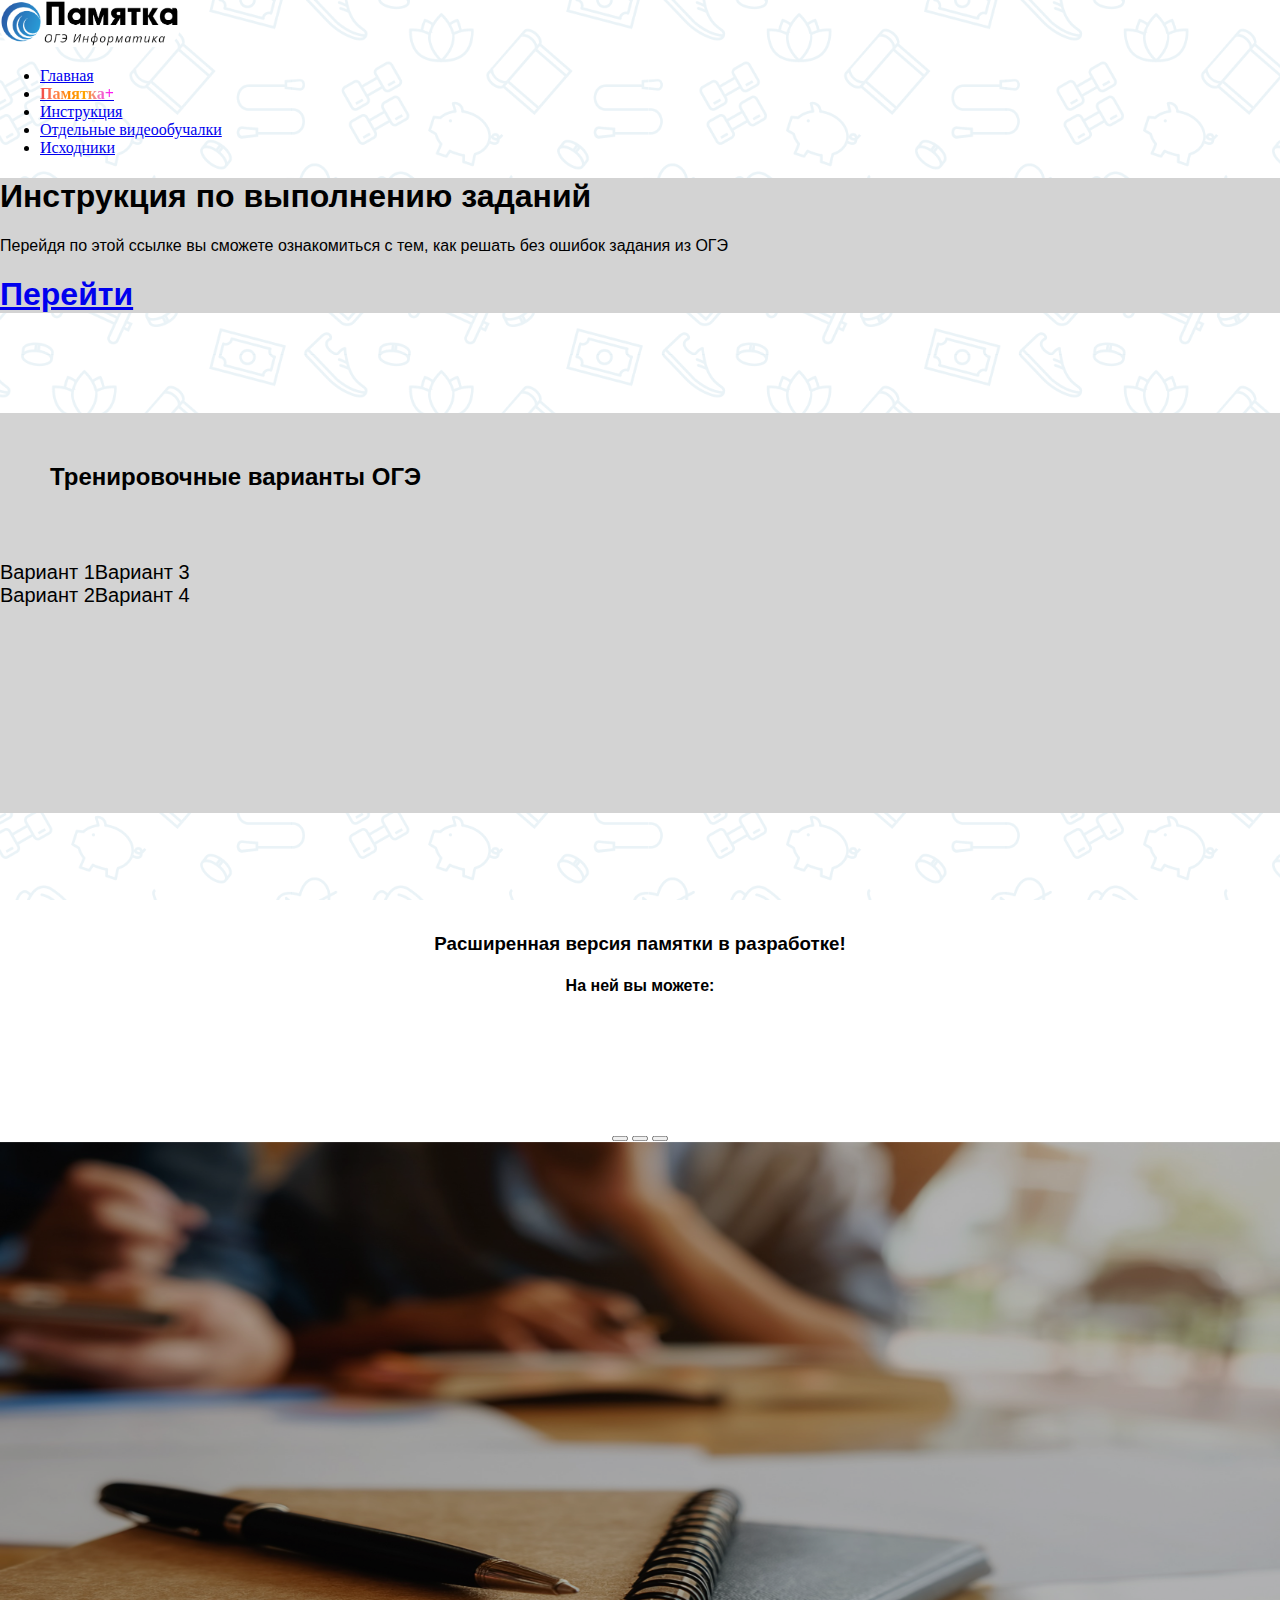
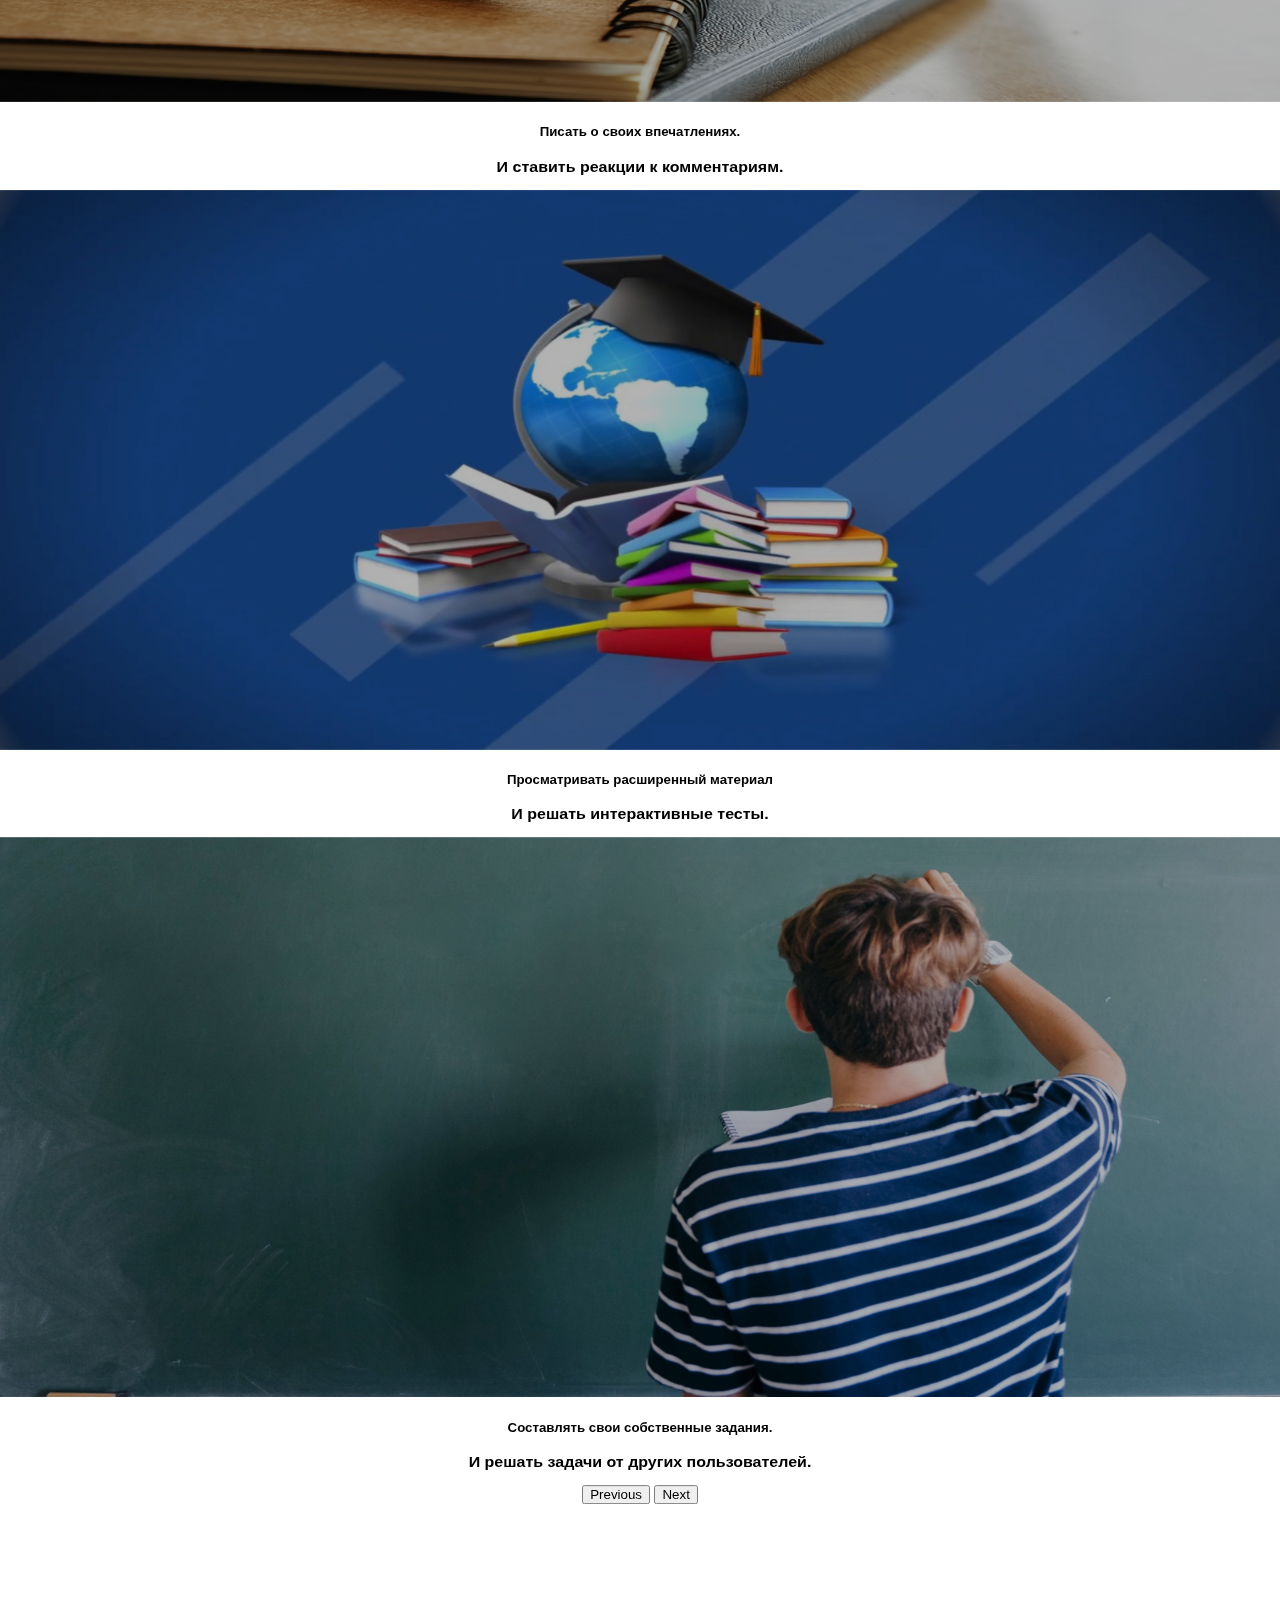
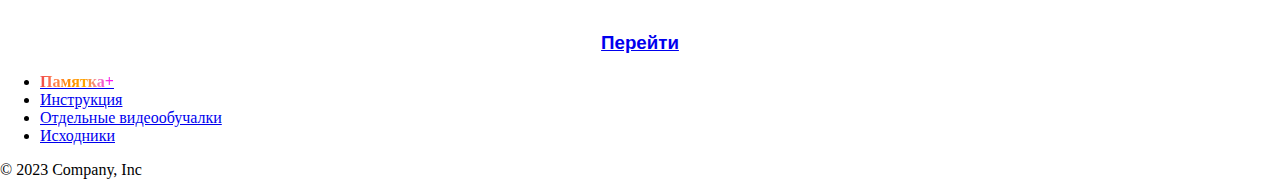
<file: main page/index.html>
<!DOCTYPE html>
<html lang="ru">

<head>
    <meta charset="UTF-8">
    <meta http-equiv="X-UA-Compatible" content="IE=edge">
    <meta name="viewport" content="width=device-width; initial-scale=1">
    <title>Help-card OGE</title>
    <link rel="stylesheet" href="style.css">
    <link rel="stylesheet" href="https://use.fontawesome.com/releases/v5.7.1/css/all.css">
    <link href="https://cdn.jsdelivr.net/npm/bootstrap@5.0.0-beta3/dist/css/bootstrap.min.css" rel="stylesheet" integrity="sha384-eOJMYsd53ii+scO/bJGFsiCZc+5NDVN2yr8+0RDqr0Ql0h+rP48ckxlpbzKgwra6" crossorigin="anonymous">
    <script src="script.js" defer></script>
    <script src="https://cdn.jsdelivr.net/npm/bootstrap@5.0.0-beta3/dist/js/bootstrap.bundle.min.js" integrity="sha384-JEW9xMcG8R+pH31jmWH6WWP0WintQrMb4s7ZOdauHnUtxwoG2vI5DkLtS3qm9Ekf" crossorigin="anonymous" defer></script>
</head>

<body>

    <div class="container-fluid" id="screen">
        <header class="d-flex flex-wrap justify-content-center py-3 mb-4 border-bottom">
            <a href="../main page/index.html" class="d-flex align-items-center mb-3 mb-md-0 me-md-auto text-dark text-decoration-none">
                <img src="assets/logo.png" id="dark-mode" alt="" width="180px" class="mb-3 mb-lg-0 me-4 mt-3 ms-lg-2 me-lg-1 mt-lg-0 img1">
            </a>
            <ul class="nav nav-pills mt-lg-1">
                <li class="nav-item ms-4 ms-lg-0"><a href="../main page/index.html" class="btn btn-md btn-primary fw-bold text-white pb-2" aria-current="page">Главная</a></li>
                <li class="nav-item"><a href="ССЫЛКА НА САЙТ" class="nav-link"><span class="span">Памятка+</span></a></li>
                <li class="nav-item"><a href="../reminder/index (2).html" class="nav-link">Инструкция</a></li>
                <li class="nav-item ms-2 ms-lg-0"><a href="../video guides/index (3).html" class="nav-link">Отдельные видеообучалки</a></li>
                <li class="nav-item"><a href="https://inf-oge.sdamgia.ru/" class="nav-link">Исходники</a></li>
            </ul>
        </header>
        <main class="container">
            <section>
                <div class="p-5 item" id="item">
                    <h1>Инструкция по выполнению заданий</h1>
                    <p class="lead">Перейдя по этой ссылке вы сможете ознакомиться с тем, как решать без ошибок задания из ОГЭ</p>
                    <a class="btn btn-lg btn-primary p-3 fw-bold text-white " href="../reminder/index (2).html" role="button">
                        <h1>Перейти</h1>
                    </a>
                </div>
            </section>
            <div class="container2 item2" id="item2">
                <div class="p-1 item3" id="item3">
                    <p>
                        <h2>Тренировочные варианты ОГЭ</h2>
                    </p>
                    <div class="vars row">
                        <div class="col ms-5">
                            <div class="var1"><a href="../test-1/index (4).html">Вариант 1</a></div>
                            <div class="var2 mt-5"><a href="../test-2/index (5).html">Вариант 2</a></div>
                        </div>
                        <div class="col col-lg-9">
                            <div class="var3"><a href="../test-3/index (6).html">Вариант 3</a></div>
                            <div class="var4 mt-5"><a href="../test-4/index (7).html">Вариант 4</a></div>
                        </div>
                    </div>
                </div>
            </div>
            <div class="container3">
                <h3>Расширенная версия памятки в разработке!</h3>
                <h4>На ней вы можете:</h4>
                <div class="slider">
                    <div id="carouselExampleCaptions" class="carousel slide" data-bs-ride="carousel">
                        <div class="carousel-indicators">
                          <button type="button" data-bs-target="#carouselExampleCaptions" data-bs-slide-to="0" class="active" aria-current="true" aria-label="Slide 1"></button>
                          <button type="button" data-bs-target="#carouselExampleCaptions" data-bs-slide-to="1" aria-label="Slide 2"></button>
                          <button type="button" data-bs-target="#carouselExampleCaptions" data-bs-slide-to="2" aria-label="Slide 3"></button>
                        </div>
                        <div class="carousel-inner">
                            <div class="carousel-item active">
                                <img src="assets/m_exmaterial.jpg" class="d-block" alt="">
                                <div class="carousel-caption">
                                  <h5>Писать о своих впечатлениях.</h5>
                                  <p>И ставить реакции к комментариям.</p>
                                </div>
                              </div>
                          <div class="carousel-item">
                            <img src="assets/m_feedback.jpg" class="d-block" alt="">
                            <div class="carousel-caption">
                              <h5>Просматривать расширенный материал</h5>
                              <p>И решать интерактивные тесты.</p>
                            </div>
                          </div>
                          <div class="carousel-item">
                            <img src="assets/createtasks.jpg" class="d-block" alt="">
                            <div class="carousel-caption">
                              <h5>Составлять свои собственные задания.</h5>
                              <p>И решать задачи от других пользователей.</p>
                            </div>
                          </div>
                        </div>
                        <button class="carousel-control-prev" type="button" data-bs-target="#carouselExampleCaptions" data-bs-slide="prev">
                          <span class="carousel-control-prev-icon" aria-hidden="true"></span>
                          <span class="visually-hidden">Previous</span>
                        </button>
                        <button class="carousel-control-next" type="button" data-bs-target="#carouselExampleCaptions" data-bs-slide="next">
                          <span class="carousel-control-next-icon" aria-hidden="true"></span>
                          <span class="visually-hidden">Next</span>
                        </button>
                      </div>
                </div>
                <a class="btn btn-sm py-1 pt-2 btn-primary fw-bold text-white mb-4" href="../reminder/index (2).html" role="button">
                    <h3>Перейти</h3>
                </a>
            </div>
        </main>
        <footer class="py-3 my-5">
            <ul class="nav justify-content-center border-bottom pb-3 mb-3">
                <li class="nav-item"><a href="ССЫЛКА НА САЙТ" class="nav-link"><span class="span">Памятка+</span></a></li>
                <li class="nav-item"><a href="../reminder/index (2).html" class="nav-link">Инструкция</a></li>
                <li class="nav-item"><a href="../video guides/index (3).html" class="nav-link">Отдельные видеообучалки</a></li>
                <li class="nav-item"><a href="https://inf-oge.sdamgia.ru/" class="nav-link">Исходники</a></li>
            </ul>
            <p class="text-center text-muted">© 2023 Company, Inc</p>
        </footer>
    </div>
</body>

</html>
</file>
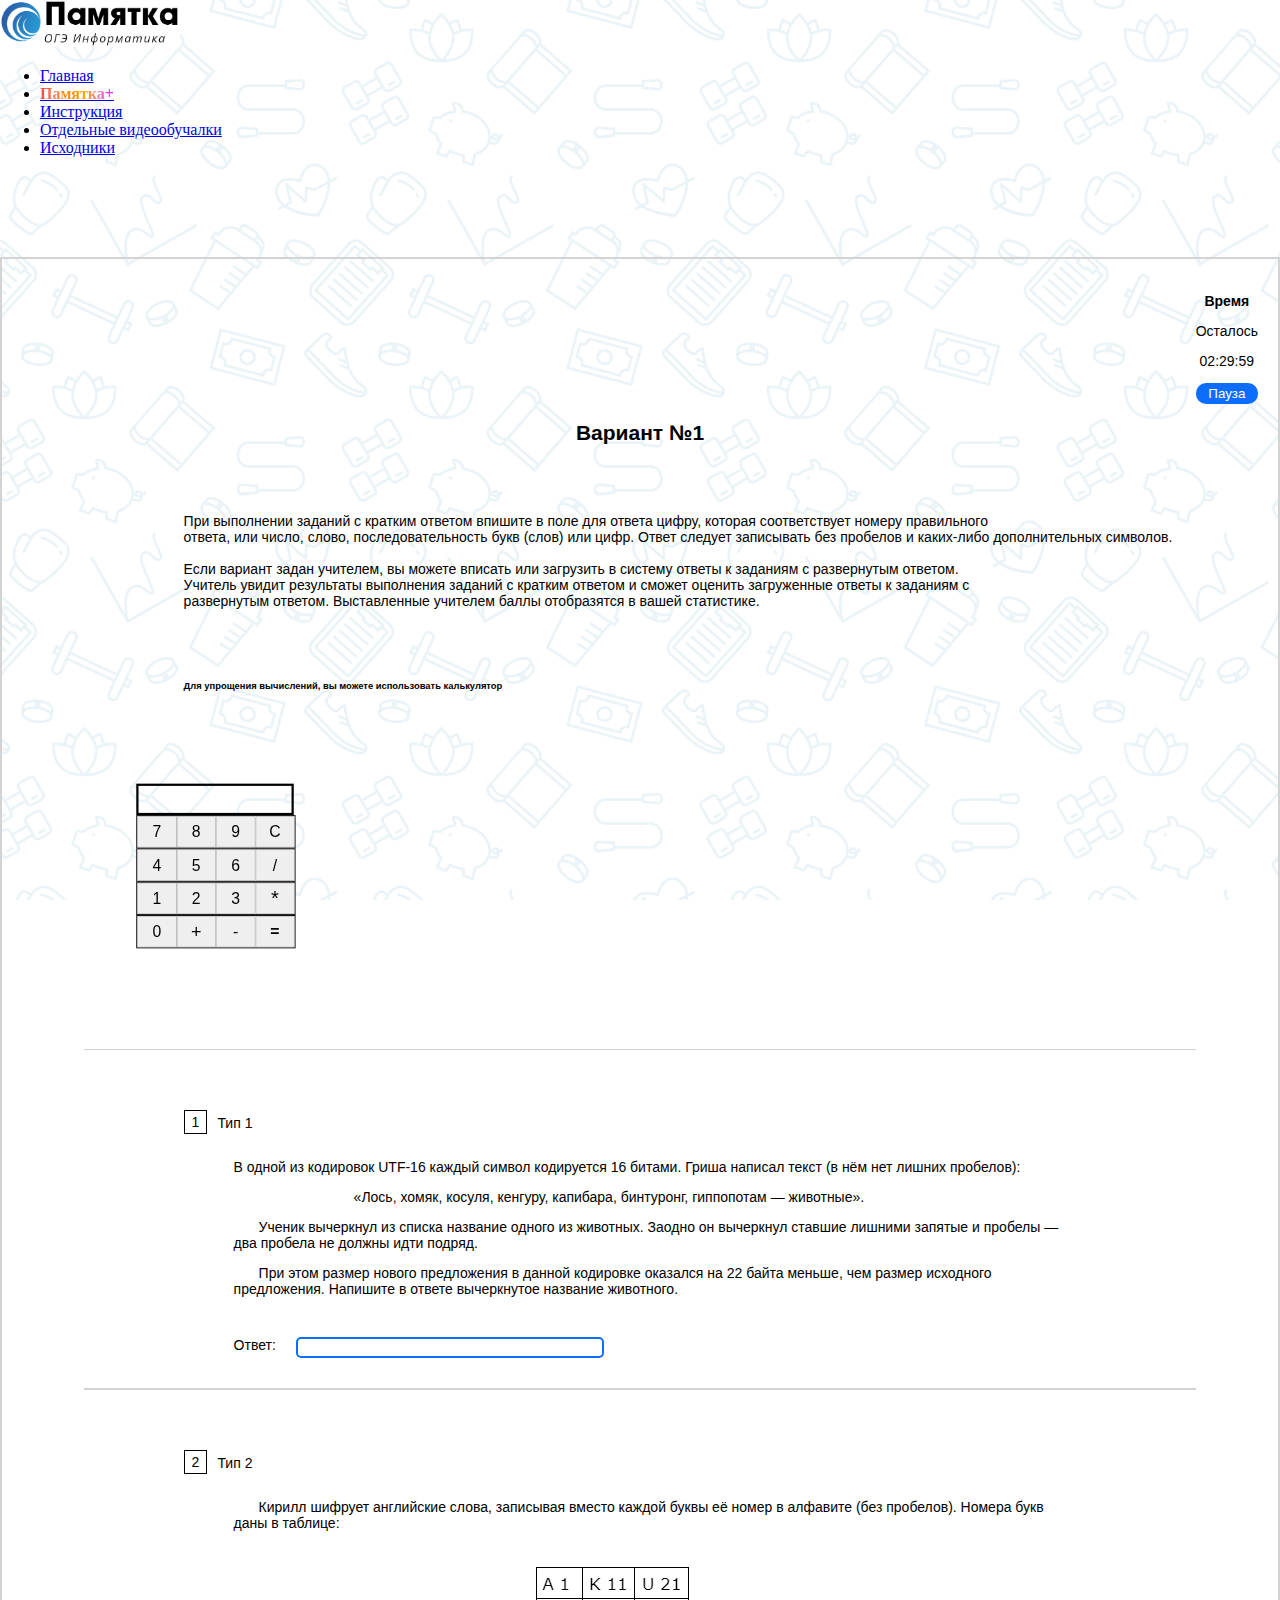
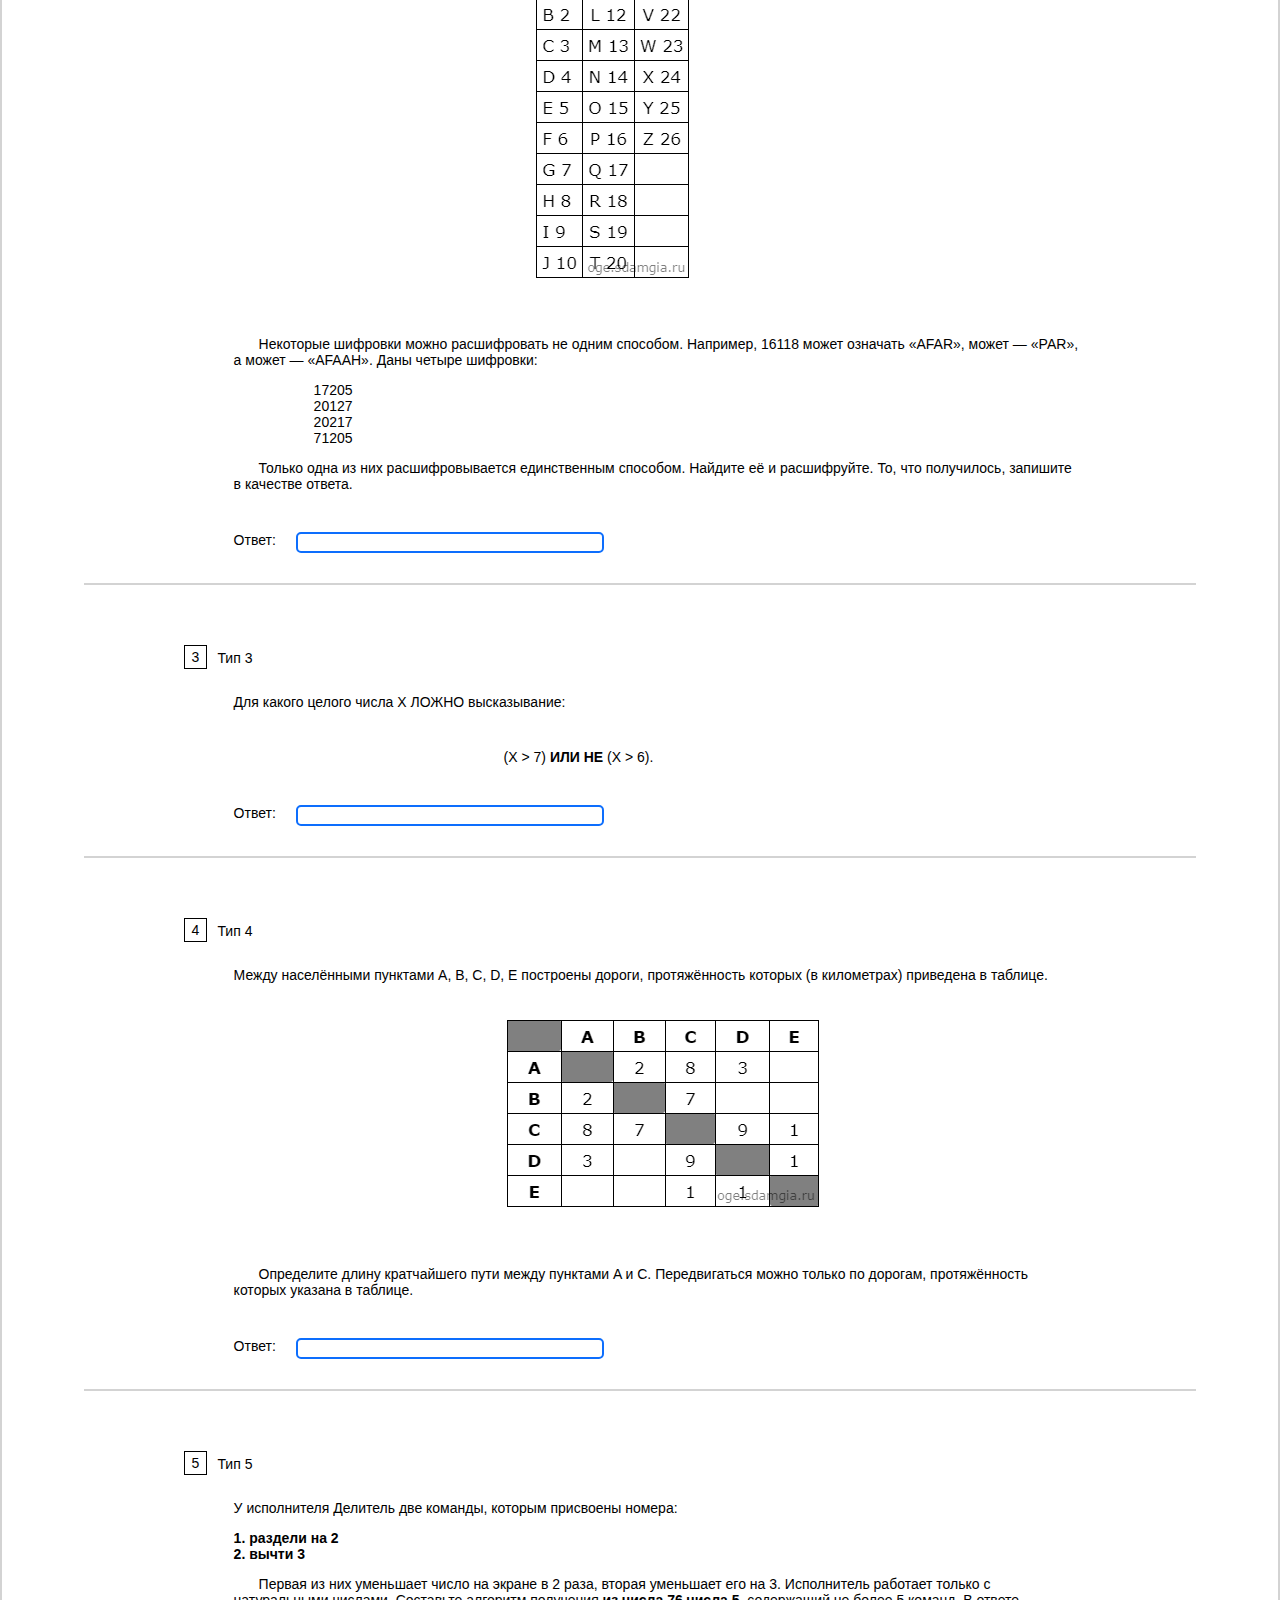
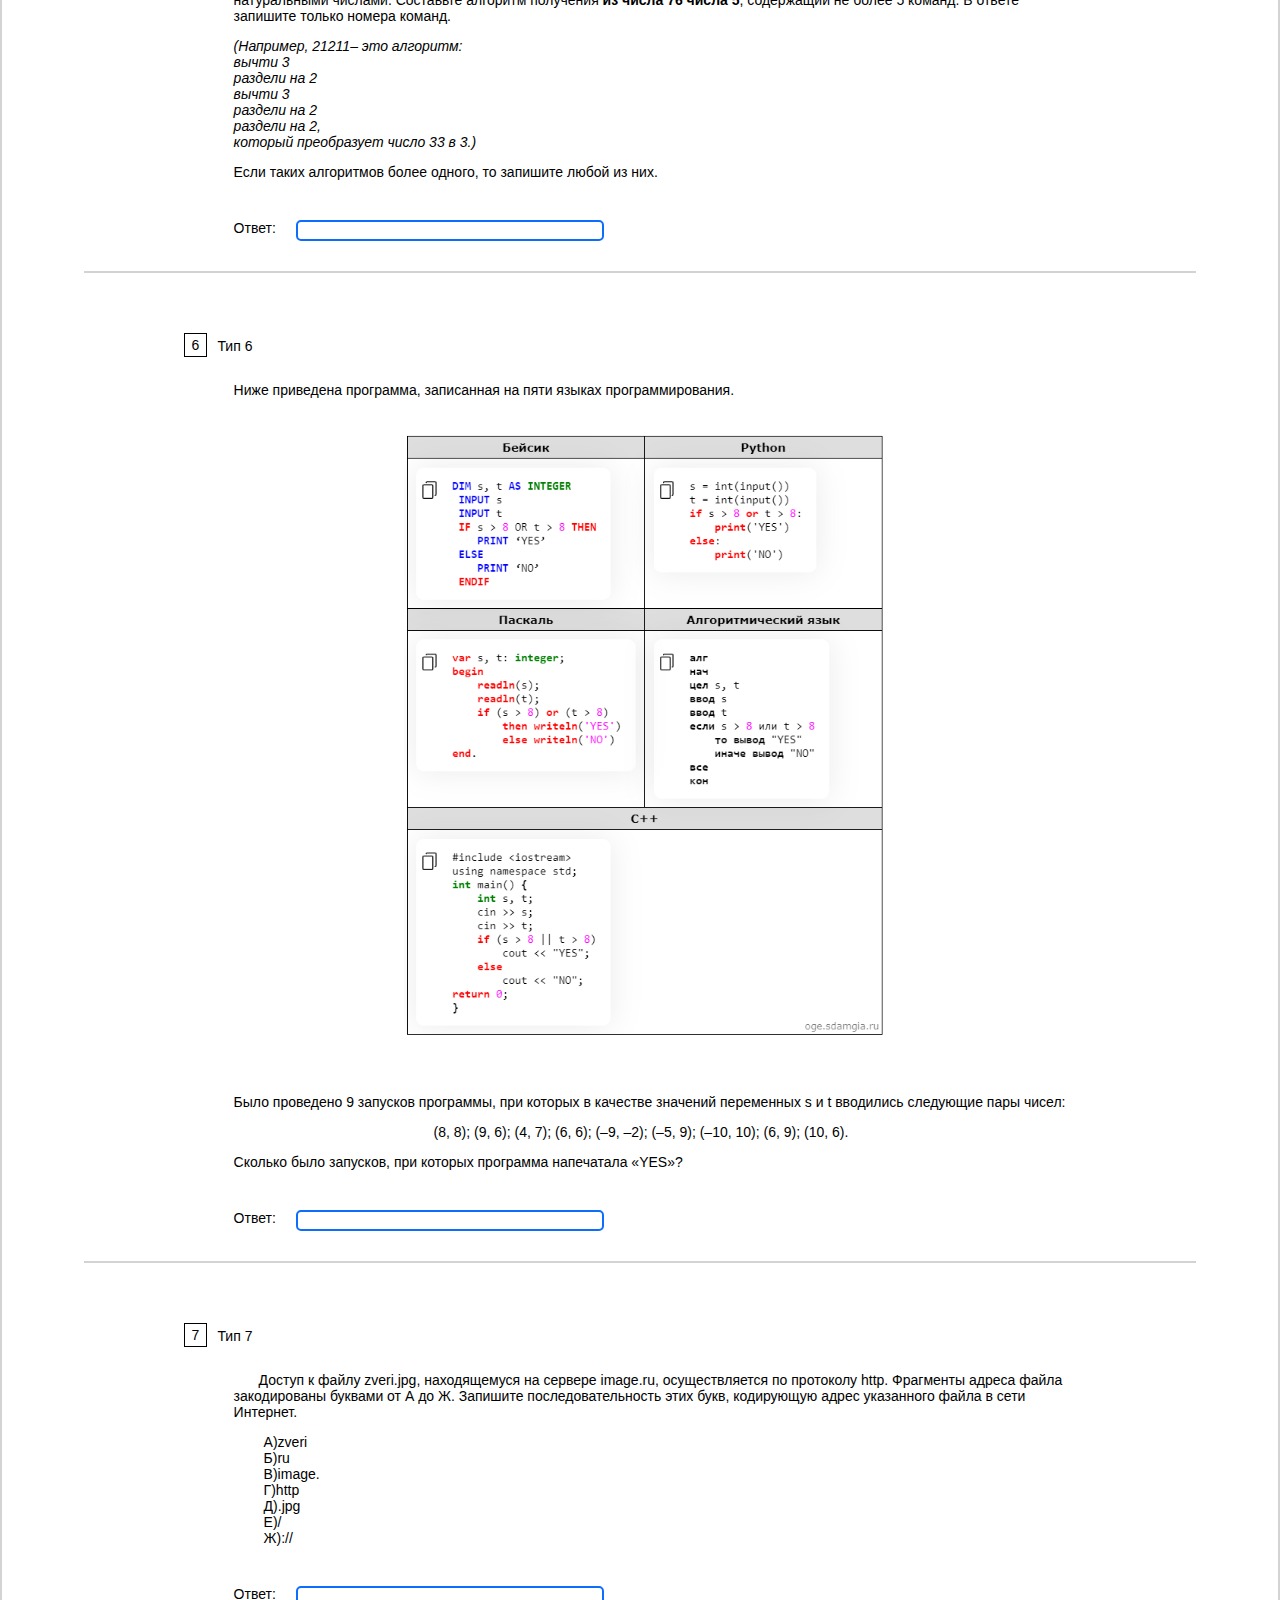
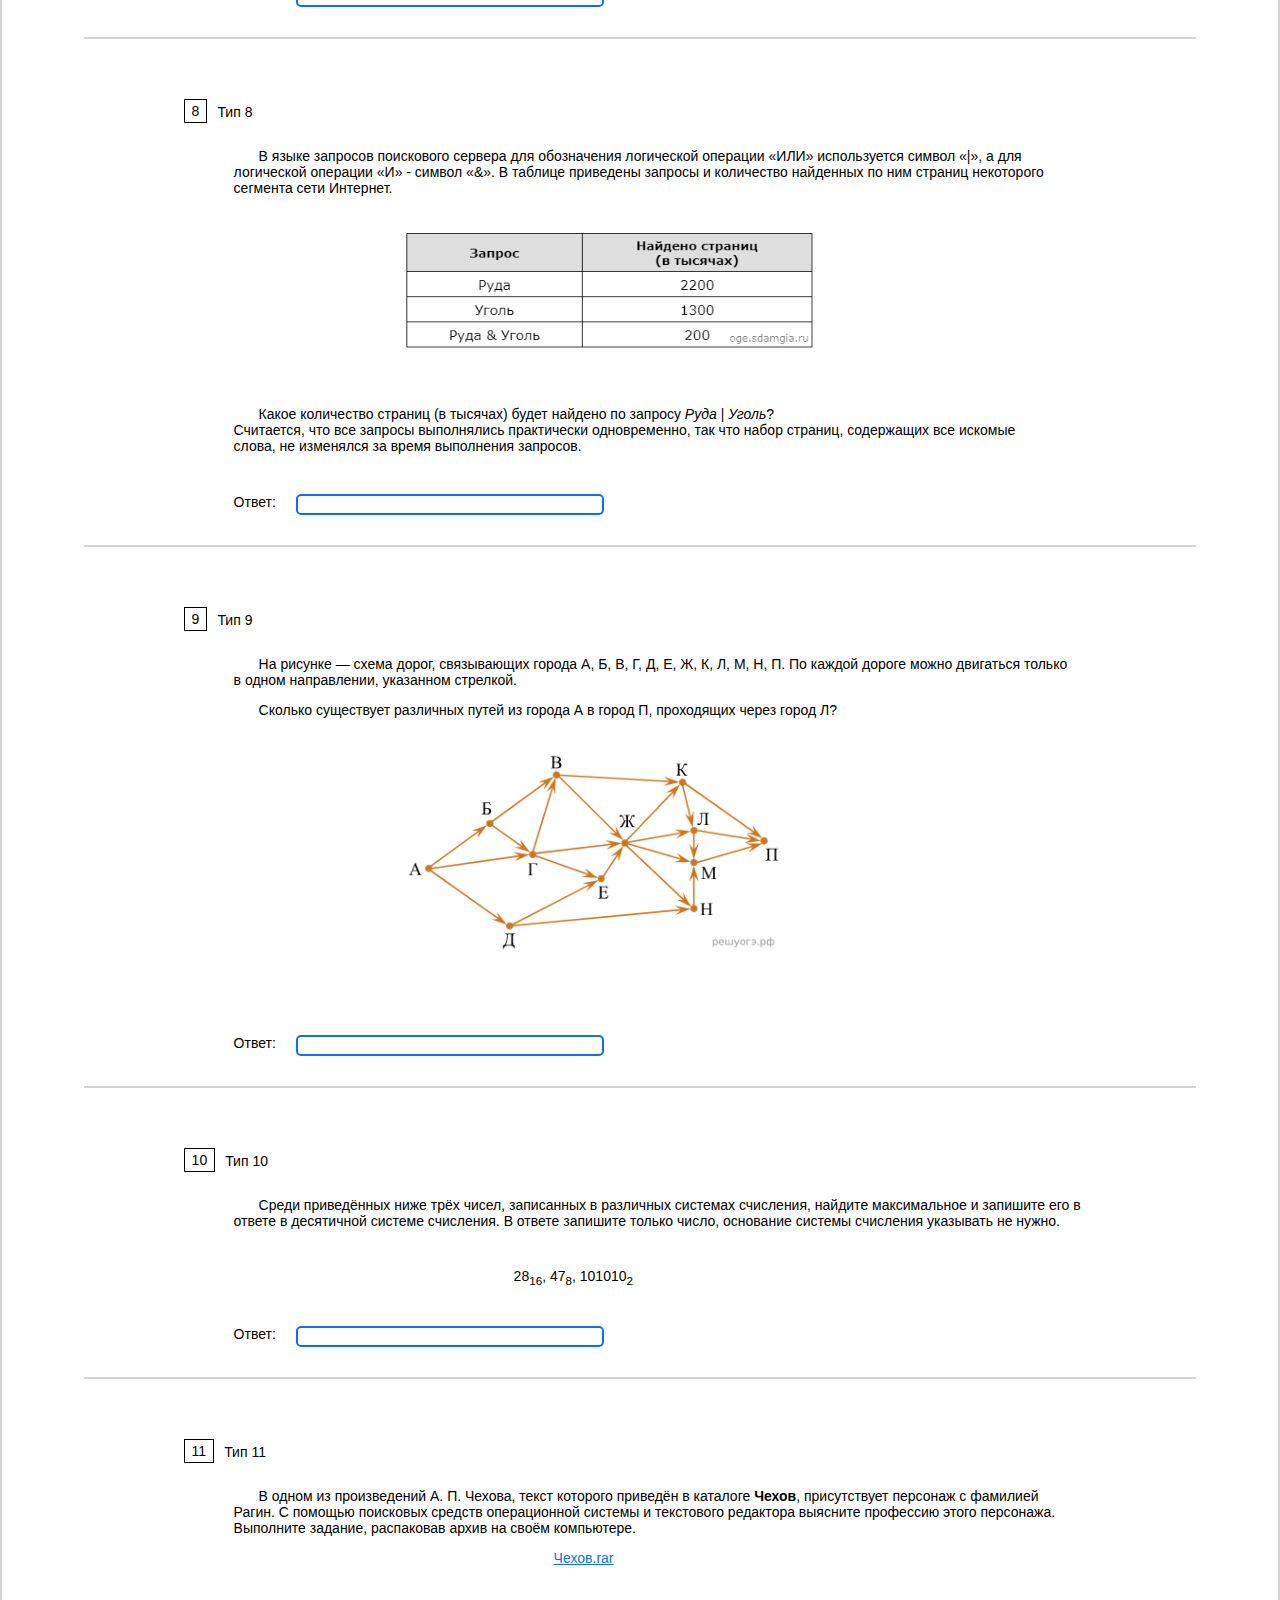
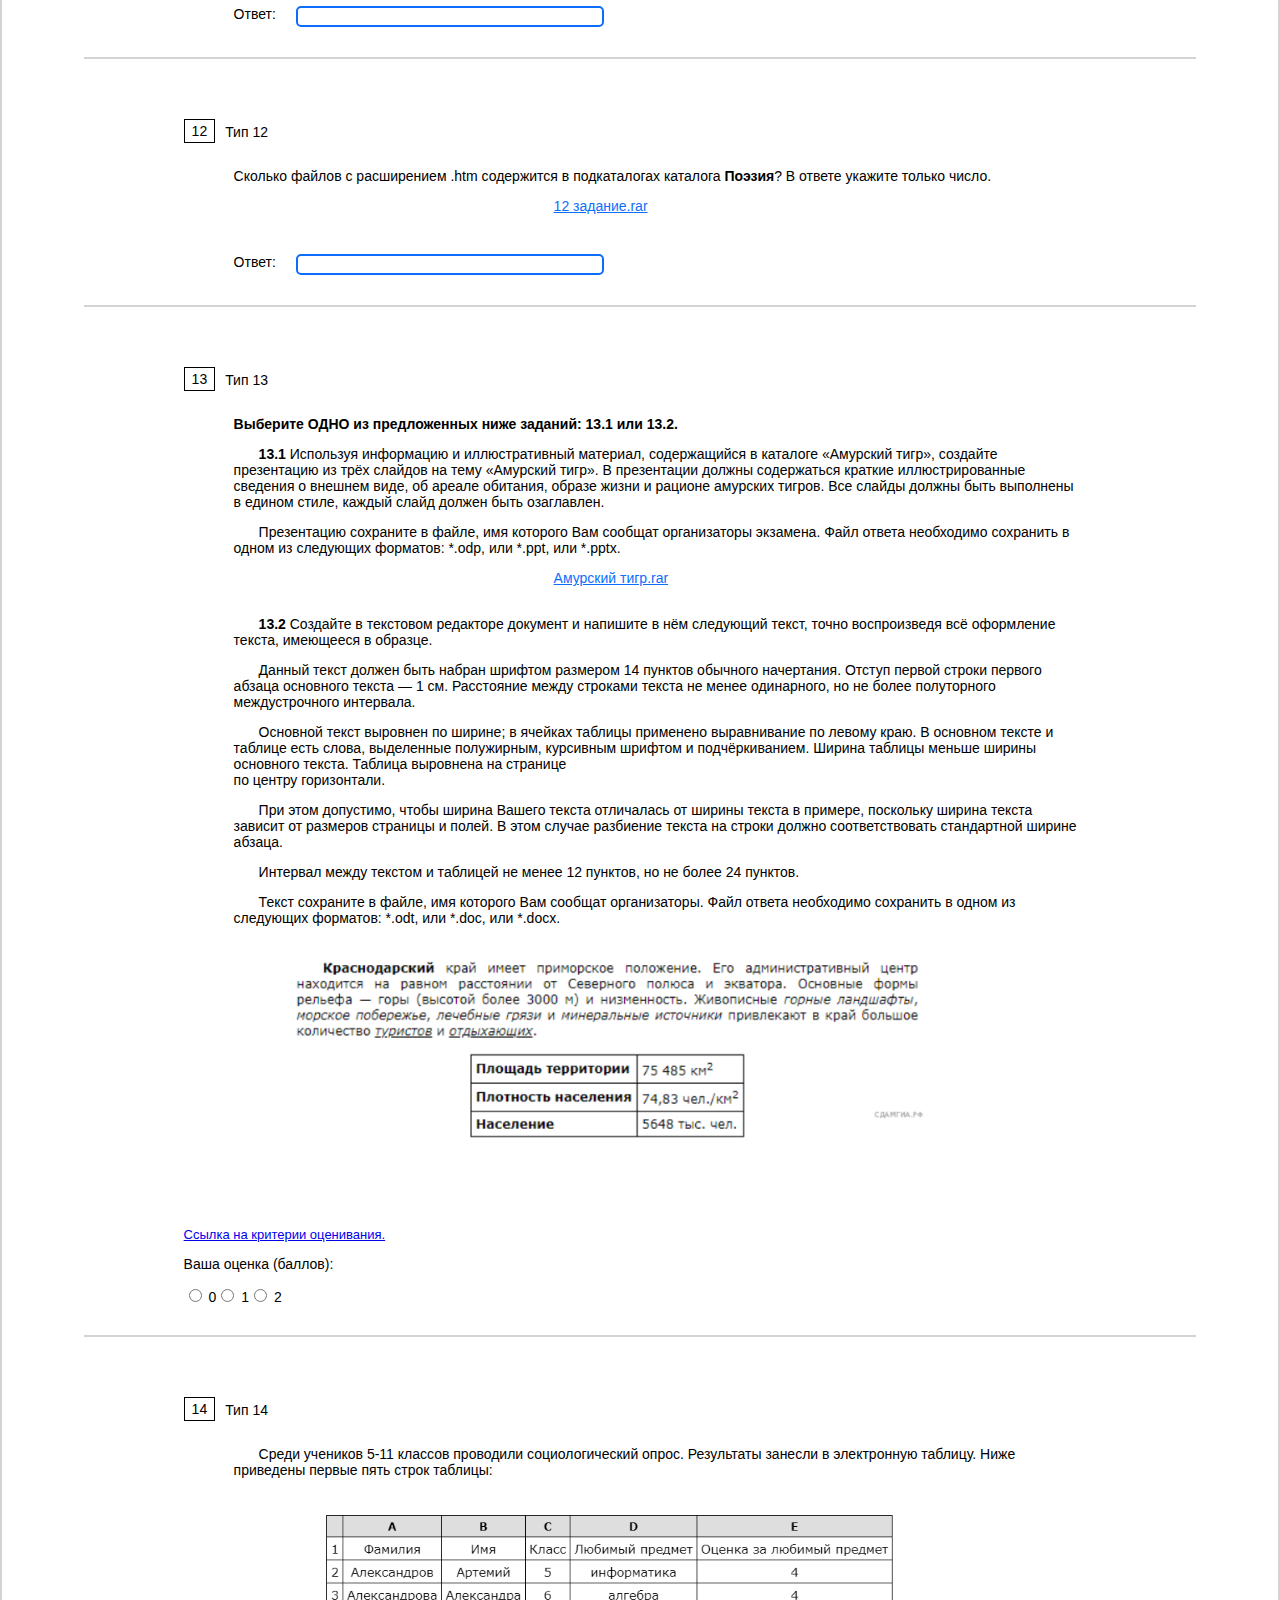
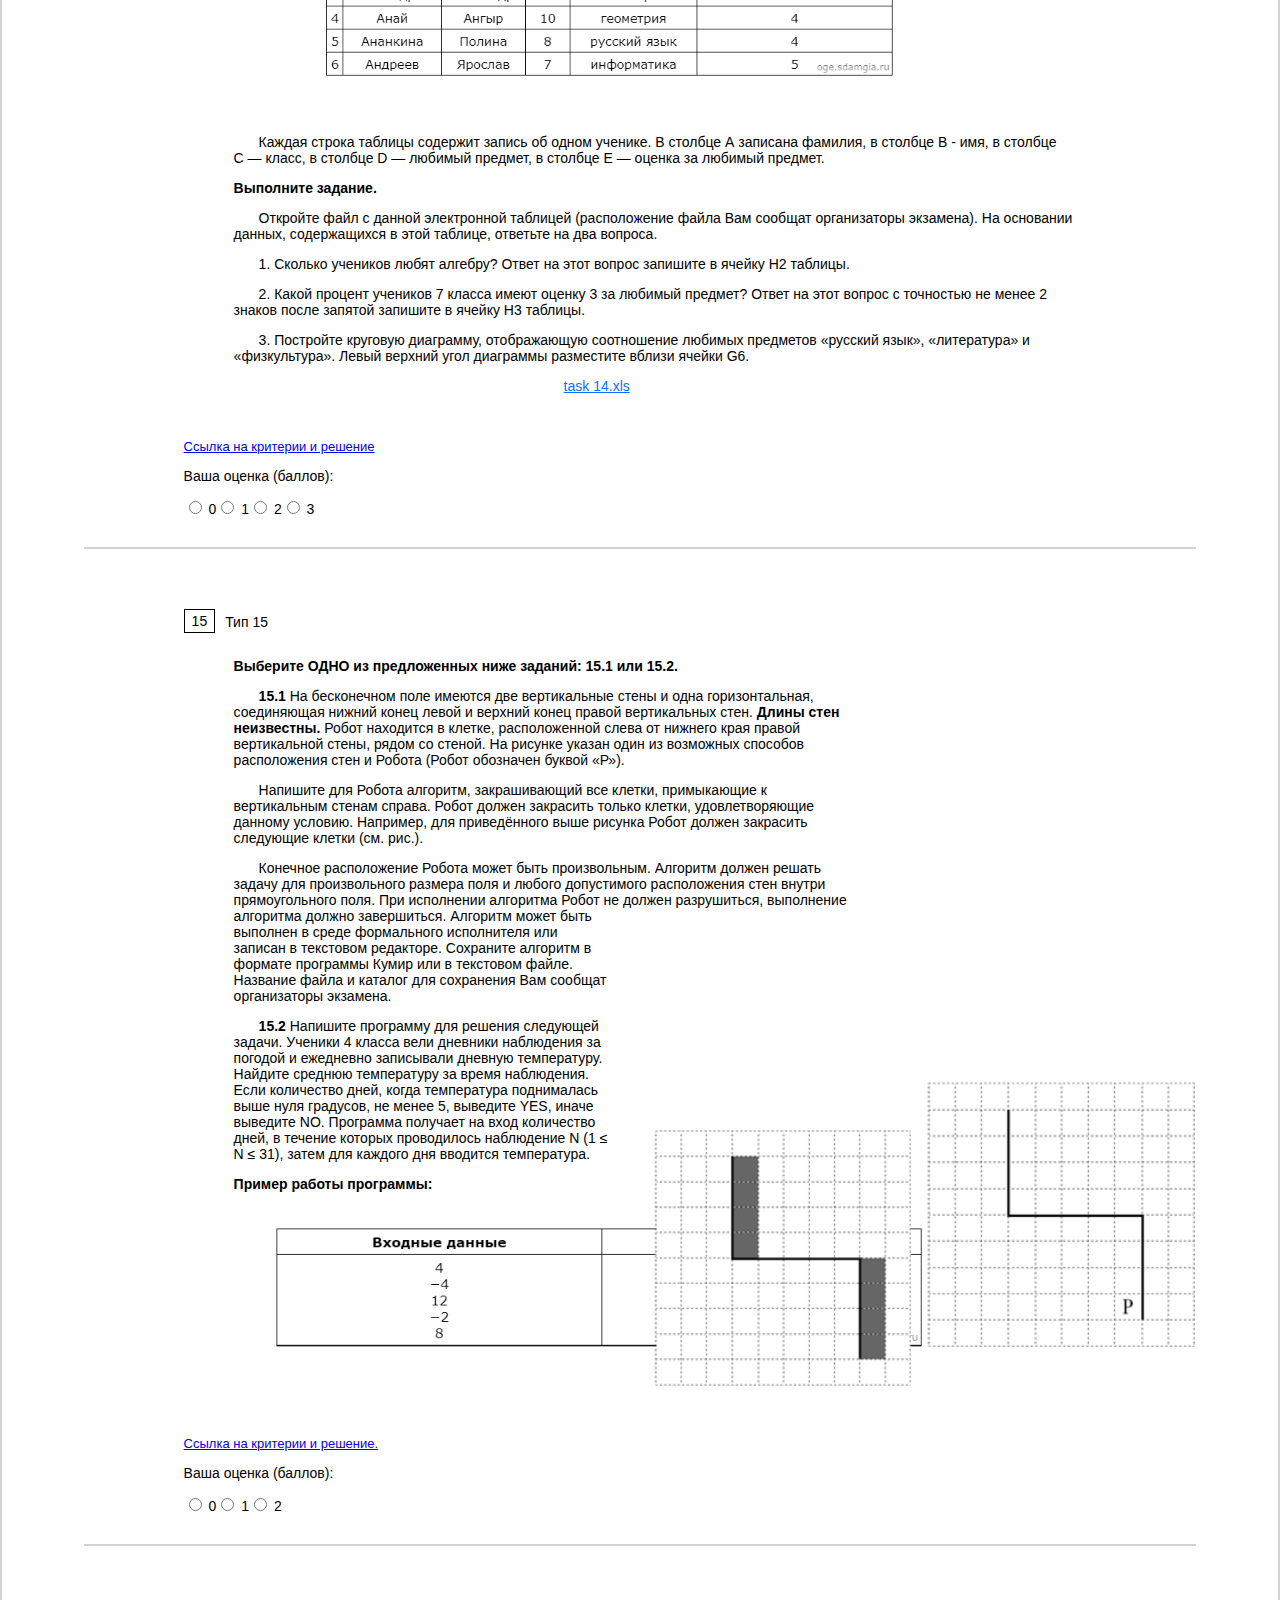
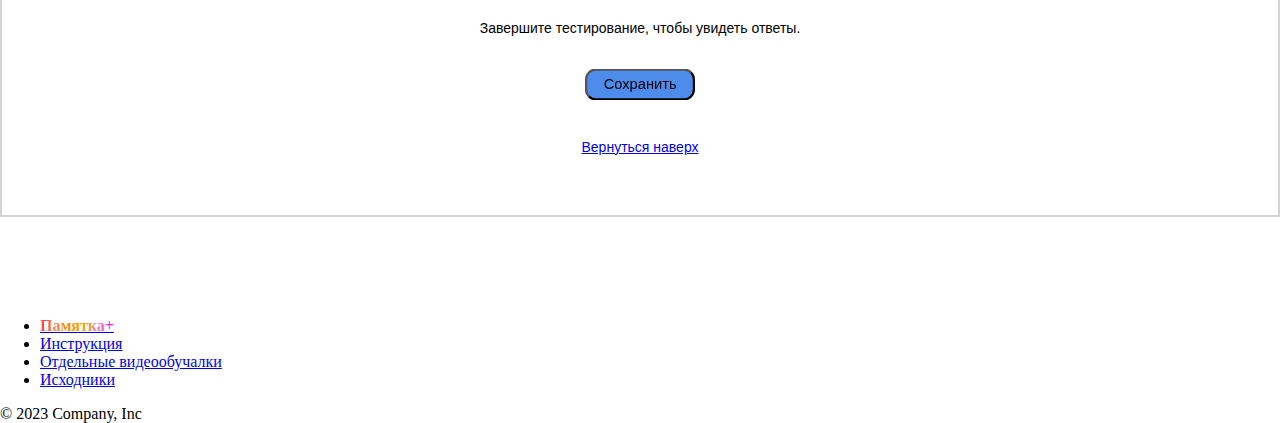
<file: test-1/index (4).html>
<!DOCTYPE html>
<html lang="en" dir="ltr">

<head>
    <meta charset="utf-8">
    <meta name="viewport" content="width=device-width; initial-scale=1">
    <title>Help-card OGE</title>
    <link rel="stylesheet" href="https://cdnjs.cloudflare.com/ajax/libs/font-awesome/6.0.0-beta3/css/all.min.css" integrity="sha512-Fo3rlrZj/k7ujTnHg4CGR2D7kSs0v4LLanw2qksYuRlEzO+tcaEPQogQ0KaoGN26/zrn20ImR1DfuLWnOo7aBA==" crossorigin="anonymous" referrerpolicy="no-referrer"
    />
    <link href="https://cdn.jsdelivr.net/npm/bootstrap@5.3.0-alpha3/dist/css/bootstrap.min.css" rel="stylesheet" integrity="sha384-KK94CHFLLe+nY2dmCWGMq91rCGa5gtU4mk92HdvYe+M/SXH301p5ILy+dN9+nJOZ" crossorigin="anonymous">
    <link rel="stylesheet" href="style (4).css">
    <script src="script (4).js" defer></script>
</head>

<body id="body">
    <div class="container-fluid" id="screen">
        <header class="d-flex flex-wrap justify-content-center py-3 mb-4 border-bottom">
            <a href="../main page/index.html" class="d-flex align-items-center mb-3 mb-md-0 me-md-auto text-dark text-decoration-none">
                <img src="assets/logo.png" id="dark-mode" alt="" width="180px" class="mb-3 mb-lg-0 me-4 mt-3 ms-lg-2 me-lg-1 mt-lg-0 img1">
            </a>
            <ul class="nav nav-pills mt-lg-1">
                <li class="nav-item ms-4 ms-lg-0"><a href="../main page/index.html" class="btn btn-md btn-primary fw-bold text-white pb-2" aria-current="page">Главная</a></li>
                <li class="nav-item"><a href="ССЫЛКА НА САЙТ" class="nav-link"><span class="span">Памятка+</span></a></li>
                <li class="nav-item"><a href="../reminder/index (2).html" class="nav-link">Инструкция</a></li>
                <li class="nav-item ms-2 ms-lg-0"><a href="../video guides/index (3).html" class="nav-link">Отдельные видеообучалки</a></li>
                <li class="nav-item"><a href="https://inf-oge.sdamgia.ru/" class="nav-link">Исходники</a></li>
            </ul>
        </header>
        <main>
            <div class="container1">
                <div class="time">
                    <p><b>Время</b></p>
                    <span>Осталось </span>
                    <p id="timer">02:30:00</p>
                    <button id="pauseButton" style="border-radius: 10px; background-color: #0d6efd; border: none; color: white; padding: 3px 5px 3px 5px;">Пауза</button>
                </div>
                <h2 class="vartext">Вариант №1</h2>
                <div class="topic">
                    <div class="textvar1">
                        При выполнении заданий с кратким ответом впишите в поле для ответа цифру, которая соответствует номеру правильного <br> ответа, или число, слово, последовательность букв (слов) или цифр. Ответ следует записывать без пробелов и
                        каких-либо дополнительных символов.
                        <br><br> Если вариант задан учителем, вы можете вписать или загрузить в систему ответы к заданиям с развернутым ответом.<br> Учитель увидит результаты выполнения заданий с кратким ответом и сможет оценить загруженные ответы к заданиям
                        с <br>развернутым ответом. Выставленные учителем баллы отобразятся в вашей статистике.
                    </div>
                    <h6 class="h6c">Для упрощения вычислений, вы можете использовать калькулятор</h6>
                    <div class="calculator">
                        <div class="output" style="border: 5px solid black; width: 350px; height: 70px; box-sizing: border-box; font-size: 45px; text-align: right; font-family: Arial;"></div>
                        <div class="string1" style="border: 2px solid black; width: 350px; height: 70px; display: flex;">
                            <button class="button" style="width: 25%; height: 100%; font-size: 35px;">7</button>
                            <button class="button" style="width: 25%; height: 100%; font-size: 35px;">8</button>
                            <button class="button" style="width: 25%; height: 100%; font-size: 35px;">9</button>
                            <button class="reset" style="width: 25%; height: 100%; font-size: 35px;">C</button>
                        </div>
                        <div class="string2" style="border: 2px solid black; width: 350px; height: 70px; display: flex;">
                            <button class="button" style="width: 25%; height: 100%; font-size: 35px;">4</button>
                            <button class="button" style="width: 25%; height: 100%; font-size: 35px;">5</button>
                            <button class="button" style="width: 25%; height: 100%; font-size: 35px;">6</button>
                            <button class="button" style="width: 25%; height: 100%; font-size: 35px;">/</button>
                        </div>
                        <div class="string3" style="border: 2px solid black; width: 350px; height: 70px; display: flex;">
                            <button class="button" style="width: 25%; height: 100%; font-size: 35px;">1</button>
                            <button class="button" style="width: 25%; height: 100%; font-size: 35px;">2</button>
                            <button class="button" style="width: 25%; height: 100%; font-size: 35px;">3</button>
                            <button class="button" style="width: 25%; height: 100%; font-size: 45px;">*</button>
                        </div>
                        <div class="string4" style="border: 2px solid black; width: 350px; height: 70px; display: flex;">
                            <button class="button" style="width: 25%; height: 100%; font-size: 35px;">0</button>
                            <button class="button" style="width: 25%; height: 100%; font-size: 40px;">+</button>
                            <button class="button" style="width: 25%; height: 100%; font-size: 35px;">-</button>
                            <button class="result" style="width: 25%; height: 100%; font-size: 35px;"><b>=</b></button>
                        </div>
                    </div>
                    <div class="exercise1">
                        <div class="ex">
                            <div class="z">
                                <div class="d" style="padding: 3px 7px 3px 7px; box-sizing: border-box;">1</div>
                                <div style="margin: 5px 0px 0px 10px;">Тип 1</div>
                            </div>
                            <div class="text">
                                <p>В одной из кодировок UTF-16 каждый символ кодируется 16 битами. Гриша написал текст (в нём нет лишних пробелов):</p>
                                <div>
                                    <p class="kt1" style="padding-left: 120px;">«Лось, хомяк, косуля, кенгуру, капибара, бинтуронг, гиппопотам — животные».</p>
                                </div>
                                <p style="text-indent: 25px;"> Ученик вычеркнул из списка название одного из животных. Заодно он вычеркнул ставшие лишними запятые и пробелы —<br>два пробела не должны идти подряд.</p>
                                <p style="text-indent: 25px;"> При этом размер нового предложения в данной кодировке оказался на 22 байта меньше, чем размер исходного <br> предложения. Напишите в ответе вычеркнутое название животного.</p>
                            </div>
                            <div class="inp">
                                <span>Ответ:</span><input type="text" name="task1" id="task1">
                            </div>
                        </div>
                    </div>
                    <div class="exercise2">
                        <div class="ex">
                            <div class="z">
                                <div class="d" style="padding: 3px 7px 3px 7px; box-sizing: border-box;">2</div>
                                <div style="margin: 5px 0px 0px 10px;">Тип 2</div>
                            </div>
                            <div class="text">
                                <p style="text-indent: 25px;">Кирилл шифрует английские слова, записывая вместо каждой буквы её номер в алфавите (без пробелов). Номера букв <br> даны в таблице:</p>
                                <img class="imgm1" src="assets/task2.png">
                                <p style="text-indent: 25px;">Некоторые шифровки можно расшифровать не одним способом. Например, 16118 может означать «AFAR», может — «РАR»,<br> а может — «AFAAH». Даны четыре шифровки:</p>
                                <div style="margin-left: 80px;">
                                    <p>17205
                                        <br>20127
                                        <br>20217
                                        <br>71205</p>
                                </div>
                                <p style="text-indent: 25px;">Только одна из них расшифровывается единственным способом. Найдите её и расшифруйте. То, что получилось, запишите<br> в качестве ответа.</p>
                            </div>
                            <div class="inp">
                                <span>Ответ:</span><input type="text" name="task2" id="task2">
                            </div>
                        </div>
                    </div>
                    <div class="exercise3">
                        <div class="ex">
                            <div class="z">
                                <div class="d" style="padding: 3px 7px 3px 7px; box-sizing: border-box;">3</div>
                                <div style="margin: 5px 0px 0px 10px;">Тип 3</div>
                            </div>
                            <div class="text">
                                <p>Для какого целого числа X ЛОЖНО высказывание:</p>
                                <p class="kt2">(X > 7) <b>ИЛИ НЕ</b> (X > 6).</p>
                            </div>
                            <div class="inp">
                                <span>Ответ:</span><input type="text" name="task3" id="task3">
                            </div>
                        </div>
                    </div>
                    <div class="exercise4">
                        <div class="ex">
                            <div class="z">
                                <div class="d" style="padding: 3px 7px 3px 7px; box-sizing: border-box;">4</div>
                                <div style="margin: 5px 0px 0px 10px;">Тип 4</div>
                            </div>
                            <div class="text">
                                <p>Между населёнными пунктами A, B, C, D, E построены дороги, протяжённость которых (в километрах) приведена в таблице.</p>
                                <img class="imgm2" src="assets/task4.png">
                                <p style="text-indent: 25px;">Определите длину кратчайшего пути между пунктами A и C. Передвигаться можно только по дорогам, протяжённость<br> которых указана в таблице.</p>
                            </div>
                            <div class="inp">
                                <span>Ответ:</span><input type="text" name="task4" id="task4">
                            </div>
                        </div>
                    </div>
                    <div class="exercise5">
                        <div class="ex">
                            <div class="z">
                                <div class="d" style="padding: 3px 7px 3px 7px; box-sizing: border-box;">5</div>
                                <div style="margin: 5px 0px 0px 10px;">Тип 5</div>
                            </div>
                            <div class="text">
                                <p>У исполнителя Делитель две команды, которым присвоены номера:</p>
                                <p><b>1. раздели на 2<br>
                                    2. вычти 3</b></p>
                                <p style="text-indent: 25px;">Первая из них уменьшает число на экране в 2 раза, вторая уменьшает его на 3. Исполнитель работает только с<br> натуральными числами. Составьте алгоритм получения <b>из чиcла 76 числа 5</b>, содержащий не более 5 команд.
                                    В ответе<br> запишите только номера команд.</p>
                                <p class="text-muted"><i>(Например, 21211– это алгоритм:<br> вычти 3<br> раздели на 2<br> вычти 3<br> раздели на 2<br> раздели на 2,<br> который преобразует число 33 в 3.)</i></p>
                                <p>Если таких алгоритмов более одного, то запишите любой из них.</p>
                            </div>
                            <div class="inp">
                                <span>Ответ:</span><input type="text" name="task5" id="task5">
                            </div>
                        </div>
                    </div>
                    <div class="exercise6">
                        <div class="ex">
                            <div class="z">
                                <div class="d" style="padding: 3px 7px 3px 7px; box-sizing: border-box;">6</div>
                                <div style="margin: 5px 0px 0px 10px;">Тип 6</div>
                            </div>
                            <div class="text">
                                <p>Ниже приведена программа, записанная на пяти языках программирования.</p>
                                <img class="imgm3" src="assets/task6.png" width="480px">
                                <p>Было проведено 9 запусков программы, при которых в качестве значений переменных s и t вводились следующие пары чисел:</p>
                                <p class="kt3">(8, 8); (9, 6); (4, 7); (6, 6); (–9, –2); (–5, 9); (–10, 10); (6, 9); (10, 6).</p>
                                <p>Сколько было запусков, при которых программа напечатала «YES»?</p>
                            </div>
                            <div class="inp">
                                <span>Ответ:</span><input type="text" name="task6" id="task6">
                            </div>
                        </div>
                    </div>
                    <div class="exercise7">
                        <div class="ex">
                            <div class="z">
                                <div class="d" style="padding: 3px 7px 3px 7px; box-sizing: border-box;">7</div>
                                <div style="margin: 5px 0px 0px 10px;">Тип 7</div>
                            </div>
                            <div class="text">
                                <p style="text-indent: 25px;">Доступ к файлу zveri.jpg, находящемуся на сервере image.ru, осуществляется по протоколу http. Фрагменты адреса файла <br>закодированы буквами от А до Ж. Запишите последовательность этих букв, кодирующую адрес указанного
                                    файла в сети<br> Интернет.</p>
                                <div style="margin-left: 30px;">
                                    <p>А)zveri<br> Б)ru
                                        <br> В)image.
                                        <br> Г)http
                                        <br> Д).jpg
                                        <br> Е)/
                                        <br> Ж)://
                                    </p>
                                </div>
                            </div>
                            <div class="inp">
                                <span>Ответ:</span><input type="text" name="task7" id="task7">
                            </div>
                        </div>
                    </div>
                    <div class="exercise8">
                        <div class="ex">
                            <div class="z">
                                <div class="d" style="padding: 3px 7px 3px 7px; box-sizing: border-box;">8</div>
                                <div style="margin: 5px 0px 0px 10px;">Тип 8</div>
                            </div>
                            <div class="text">
                                <p style="text-indent: 25px;">В языке запросов поискового сервера для обозначения логической операции «ИЛИ» используется символ «|», а для <br>логической операции «И» - символ «&». В таблице приведены запросы и количество найденных по ним страниц некоторого<br>сегмента
                                    сети Интернет.</p>
                                <img class="imgm4" src="assets/task8.png" width="410px">
                                <p style="text-indent: 25px;">Какое количество страниц (в тысячах) будет найдено по запросу <i>Руда | Уголь</i>?<br>Считается, что все запросы выполнялись практически одновременно, так что набор страниц, содержащих все искомые <br>слова, не изменялся
                                    за время выполнения запросов.</p>
                            </div>
                            <div class="inp">
                                <span>Ответ:</span><input type="text" name="task8" id="task8">
                            </div>
                        </div>
                    </div>
                    <div class="exercise9">
                        <div class="ex">
                            <div class="z">
                                <div class="d" style="padding: 3px 7px 3px 7px; box-sizing: border-box;">9</div>
                                <div style="margin: 5px 0px 0px 10px;">Тип 9</div>
                            </div>
                            <div class="text">
                                <p style="text-indent: 25px;">На рисунке — схема дорог, связывающих города А, Б, В, Г, Д, Е, Ж, К, Л, М, Н, П. По каждой дороге можно двигаться только <br> в одном направлении, указанном стрелкой.</p>
                                <p style="text-indent: 25px;">Сколько существует различных путей из города А в город П, проходящих через город Л?</p>
                                <img class="imgm5" src="assets/task9.png" width="380px">
                            </div>
                            <div class="inp">
                                <span>Ответ:</span><input type="text" name="task9" id="task9">
                            </div>
                        </div>
                    </div>
                    <div class="exercise10">
                        <div class="ex">
                            <div class="z">
                                <div class="d" style="padding: 3px 7px 3px 7px; box-sizing: border-box;">10</div>
                                <div style="margin: 5px 0px 0px 10px;">Тип 10</div>
                            </div>
                            <div class="text">
                                <p style="text-indent: 25px;">Среди приведённых ниже трёх чисел, записанных в различных системах счисления, найдите максимальное и запишите его в<br> ответе в десятичной системе счисления. В ответе запишите только число, основание системы счисления
                                    указывать не нужно.</p>
                                <p class="kt4">28<sub>16</sub>, 47<sub>8</sub>, 101010<sub>2</sub></p>
                            </div>
                            <div class="inp">
                                <span>Ответ:</span><input type="text" name="task10" id="task10">
                            </div>
                        </div>
                    </div>
                    <div class="exercise11">
                        <div class="ex">
                            <div class="z">
                                <div class="d" style="padding: 3px 7px 3px 7px; box-sizing: border-box;">11</div>
                                <div style="margin: 5px 0px 0px 10px;">Тип 11</div>
                            </div>
                            <div class="text">
                                <p style="text-indent: 25px;">В одном из произведений А. П. Чехова, текст которого приведён в каталоге <b>Чехов</b>, присутствует персонаж с фамилией<br> Рагин. С помощью поисковых средств операционной системы и текстового редактора выясните профессию
                                    этого персонажа.
                                    <br> Выполните задание, распаковав архив на своём компьютере.</p>
                                <a class="kt5" href="files/Чехов.rar" download style="color: #0d6efd;">Чехов.rar</a>
                            </div>
                            <div class="inp">
                                <span>Ответ:</span><input type="text" name="task11" id="task11">
                            </div>
                        </div>
                    </div>
                    <div class="exercise12">
                        <div class="ex">
                            <div class="z">
                                <div class="d" style="padding: 3px 7px 3px 7px; box-sizing: border-box;">12</div>
                                <div style="margin: 5px 0px 0px 10px;">Тип 12</div>
                            </div>
                            <div class="text">
                                <p>Сколько файлов с расширением .htm содержится в подкаталогах каталога <b>Поэзия</b>? В ответе укажите только число.</p>
                                <a class="kt6" href="files/12 задание.rar" download style="color: #0d6efd;">12 задание.rar</a>
                            </div>
                            <div class="inp">
                                <span>Ответ:</span><input type="text" name="task12" id="task12">
                            </div>
                        </div>
                    </div>
                    <div class="exercise13">
                        <div class="ex">
                            <div class="z">
                                <div class="d" style="padding: 3px 7px 3px 7px; box-sizing: border-box;">13</div>
                                <div style="margin: 5px 0px 0px 10px;">Тип 13</div>
                            </div>
                            <div class="text">
                                <p><b>Выберите ОДНО из предложенных ниже заданий: 13.1 или 13.2.</b></p>
                                <p style="text-indent: 25px;"><b>13.1</b> Используя информацию и иллюстративный материал, содержащийся в каталоге «Амурский тигр», создайте<br>презентацию из трёх слайдов на тему «Амурский тигр». В презентации должны содержаться краткие иллюстрированные<br>сведения
                                    о внешнем виде, об ареале обитания, образе жизни и рационе амурских тигров. Все слайды должны быть выполнены<br>в едином стиле, каждый слайд должен быть озаглавлен.</p>
                                <p style="text-indent: 25px;">Презентацию сохраните в файле, имя которого Вам сообщат организаторы экзамена. Файл ответа необходимо сохранить в<br>одном из следующих форматов: *.odp, или *.ppt, или *.pptx.</p>
                                <a class="kt7" href="files/Амурский тигр.rar" download style="color: #0d6efd;">Амурский тигр.rar</a><br><br>
                                <p style="text-indent: 25px;"><b>13.2</b> Создайте в текстовом редакторе документ и напишите в нём следующий текст, точно воспроизведя всё оформление<br>текста, имеющееся в образце.</p>
                                <p style="text-indent: 25px;">Данный текст должен быть набран шрифтом размером 14 пунктов обычного начертания. Отступ первой строки первого<br>абзаца основного текста — 1 см. Расстояние между строками текста не менее одинарного, но не более полуторного<br>междустрочного
                                    интервала.
                                </p>
                                <p style="text-indent: 25px;">Основной текст выровнен по ширине; в ячейках таблицы применено выравнивание по левому краю. В основном тексте и<br>таблице есть слова, выделенные полужирным, курсивным шрифтом и подчёркиванием. Ширина таблицы меньше ширины<br>основного
                                    текста. Таблица выровнена на странице<br>по центру горизонтали.</p>
                                <p style="text-indent: 25px;">При этом допустимо, чтобы ширина Вашего текста отличалась от ширины текста в примере, поскольку ширина текста<br>зависит от размеров страницы и полей. В этом случае разбиение текста на строки должно соответствовать стандартной
                                    ширине
                                    <br>абзаца.</p>
                                <p style="text-indent: 25px;">Интервал между текстом и таблицей не менее 12 пунктов, но не более 24 пунктов.</p>
                                <p style="text-indent: 25px;">Текст сохраните в файле, имя которого Вам сообщат организаторы. Файл ответа необходимо сохранить в одном из<br>следующих форматов: *.odt, или *.doc, или *.docx.</p>
                                <img class="imgm6" src="assets/task13.png" width="630px">
                            </div>
                            <br>
                            <br>
                                <p class="text-muted" style="font-size: 13px;" align="left"><a href="files/13.docx" download>Ссылка на критерии оценивания.</a></p>
                                <p align="left">Ваша оценка (баллов):</p>
                                <div class="inputs1" style="display: flex; justify-content: left;">
                                    <div class="form-check form-check-inline">
                                        <input class="form-check-input" name="countscre13" type="radio" id="inlineCheckbox131" value="option1" style="border: 1px solid dimgrey;">
                                        <label class="form-check-label" for="inlineCheckbox1">0</label>
                                    </div>
                                    <div class="form-check form-check-inline">
                                        <input class="form-check-input" name="countscre13" type="radio" id="inlineCheckbox132" value="option2" style="border: 1px solid dimgrey;">
                                        <label class="form-check-label" for="inlineCheckbox2">1</label>
                                    </div>
                                    <div class="form-check form-check-inline">
                                        <input class="form-check-input" name="countscre13" type="radio" id="inlineCheckbox133" value="option3" style="border: 1px solid dimgrey;">
                                        <label class="form-check-label" for="inlineCheckbox3">2</label>
                                    </div>
                                </div>
                        </div>
                    </div>
                    <div class="exercise14">
                        <div class="ex">
                            <div class="z">
                                <div class="d" style="padding: 3px 7px 3px 7px; box-sizing: border-box;">14</div>
                                <div style="margin: 5px 0px 0px 10px;">Тип 14</div>
                            </div>
                            <div class="text">
                                <p style="text-indent: 25px;">Среди учеников 5-11 классов проводили социологический опрос. Результаты занесли в электронную таблицу. Ниже<br> приведены первые пять строк таблицы:</p>
                                <img class="imgm7" src="assets/task14.png" width="570px">
                                <p style="text-indent: 25px;">Каждая строка таблицы содержит запись об одном ученике. В столбце А записана фамилия, в столбце В - имя, в столбце<br> С — класс, в столбце D — любимый предмет, в столбце Е — оценка за любимый предмет.</p>
                                <p><b>Выполните задание.</b></p>
                                <p style="text-indent: 25px;">Откройте файл с данной электронной таблицей (расположение файла Вам сообщат организаторы экзамена). На основании <br>данных, содержащихся в этой таблице, ответьте на два вопроса.</p>
                                <p style="text-indent: 25px;">1. Сколько учеников любят алгебру? Ответ на этот вопрос запишите в ячейку H2 таблицы.</p>
                                <p style="text-indent: 25px;">2. Какой процент учеников 7 класса имеют оценку 3 за любимый предмет? Ответ на этот вопрос с точностью не менее 2<br> знаков после запятой запишите в ячейку H3 таблицы.</p>
                                <p style="text-indent: 25px;">3. Постройте круговую диаграмму, отображающую соотношение любимых предметов «русский язык», «литература» и<br> «физкультура». Левый верхний угол диаграммы разместите вблизи ячейки G6.</p>
                                <a class="kt8" href="files/task 14.xls" download style="color: #0d6efd;">task 14.xls</a>
                            </div>
                            <br>
                            <br>
                            <p class="text-muted" style="font-size: 13px;" align="left"><a href="files/14.docx" download>Ссылка на критерии и решение</a></p>
                                <p align="left">Ваша оценка (баллов):</p>
                                <div class="inputs1" style="display: flex; justify-content: left;">
                                    <div class="form-check form-check-inline">
                                        <input class="form-check-input" name="countscre14" type="radio" id="inlineCheckbox141" value="option1" style="border: 1px solid dimgrey;">
                                        <label class="form-check-label" for="inlineCheckbox1">0</label>
                                    </div>
                                    <div class="form-check form-check-inline">
                                        <input class="form-check-input" name="countscre14" type="radio" id="inlineCheckbox142" value="option2" style="border: 1px solid dimgrey;">
                                        <label class="form-check-label" for="inlineCheckbox2">1</label>
                                    </div>
                                    <div class="form-check form-check-inline">
                                        <input class="form-check-input" name="countscre14" type="radio" id="inlineCheckbox143" value="option3" style="border: 1px solid dimgrey;">
                                        <label class="form-check-label" for="inlineCheckbox3">2</label>
                                    </div>
                                    <div class="form-check form-check-inline">
                                        <input class="form-check-input" name="countscre14" type="radio" id="inlineCheckbox144" value="option3" style="border: 1px solid dimgrey;">
                                        <label class="form-check-label" for="inlineCheckbox3">3</label>
                                    </div>
                                </div>
                        </div>
                    </div>
                    <div class="exercise15">
                        <div class="ex">
                            <div class="z">
                                <div class="d" style="padding: 3px 7px 3px 7px; box-sizing: border-box;">15</div>
                                <div style="margin: 5px 0px 0px 10px;">Тип 15</div>
                            </div>
                            <div class="text">
                                <p><b>Выберите ОДНО из предложенных ниже заданий: 15.1 или 15.2.</b></p>
                                <p style="text-indent: 25px;"><b>15.1</b> На бесконечном поле имеются две вертикальные стены и одна горизонтальная,<br> соединяющая нижний конец левой и верхний конец правой вертикальных стен. <b>Длины стен<br> неизвестны.</b> Робот находится в клетке,
                                    расположенной слева от нижнего края правой<br> вертикальной стены, рядом со стеной. На рисунке указан один из возможных способов<br> расположения стен и Робота (Робот обозначен буквой «Р»).</p>
                                <p style="text-indent: 25px;">Напишите для Робота алгоритм, закрашивающий все клетки, примыкающие к<br> вертикальным стенам справа. Робот должен закрасить только клетки, удовлетворяющие<br> данному условию. Например, для приведённого выше рисунка Робот
                                    должен закрасить<br> следующие клетки (см. рис.).</p>
                                <p style="text-indent: 25px;">Конечное расположение Робота может быть произвольным. Алгоритм должен решать<br> задачу для произвольного размера поля и любого допустимого расположения стен внутри<br> прямоугольного поля. При исполнении алгоритма Робот
                                    не должен разрушиться, выполнение<br> алгоритма должно завершиться. Алгоритм может быть<br> выполнен в среде формального исполнителя или <br> записан в текстовом редакторе. Сохраните алгоритм в<br> формате программы
                                    Кумир или в текстовом файле.<br> Название файла и каталог для сохранения Вам сообщат<br> организаторы экзамена.</p>
                                <p style="text-indent: 25px;"><b>15.2</b> Напишите программу для решения следующей<br> задачи. Ученики 4 класса вели дневники наблюдения за<br> погодой и ежедневно записывали дневную температуру.<br> Найдите среднюю температуру за время наблюдения.<br>Если
                                    количество дней, когда температура поднималась<br> выше нуля градусов, не менее 5, выведите YES, иначе<br> выведите NO. Программа получает на вход количество<br> дней, в течение которых проводилось наблюдение N (1 ≤<br>N
                                    ≤ 31), затем для каждого дня вводится температура.</p>
                                <p><b>Пример работы программы:</b></p>
                                <img class="imgm8" src="assets/task15(1).png" width="650px">
                                <img class="imgm9" src="assets/task15(2).png" width="260px">
                                <img class="imgm10" src="assets/task15(3).png" width="270px">
                            </div>
                            <br>
                            <br>
                            <p class="text-muted" style="font-size: 13px;" align="left"><a href="files/15.docx" download>Ссылка на критерии и решение.</a></p>
                                <p align="left">Ваша оценка (баллов):</p>
                                <div class="inputs1" style="display: flex; justify-content: left;">
                                    <div class="form-check form-check-inline">
                                        <input class="form-check-input" name="countscre15" type="radio" id="inlineCheckbox151" value="option1" style="border: 1px solid dimgrey;">
                                        <label class="form-check-label" for="inlineCheckbox1">0</label>
                                    </div>
                                    <div class="form-check form-check-inline">
                                        <input class="form-check-input" name="countscre15" type="radio" id="inlineCheckbox152" value="option2" style="border: 1px solid dimgrey;">
                                        <label class="form-check-label" for="inlineCheckbox2">1</label>
                                    </div>
                                    <div class="form-check form-check-inline">
                                        <input class="form-check-input" name="countscre15" type="radio" id="inlineCheckbox153" value="option3" style="border: 1px solid dimgrey;">
                                        <label class="form-check-label" for="inlineCheckbox3">2</label>
                                    </div>
                                </div>
                        </div>
                    </div>
                </div>
                <div>
                    <p style="text-align: center; padding-top: 60px;">Завершите тестирование, чтобы увидеть ответы.</p>
                </div>
                <div>
                    <input type="button" value="Сохранить" id="getresults">
                    <p class="text-danger d-none" style="padding-top: 20px;">Заполните пожалуйста все поля ввода ответов!</p>
                </div>
                <div style="text-align: center; margin-top: 40px; margin-bottom: 60px;">
                    <a href="#top">Вернуться наверх</a>
                </div>
            </div>
            <div class="results d-none">
                <div class="flex">
                    <div class="flex2">
                        <h3>Вариант №1</h3>
                        <div class="divcross"><a class="cross" href="index (4).html"><i class="fas fa-times"></i></a></div>
                    </div>
                    <h2 id="yourmark">Ваша оценка <b></b></h2>
                </div>
                <h5 id="score">Набрано баллов: <b></b></h5>
                <p class="pass-p">Работа сдана:
                    <span id="date" style="font-size: 13px;"></span>
                </p>
                <div class="res">
                    <div class="box1">
                        <div class="info1">
                            <div class="testpartinfo">Тестовая часть</div>
                        </div>
                        <div class="testedpart">
                            <div class="num">
                                <ul>
                                    <li class="num0">№</li>
                                    <li class="num1">1</li>
                                    <li class="num2">2</li>
                                    <li class="num3">3</li>
                                    <li class="num4">4</li>
                                    <li class="num5">5</li>
                                    <li class="num6">6</li>
                                    <li class="num7">7</li>
                                    <li class="num8">8</li>
                                    <li class="num9">9</li>
                                    <li class="num10">10</li>
                                    <li class="num11">11</li>
                                    <li class="num12">12</li>
                                </ul>
                            </div>
                            <div class="youranswer">
                                <ul>
                                    <li class="ans0">Ваш ответ</li>
                                    <div class="containeryour">
                                        <!-- Сюда отрисовываются элементы списка ответов -->
                                    </div>
                                </ul>
                            </div>
                            <div class="rightans">
                                <ul>
                                    <li class="rans0">Правильный ответ</li>
                                    <li class="rans1">бинтуронг</li>
                                    <li class="rans2">GATE</li>
                                    <li class="rans3">7</li>
                                    <li class="rans4">5</li>
                                    <li class="rans5">11212</li>
                                    <li class="rans6">5</li>
                                    <li class="rans7">ГЖВБЕАД</li>
                                    <li class="rans8">3300</li>
                                    <li class="rans9">38</li>
                                    <li class="rans10">42</li>
                                    <li class="rans11">доктор</li>
                                    <li class="rans12">7</li>
                                </ul>
                            </div>
                        </div>
                    </div>
                    <div class="box2">
                        <div class="info2">
                            <div class="expandedpartinfo">Развернутая часть</div>
                        </div>
                        <div class="expandedpart">
                            <div class="numex2">
                                <ul>
                                    <li class="numex0">№</li>
                                    <li class="num13">13</li>
                                    <li class="num14">14</li>
                                    <li class="num15">15</li>
                                </ul>
                            </div>
                            <div class="yourscore">
                                <ul>
                                    <li class="ansex0">Ваш балл</li>
                                    <li class="eans1 false">0</li>
                                    <li class="eans2 false">0</li>
                                    <li class="eans3 false">0</li>
                                </ul>
                            </div>
                            <div class="maxscore">
                                <ul>
                                    <li class="ransex0">Макс. балл</li>
                                    <li class="rans1">2</li>
                                    <li class="rans2">3</li>
                                    <li class="rans3">2</li>
                                </ul>
                            </div>
                        </div>
                    </div>
                </div>
            </div>
        </main>
        <footer class="py-3 my-5">
            <ul class="nav justify-content-center border-bottom pb-3 mb-3">
                <li class="nav-item"><a href="ССЫЛКА НА САЙТ" class="nav-link"><span class="span">Памятка+</span></a></li>
                <li class="nav-item"><a href="../reminder/index (2).html" class="nav-link">Инструкция</a></li>
                <li class="nav-item"><a href="../video guides/index (3).html" class="nav-link">Отдельные видеообучалки</a></li>
                <li class="nav-item"><a href="https://inf-oge.sdamgia.ru/" class="nav-link">Исходники</a></li>
            </ul>
            <p class="text-center text-muted">© 2023 Company, Inc</p>
        </footer>
        </div>
    </div>
</body>

</html>
</file>
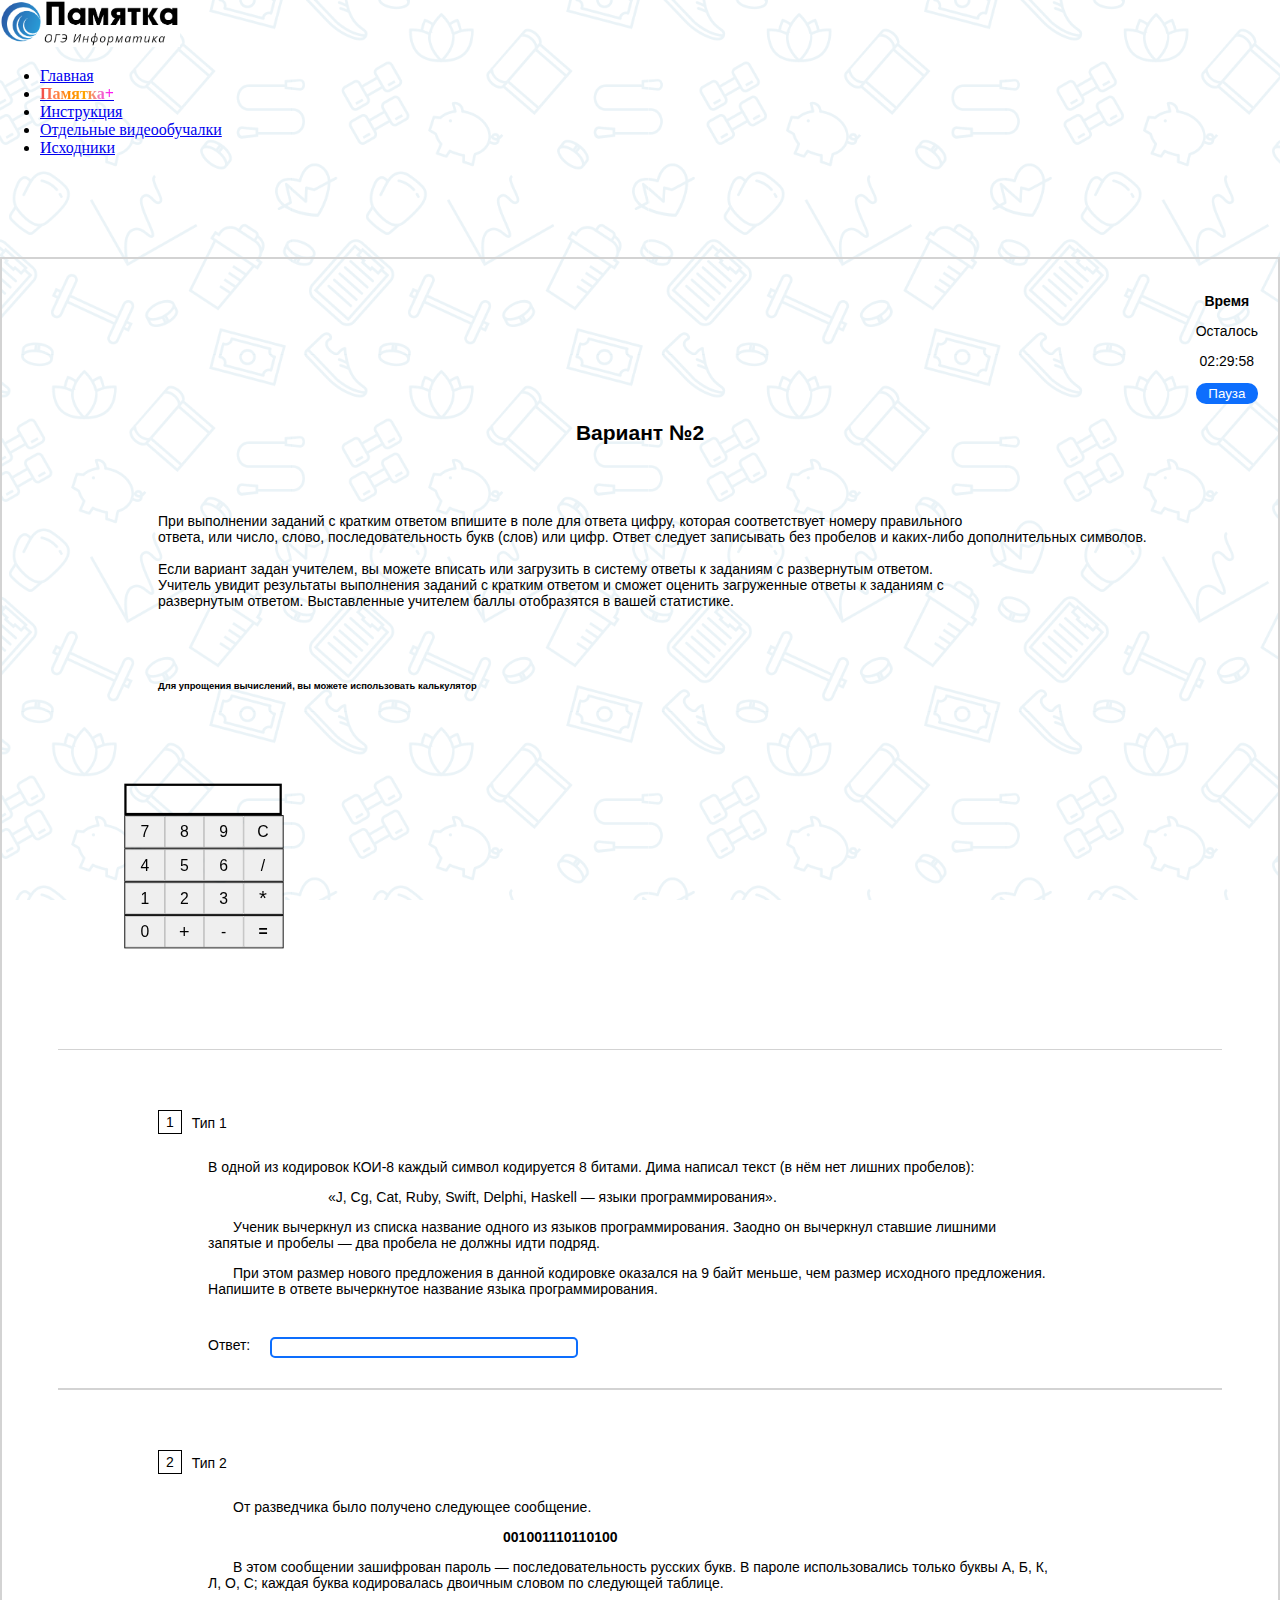
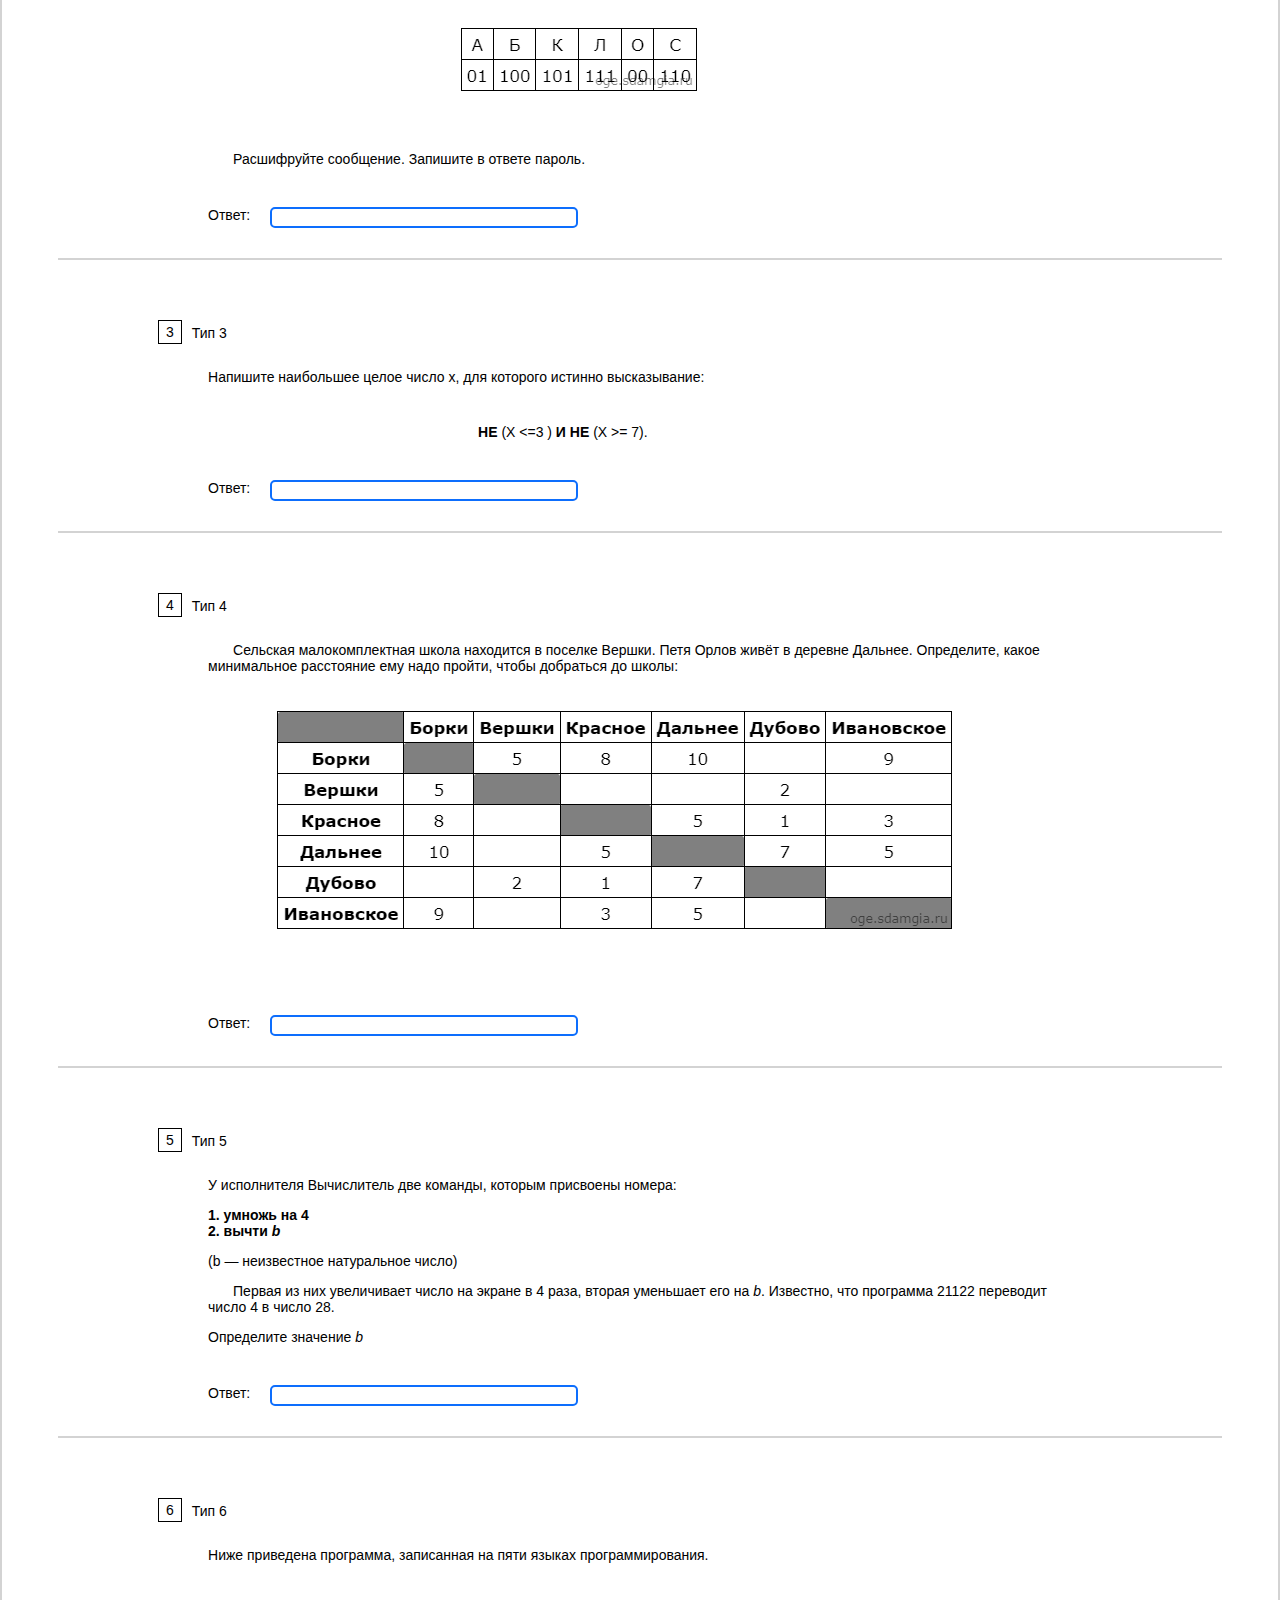
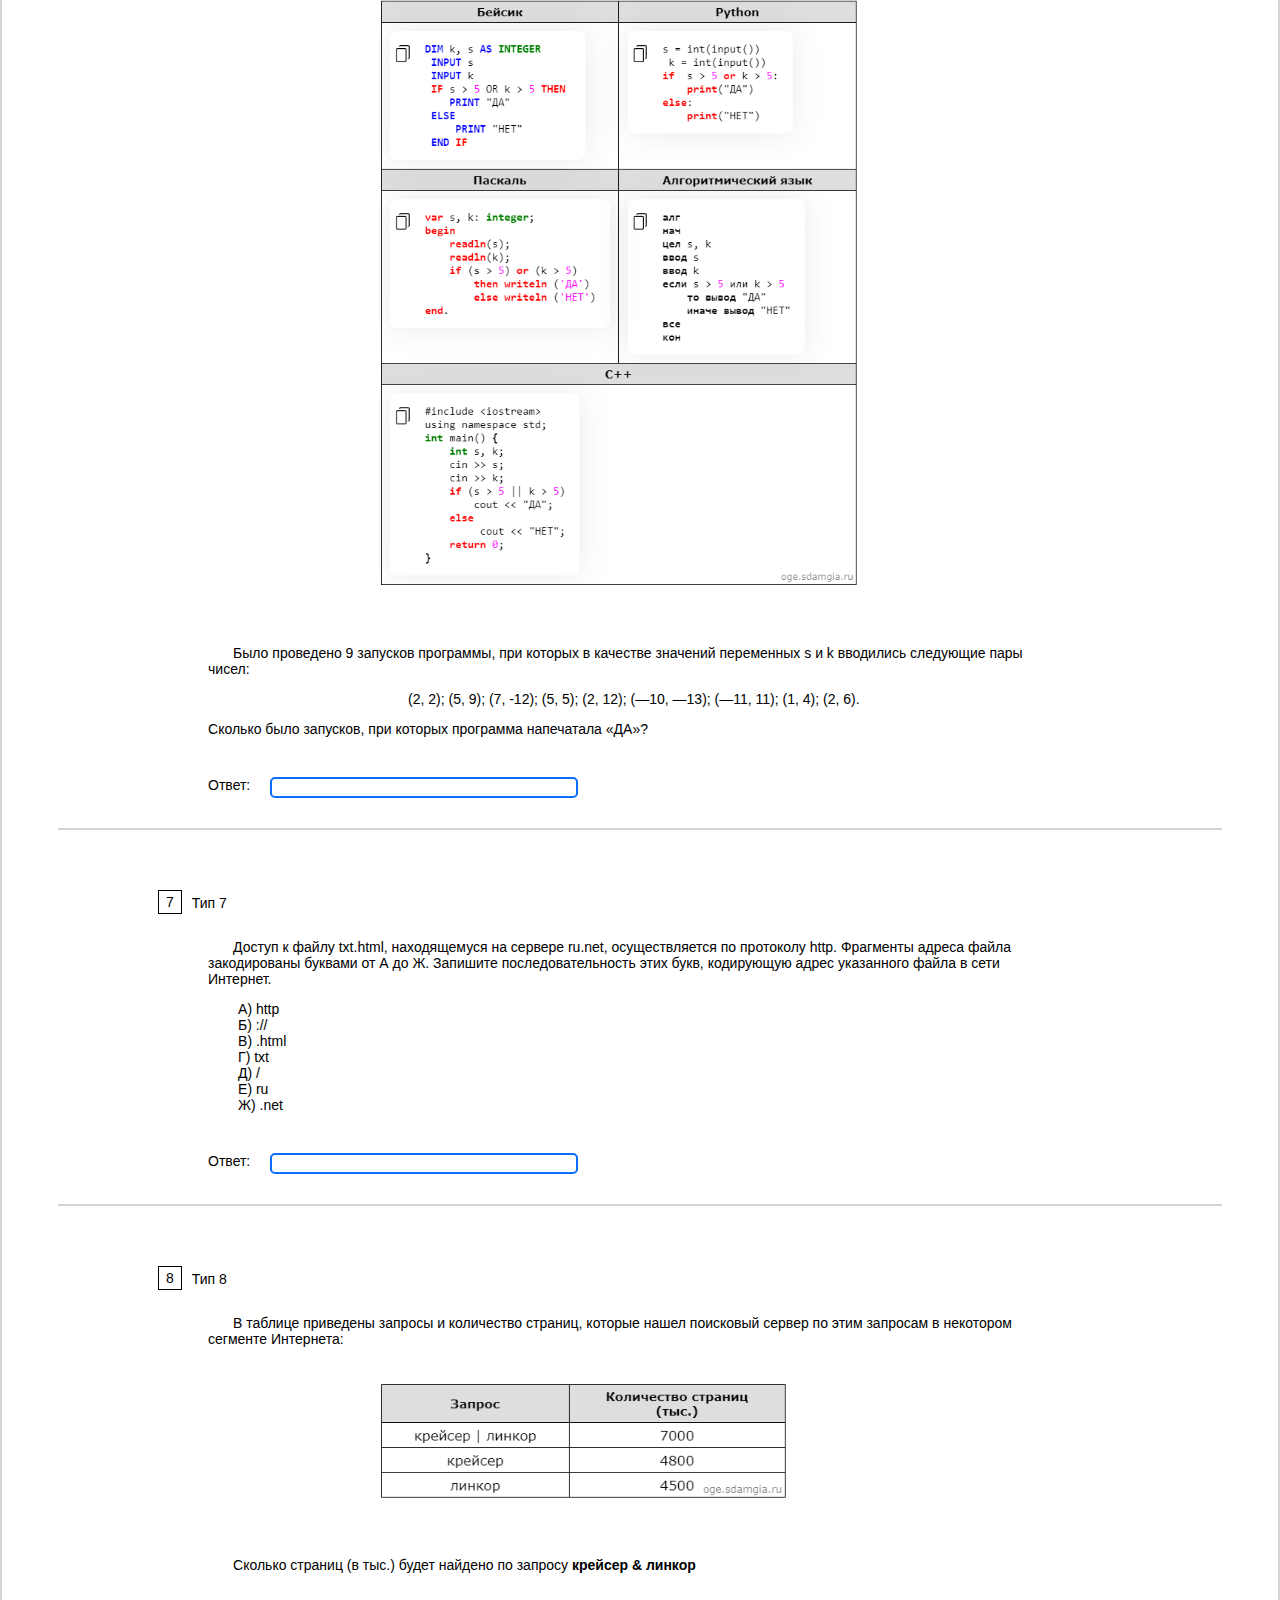
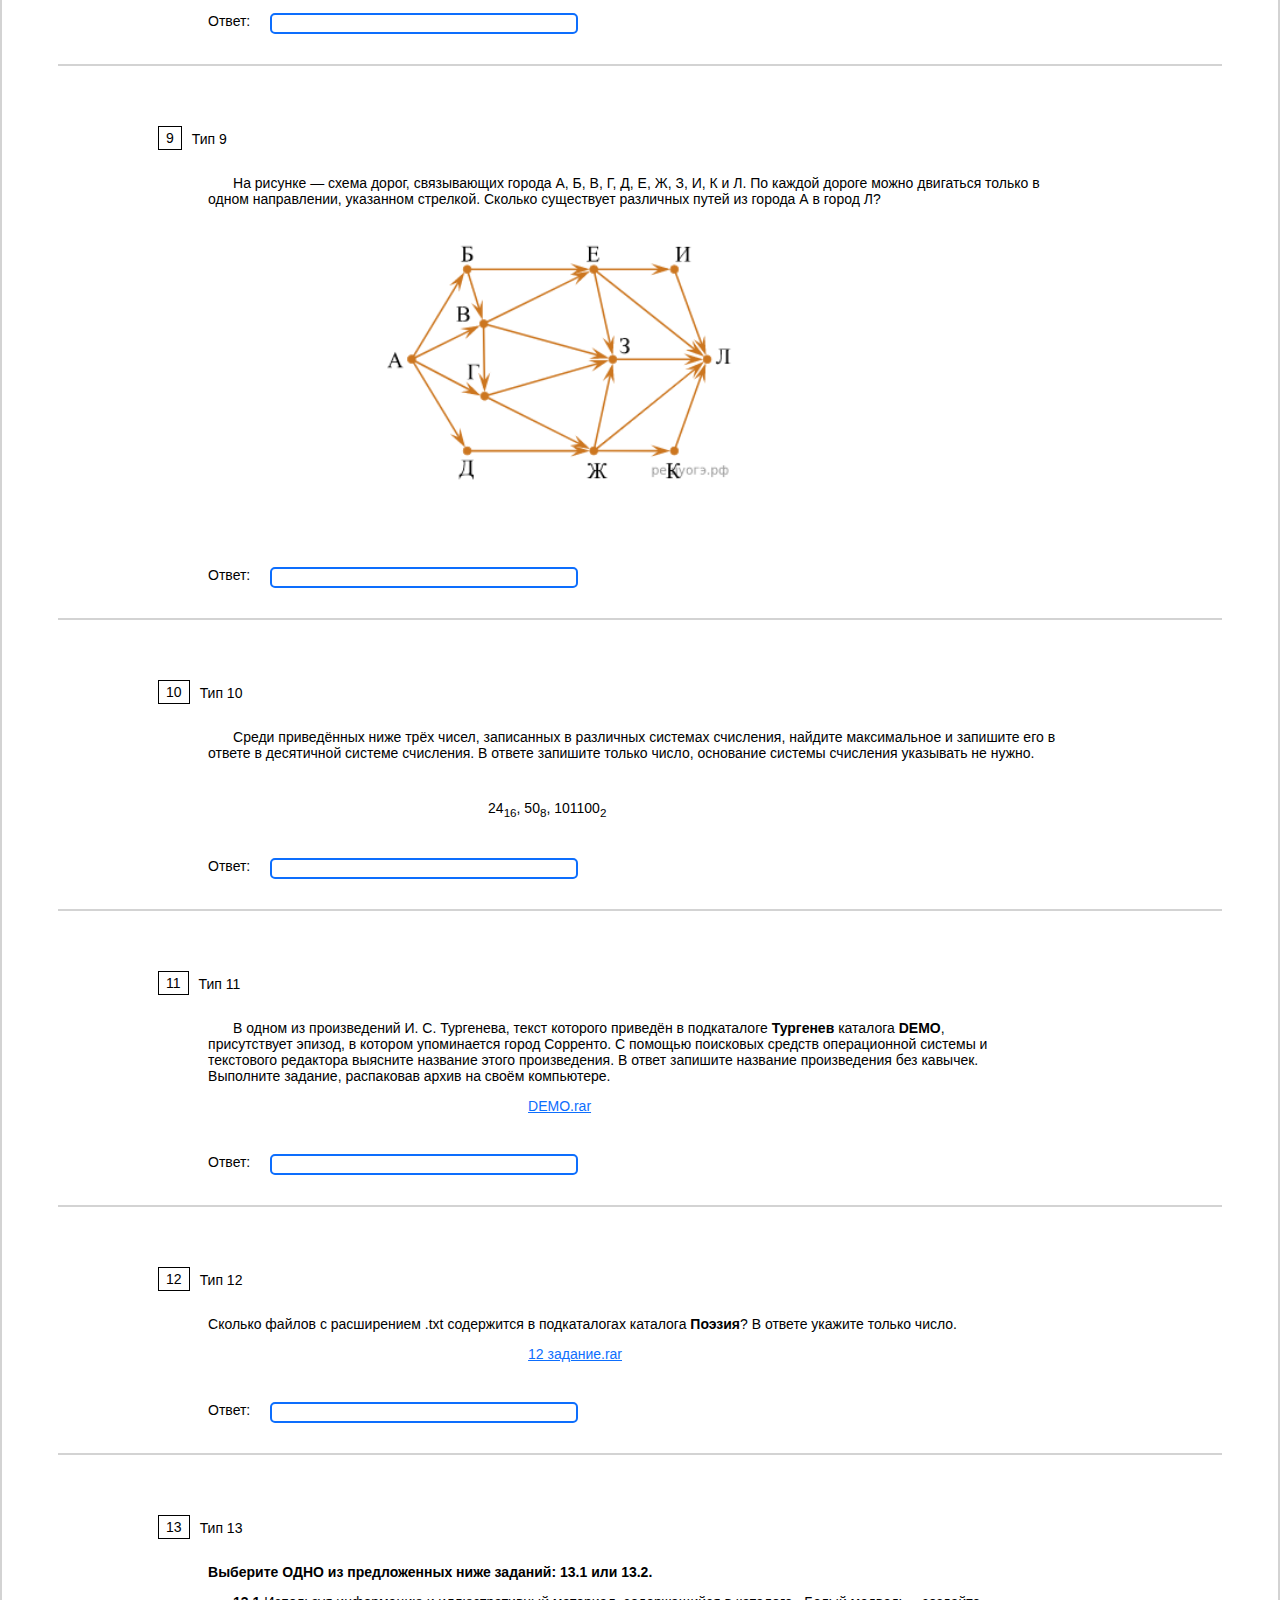
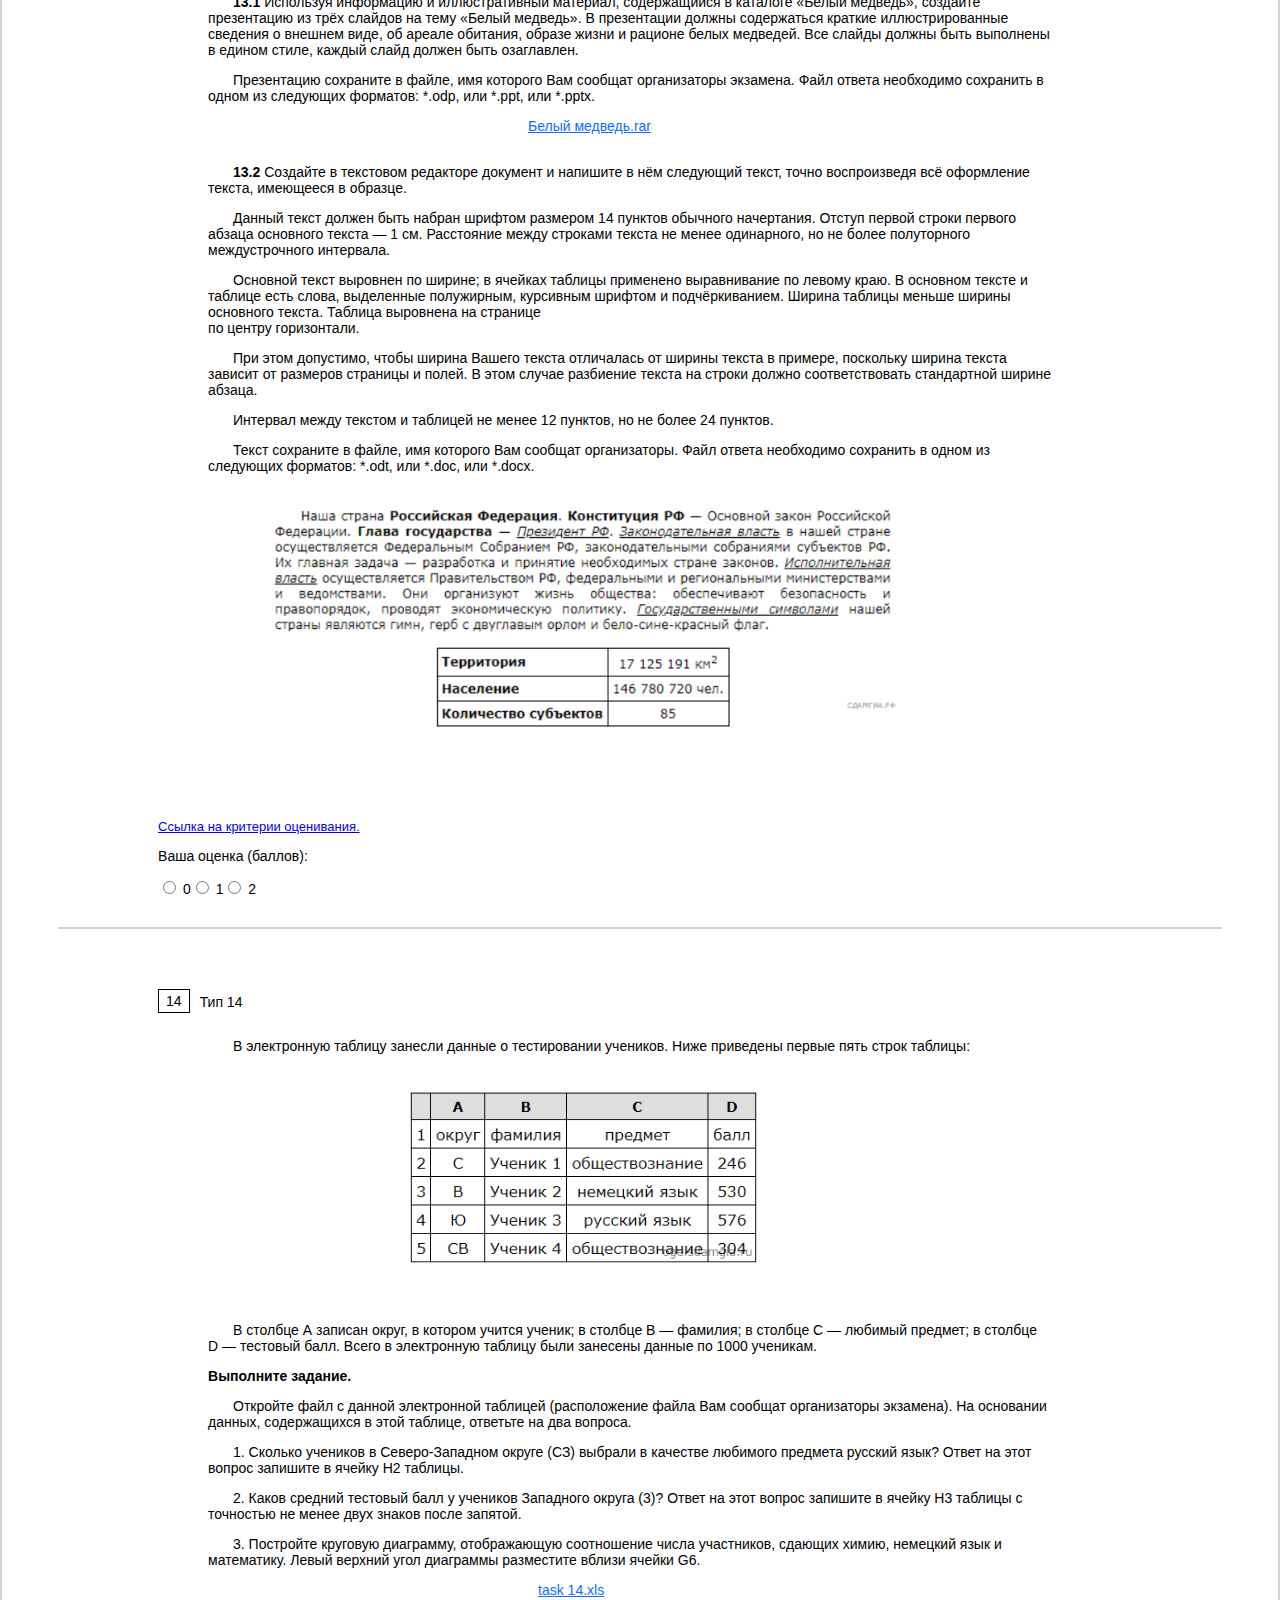
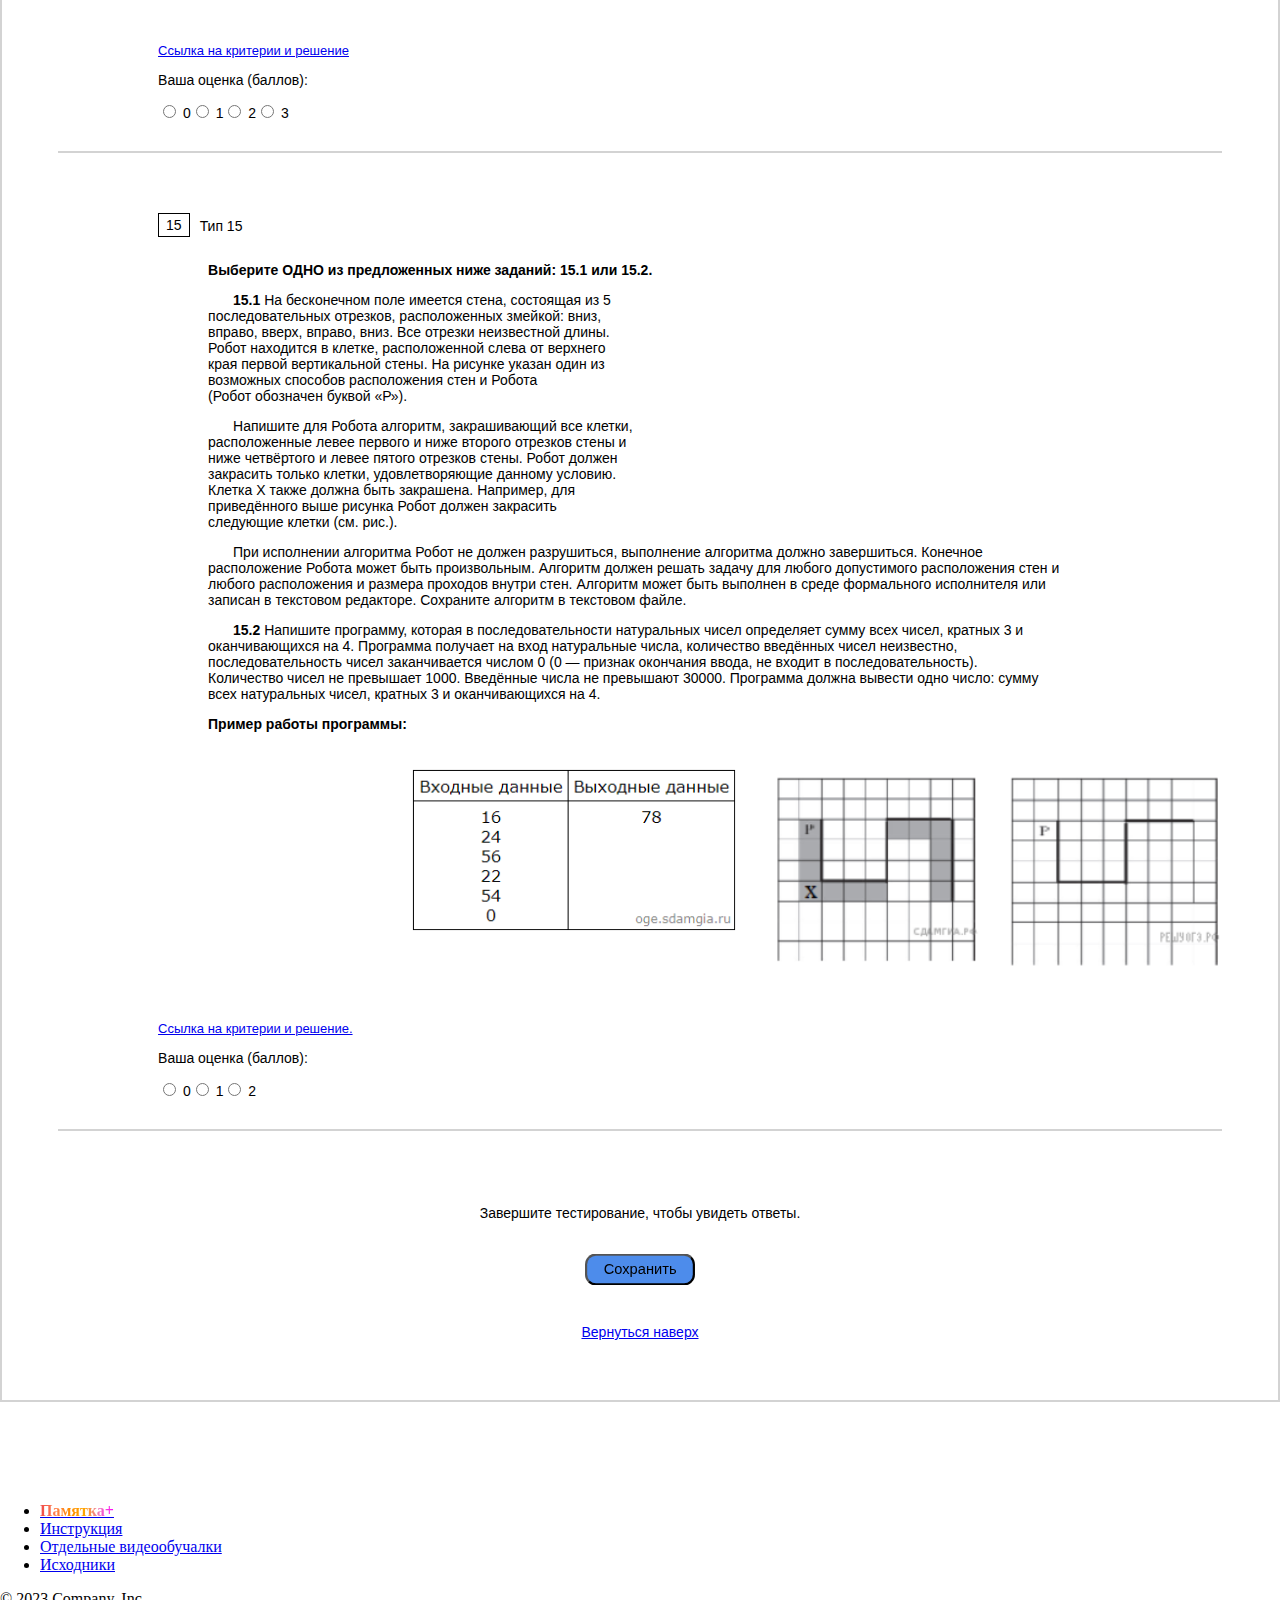
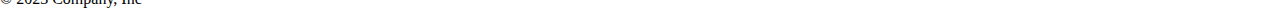
<file: test-2/index (5).html>
<!DOCTYPE html>
<html lang="en" dir="ltr">

<head>
    <meta charset="utf-8">
    <meta name="viewport" content="width=device-width; initial-scale=1">
    <title>Help-card OGE</title>
    <link rel="stylesheet" href="https://cdnjs.cloudflare.com/ajax/libs/font-awesome/6.0.0-beta3/css/all.min.css" integrity="sha512-Fo3rlrZj/k7ujTnHg4CGR2D7kSs0v4LLanw2qksYuRlEzO+tcaEPQogQ0KaoGN26/zrn20ImR1DfuLWnOo7aBA==" crossorigin="anonymous" referrerpolicy="no-referrer"
    />
    <link href="https://cdn.jsdelivr.net/npm/bootstrap@5.3.0-alpha3/dist/css/bootstrap.min.css" rel="stylesheet" integrity="sha384-KK94CHFLLe+nY2dmCWGMq91rCGa5gtU4mk92HdvYe+M/SXH301p5ILy+dN9+nJOZ" crossorigin="anonymous">
    <link rel="stylesheet" href="style (5).css">
    <script src="script (5).js" defer></script>
</head>

<body id="body">
    <div class="container-fluid" id="screen">
        <header class="d-flex flex-wrap justify-content-center py-3 mb-4 border-bottom">
            <a href="../main page/index.html" class="d-flex align-items-center mb-3 mb-md-0 me-md-auto text-dark text-decoration-none">
                <img src="assets/logo.png" id="dark-mode" alt="" width="180px" class="mb-3 mb-lg-0 me-4 mt-3 ms-lg-2 me-lg-1 mt-lg-0 img1">
            </a>
            <ul class="nav nav-pills mt-lg-1">
                <li class="nav-item ms-4 ms-lg-0"><a href="../main page/index.html" class="btn btn-md btn-primary fw-bold text-white pb-2" aria-current="page">Главная</a></li>
                <li class="nav-item"><a href="ССЫЛКА НА САЙТ" class="nav-link"><span class="span">Памятка+</span></a></li>
                <li class="nav-item"><a href="../reminder/index (2).html" class="nav-link">Инструкция</a></li>
                <li class="nav-item ms-2 ms-lg-0"><a href="../video guides/index (3).html" class="nav-link">Отдельные видеообучалки</a></li>
                <li class="nav-item"><a href="https://inf-oge.sdamgia.ru/" class="nav-link">Исходники</a></li>
            </ul>
        </header>
        <main>
            <div class="container1">
                <div class="time">
                    <p><b>Время</b></p>
                    <span>Осталось </span>
                    <p id="timer">02:30:00</p>
                    <button id="pauseButton" style="border-radius: 10px; background-color: #0d6efd; border: none; color: white; padding: 3px 5px 3px 5px;">Пауза</button>
                </div>
                <h2 class="vartext">Вариант №2</h2>
                <div class="topic">
                    <div class="textvar1">
                        При выполнении заданий с кратким ответом впишите в поле для ответа цифру, которая соответствует номеру правильного <br> ответа, или число, слово, последовательность букв (слов) или цифр. Ответ следует записывать без пробелов и
                        каких-либо дополнительных символов.
                        <br><br> Если вариант задан учителем, вы можете вписать или загрузить в систему ответы к заданиям с развернутым ответом.<br> Учитель увидит результаты выполнения заданий с кратким ответом и сможет оценить загруженные ответы к заданиям
                        с <br>развернутым ответом. Выставленные учителем баллы отобразятся в вашей статистике.
                    </div>
                    <h6 class="h6c">Для упрощения вычислений, вы можете использовать калькулятор</h6>
                    <div class="calculator">
                        <div class="output" style="border: 5px solid black; width: 350px; height: 70px; box-sizing: border-box; font-size: 45px; text-align: right; font-family: Arial;"></div>
                        <div class="string1" style="border: 2px solid black; width: 350px; height: 70px; display: flex;">
                            <button class="button" style="width: 25%; height: 100%; font-size: 35px;">7</button>
                            <button class="button" style="width: 25%; height: 100%; font-size: 35px;">8</button>
                            <button class="button" style="width: 25%; height: 100%; font-size: 35px;">9</button>
                            <button class="reset" style="width: 25%; height: 100%; font-size: 35px;">C</button>
                        </div>
                        <div class="string2" style="border: 2px solid black; width: 350px; height: 70px; display: flex;">
                            <button class="button" style="width: 25%; height: 100%; font-size: 35px;">4</button>
                            <button class="button" style="width: 25%; height: 100%; font-size: 35px;">5</button>
                            <button class="button" style="width: 25%; height: 100%; font-size: 35px;">6</button>
                            <button class="button" style="width: 25%; height: 100%; font-size: 35px;">/</button>
                        </div>
                        <div class="string3" style="border: 2px solid black; width: 350px; height: 70px; display: flex;">
                            <button class="button" style="width: 25%; height: 100%; font-size: 35px;">1</button>
                            <button class="button" style="width: 25%; height: 100%; font-size: 35px;">2</button>
                            <button class="button" style="width: 25%; height: 100%; font-size: 35px;">3</button>
                            <button class="button" style="width: 25%; height: 100%; font-size: 45px;">*</button>
                        </div>
                        <div class="string4" style="border: 2px solid black; width: 350px; height: 70px; display: flex;">
                            <button class="button" style="width: 25%; height: 100%; font-size: 35px;">0</button>
                            <button class="button" style="width: 25%; height: 100%; font-size: 40px;">+</button>
                            <button class="button" style="width: 25%; height: 100%; font-size: 35px;">-</button>
                            <button class="result" style="width: 25%; height: 100%; font-size: 35px;"><b>=</b></button>
                        </div>
                    </div>
                    <div class="exercise1">
                        <div class="ex">
                            <div class="z">
                                <div class="d" style="padding: 3px 7px 3px 7px; box-sizing: border-box;">1</div>
                                <div style="margin: 5px 0px 0px 10px;">Тип 1</div>
                            </div>
                            <div class="text">
                                <p>В одной из кодировок КОИ-8 каждый символ кодируется 8 битами. Дима написал текст (в нём нет лишних пробелов):</p>
                                <div>
                                    <p class="kt1" style="padding-left: 120px;">«J, Cg, Cat, Ruby, Swift, Delphi, Haskell — языки программирования».</p>
                                </div>
                                <p style="text-indent: 25px;"> Ученик вычеркнул из списка название одного из языков программирования. Заодно он вычеркнул ставшие лишними <br> запятые и пробелы — два пробела не должны идти подряд.</p>
                                <p style="text-indent: 25px;"> При этом размер нового предложения в данной кодировке оказался на 9 байт меньше, чем размер исходного предложения.<br> Напишите в ответе вычеркнутое название языка программирования.</p>
                            </div>
                            <div class="inp">
                                <span>Ответ:</span><input type="text" name="task1" id="task1">
                            </div>
                        </div>
                    </div>
                    <div class="exercise2">
                        <div class="ex">
                            <div class="z">
                                <div class="d" style="padding: 3px 7px 3px 7px; box-sizing: border-box;">2</div>
                                <div style="margin: 5px 0px 0px 10px;">Тип 2</div>
                            </div>
                            <div class="text">
                                <p style="text-indent: 25px;">От разведчика было получено следующее сообщение.</p>
                                <p class="pex2"><b>001001110110100</b></p>
                                <p style="text-indent: 25px;">В этом сообщении зашифрован пароль — последовательность русских букв. В пароле использовались только буквы А, Б, К,<br> Л, О, С; каждая буква кодировалась двоичным словом по следующей таблице.</p>
                                <img class="imgm1" src="assets/task2.png">
                                <p style="text-indent: 25px;">Расшифруйте сообщение. Запишите в ответе пароль.</p>
                            </div>
                            <div class="inp">
                                <span>Ответ:</span><input type="text" name="task2" id="task2">
                            </div>
                        </div>
                    </div>
                    <div class="exercise3">
                        <div class="ex">
                            <div class="z">
                                <div class="d" style="padding: 3px 7px 3px 7px; box-sizing: border-box;">3</div>
                                <div style="margin: 5px 0px 0px 10px;">Тип 3</div>
                            </div>
                            <div class="text">
                                <p>Напишите наибольшее целое число x, для которого истинно высказывание:</p>
                                <p class="kt2"><b>НЕ</b> (X
                                    <=3 ) <b>И НЕ</b> (X >= 7).</p>
                            </div>
                            <div class="inp">
                                <span>Ответ:</span><input type="text" name="task3" id="task3">
                            </div>
                        </div>
                    </div>
                    <div class="exercise4">
                        <div class="ex">
                            <div class="z">
                                <div class="d" style="padding: 3px 7px 3px 7px; box-sizing: border-box;">4</div>
                                <div style="margin: 5px 0px 0px 10px;">Тип 4</div>
                            </div>
                            <div class="text">
                                <p style="text-indent: 25px;">Сельская малокомплектная школа находится в поселке Вершки. Петя Орлов живёт в деревне Дальнее. Определите, какое<br> минимальное расстояние ему надо пройти, чтобы добраться до школы:</p>
                                <img class="imgm2" src="assets/task4.png">
                            </div>
                            <div class="inp">
                                <span>Ответ:</span><input type="text" name="task4" id="task4">
                            </div>
                        </div>
                    </div>
                    <div class="exercise5">
                        <div class="ex">
                            <div class="z">
                                <div class="d" style="padding: 3px 7px 3px 7px; box-sizing: border-box;">5</div>
                                <div style="margin: 5px 0px 0px 10px;">Тип 5</div>
                            </div>
                            <div class="text">
                                <p>У исполнителя Вычислитель две команды, которым присвоены номера:</p>
                                <p><b>1. умножь на 4<br>
                                    2. вычти <i>b</i></b></p>
                                <p>(b — неизвестное натуральное число)</p>
                                <p style="text-indent: 25px;">Первая из них увеличивает число на экране в 4 раза, вторая уменьшает его на <i>b</i>. Известно, что программа 21122 переводит<br> число 4 в число 28.</p>
                                <p>Определите значение <i>b</i></p>
                            </div>
                            <div class="inp">
                                <span>Ответ:</span><input type="text" name="task5" id="task5">
                            </div>
                        </div>
                    </div>
                    <div class="exercise6">
                        <div class="ex">
                            <div class="z">
                                <div class="d" style="padding: 3px 7px 3px 7px; box-sizing: border-box;">6</div>
                                <div style="margin: 5px 0px 0px 10px;">Тип 6</div>
                            </div>
                            <div class="text">
                                <p>Ниже приведена программа, записанная на пяти языках программирования.</p>
                                <img class="imgm3" src="assets/task6.png" width="480px">
                                <p style="text-indent: 25px;">Было проведено 9 запусков программы, при которых в качестве значений переменных s и k вводились следующие пары<br> чисел:</p>
                                <p class="kt3">(2, 2); (5, 9); (7, -12); (5, 5); (2, 12); (—10, —13); (—11, 11); (1, 4); (2, 6).</p>
                                <p>Сколько было запусков, при которых программа напечатала «ДА»?</p>
                            </div>
                            <div class="inp">
                                <span>Ответ:</span><input type="text" name="task6" id="task6">
                            </div>
                        </div>
                    </div>
                    <div class="exercise7">
                        <div class="ex">
                            <div class="z">
                                <div class="d" style="padding: 3px 7px 3px 7px; box-sizing: border-box;">7</div>
                                <div style="margin: 5px 0px 0px 10px;">Тип 7</div>
                            </div>
                            <div class="text">
                                <p style="text-indent: 25px;">Доступ к файлу txt.html, находящемуся на сервере ru.net, осуществляется по протоколу http. Фрагменты адреса файла <br> закодированы буквами от А до Ж. Запишите последовательность этих букв, кодирующую адрес указанного файла
                                    в сети <br>Интернет.</p>
                                <div style="margin-left: 30px;">
                                    <p>А) http<br> Б) ://
                                        <br> В) .html
                                        <br> Г) txt
                                        <br> Д) /
                                        <br> Е) ru
                                        <br> Ж) .net
                                    </p>
                                </div>
                            </div>
                            <div class="inp">
                                <span>Ответ:</span><input type="text" name="task7" id="task7">
                            </div>
                        </div>
                    </div>
                    <div class="exercise8">
                        <div class="ex">
                            <div class="z">
                                <div class="d" style="padding: 3px 7px 3px 7px; box-sizing: border-box;">8</div>
                                <div style="margin: 5px 0px 0px 10px;">Тип 8</div>
                            </div>
                            <div class="text">
                                <p style="text-indent: 25px;">В таблице приведены запросы и количество страниц, которые нашел поисковый сервер по этим запросам в некотором <br>сегменте Интернета:</p>
                                <img class="imgm4" src="assets/task8.png" width="410px">
                                <p style="text-indent: 25px;">Сколько страниц (в тыс.) будет найдено по запросу <b>крейсер & линкор</b></p>
                            </div>
                            <div class="inp">
                                <span>Ответ:</span><input type="text" name="task8" id="task8">
                            </div>
                        </div>
                    </div>
                    <div class="exercise9">
                        <div class="ex">
                            <div class="z">
                                <div class="d" style="padding: 3px 7px 3px 7px; box-sizing: border-box;">9</div>
                                <div style="margin: 5px 0px 0px 10px;">Тип 9</div>
                            </div>
                            <div class="text">
                                <p style="text-indent: 25px;">На рисунке — схема дорог, связывающих города А, Б, В, Г, Д, Е, Ж, З, И, К и Л. По каждой дороге можно двигаться только в<br> одном направлении, указанном стрелкой. Сколько существует различных путей из города А в город
                                    Л?
                                </p>
                                <img class="imgm5" src="assets/task9.png" width="360px">
                            </div>
                            <div class="inp">
                                <span>Ответ:</span><input type="text" name="task9" id="task9">
                            </div>
                        </div>
                    </div>
                    <div class="exercise10">
                        <div class="ex">
                            <div class="z">
                                <div class="d" style="padding: 3px 7px 3px 7px; box-sizing: border-box;">10</div>
                                <div style="margin: 5px 0px 0px 10px;">Тип 10</div>
                            </div>
                            <div class="text">
                                <p style="text-indent: 25px;">Среди приведённых ниже трёх чисел, записанных в различных системах счисления, найдите максимальное и запишите его в <br>ответе в десятичной системе счисления. В ответе запишите только число, основание системы счисления
                                    указывать не нужно.</p>
                                <p class="kt4">24<sub>16</sub>, 50<sub>8</sub>, 101100<sub>2</sub></p>
                            </div>
                            <div class="inp">
                                <span>Ответ:</span><input type="text" name="task10" id="task10">
                            </div>
                        </div>
                    </div>
                    <div class="exercise11">
                        <div class="ex">
                            <div class="z">
                                <div class="d" style="padding: 3px 7px 3px 7px; box-sizing: border-box;">11</div>
                                <div style="margin: 5px 0px 0px 10px;">Тип 11</div>
                            </div>
                            <div class="text">
                                <p style="text-indent: 25px;">В одном из произведений И. С. Тургенева, текст которого приведён в подкаталоге <b>Тургенев</b> каталога <b>DEMO</b>,<br> присутствует эпизод, в котором упоминается город Сорренто. С помощью поисковых средств операционной
                                    системы и<br>текстового редактора выясните название этого произведения. В ответ запишите название произведения без кавычек.<br> Выполните задание, распаковав архив на своём компьютере.</p>
                                <a class="kt5" href="files/Чехов.rar" download style="color: #0d6efd;">DEMO.rar</a>
                            </div>
                            <div class="inp">
                                <span>Ответ:</span><input type="text" name="task11" id="task11">
                            </div>
                        </div>
                    </div>
                    <div class="exercise12">
                        <div class="ex">
                            <div class="z">
                                <div class="d" style="padding: 3px 7px 3px 7px; box-sizing: border-box;">12</div>
                                <div style="margin: 5px 0px 0px 10px;">Тип 12</div>
                            </div>
                            <div class="text">
                                <p>Сколько файлов с расширением .txt содержится в подкаталогах каталога <b>Поэзия</b>? В ответе укажите только число.</p>
                                <a class="kt6" href="files/12 задание.rar" download style="color: #0d6efd;">12 задание.rar</a>
                            </div>
                            <div class="inp">
                                <span>Ответ:</span><input type="text" name="task12" id="task12">
                            </div>
                        </div>
                    </div>
                    <div class="exercise13">
                        <div class="ex">
                            <div class="z">
                                <div class="d" style="padding: 3px 7px 3px 7px; box-sizing: border-box;">13</div>
                                <div style="margin: 5px 0px 0px 10px;">Тип 13</div>
                            </div>
                            <div class="text">
                                <p><b>Выберите ОДНО из предложенных ниже заданий: 13.1 или 13.2.</b></p>
                                <p style="text-indent: 25px;"><b>13.1</b> Используя информацию и иллюстративный материал, содержащийся в каталоге «Белый медведь», создайте<br>презентацию из трёх слайдов на тему «Белый медведь». В презентации должны содержаться краткие иллюстрированные<br>сведения
                                    о внешнем виде, об ареале обитания, образе жизни и рационе белых медведей. Все слайды должны быть выполнены<br>в едином стиле, каждый слайд должен быть озаглавлен.</p>
                                <p style="text-indent: 25px;">Презентацию сохраните в файле, имя которого Вам сообщат организаторы экзамена. Файл ответа необходимо сохранить в<br>одном из следующих форматов: *.odp, или *.ppt, или *.pptx.</p>
                                <a class="kt7" href="files/Белый медведь.rar" download style="color: #0d6efd;">Белый медведь.rar</a><br><br>
                                <p style="text-indent: 25px;"><b>13.2</b> Создайте в текстовом редакторе документ и напишите в нём следующий текст, точно воспроизведя всё оформление<br>текста, имеющееся в образце.</p>
                                <p style="text-indent: 25px;">Данный текст должен быть набран шрифтом размером 14 пунктов обычного начертания. Отступ первой строки первого<br>абзаца основного текста — 1 см. Расстояние между строками текста не менее одинарного, но не более полуторного<br>междустрочного
                                    интервала.
                                </p>
                                <p style="text-indent: 25px;">Основной текст выровнен по ширине; в ячейках таблицы применено выравнивание по левому краю. В основном тексте и<br>таблице есть слова, выделенные полужирным, курсивным шрифтом и подчёркиванием. Ширина таблицы меньше ширины<br>основного
                                    текста. Таблица выровнена на странице<br>по центру горизонтали.</p>
                                <p style="text-indent: 25px;">При этом допустимо, чтобы ширина Вашего текста отличалась от ширины текста в примере, поскольку ширина текста<br>зависит от размеров страницы и полей. В этом случае разбиение текста на строки должно соответствовать стандартной
                                    ширине
                                    <br>абзаца.</p>
                                <p style="text-indent: 25px;">Интервал между текстом и таблицей не менее 12 пунктов, но не более 24 пунктов.</p>
                                <p style="text-indent: 25px;">Текст сохраните в файле, имя которого Вам сообщат организаторы. Файл ответа необходимо сохранить в одном из<br>следующих форматов: *.odt, или *.doc, или *.docx.</p>
                                <img class="imgm6" src="assets/task13.png" width="630px">
                            </div>
                            <br>
                            <br>
                            <p class="text-muted" style="font-size: 13px;" align="left"><a href="files/13.docx" download>Ссылка на критерии оценивания.</a></p>
                                <p align="left">Ваша оценка (баллов):</p>
                                <div class="inputs1" style="display: flex; justify-content: left;">
                                    <div class="form-check form-check-inline">
                                        <input class="form-check-input" name="countscre13" type="radio" id="inlineCheckbox131" value="option1" style="border: 1px solid dimgrey;">
                                        <label class="form-check-label" for="inlineCheckbox1">0</label>
                                    </div>
                                    <div class="form-check form-check-inline">
                                        <input class="form-check-input" name="countscre13" type="radio" id="inlineCheckbox132" value="option2" style="border: 1px solid dimgrey;">
                                        <label class="form-check-label" for="inlineCheckbox2">1</label>
                                    </div>
                                    <div class="form-check form-check-inline">
                                        <input class="form-check-input" name="countscre13" type="radio" id="inlineCheckbox133" value="option3" style="border: 1px solid dimgrey;">
                                        <label class="form-check-label" for="inlineCheckbox3">2</label>
                                    </div>
                                </div>
                        </div>
                    </div>
                    <div class="exercise14">
                        <div class="ex">
                            <div class="z">
                                <div class="d" style="padding: 3px 7px 3px 7px; box-sizing: border-box;">14</div>
                                <div style="margin: 5px 0px 0px 10px;">Тип 14</div>
                            </div>
                            <div class="text">
                                <p style="text-indent: 25px;">В электронную таблицу занесли данные о тестировании учеников. Ниже приведены первые пять строк таблицы:</p>
                                <img class="imgm7" src="assets/task14.png" width="350px">
                                <p style="text-indent: 25px;">В столбце А записан округ, в котором учится ученик; в столбце В — фамилия; в столбце С — любимый предмет; в столбце <br> D — тестовый балл. Всего в электронную таблицу были занесены данные по 1000 ученикам.</p>
                                <p><b>Выполните задание.</b></p>
                                <p style="text-indent: 25px;">Откройте файл с данной электронной таблицей (расположение файла Вам сообщат организаторы экзамена). На основании <br>данных, содержащихся в этой таблице, ответьте на два вопроса.</p>
                                <p style="text-indent: 25px;">1. Сколько учеников в Северо-Западном округе (СЗ) выбрали в качестве любимого предмета русский язык? Ответ на этот<br> вопрос запишите в ячейку Н2 таблицы.</p>
                                <p style="text-indent: 25px;">2. Каков средний тестовый балл у учеников Западного округа (3)? Ответ на этот вопрос запишите в ячейку Н3 таблицы с <br> точностью не менее двух знаков после запятой.</p>
                                <p style="text-indent: 25px;">3. Постройте круговую диаграмму, отображающую соотношение числа участников, сдающих химию, немецкий язык и<br> математику. Левый верхний угол диаграммы разместите вблизи ячейки G6.</p>
                                <a class="kt8" href="files/task 14.xls" download style="color: #0d6efd;">task 14.xls</a>
                            </div>
                            <br>
                            <br>
                            <p class="text-muted" style="font-size: 13px;" align="left"><a href="files/14.docx" download>Ссылка на критерии и решение</a></p>
                                <p align="left">Ваша оценка (баллов):</p>
                                <div class="inputs1" style="display: flex; justify-content: left;">
                                    <div class="form-check form-check-inline">
                                        <input class="form-check-input" name="countscre14" type="radio" id="inlineCheckbox141" value="option1" style="border: 1px solid dimgrey;">
                                        <label class="form-check-label" for="inlineCheckbox1">0</label>
                                    </div>
                                    <div class="form-check form-check-inline">
                                        <input class="form-check-input" name="countscre14" type="radio" id="inlineCheckbox142" value="option2" style="border: 1px solid dimgrey;">
                                        <label class="form-check-label" for="inlineCheckbox2">1</label>
                                    </div>
                                    <div class="form-check form-check-inline">
                                        <input class="form-check-input" name="countscre14" type="radio" id="inlineCheckbox143" value="option3" style="border: 1px solid dimgrey;">
                                        <label class="form-check-label" for="inlineCheckbox3">2</label>
                                    </div>
                                    <div class="form-check form-check-inline">
                                        <input class="form-check-input" name="countscre14" type="radio" id="inlineCheckbox144" value="option3" style="border: 1px solid dimgrey;">
                                        <label class="form-check-label" for="inlineCheckbox3">3</label>
                                    </div>
                                </div>
                        </div>
                    </div>
                    <div class="exercise15">
                        <div class="ex">
                            <div class="z">
                                <div class="d" style="padding: 3px 7px 3px 7px; box-sizing: border-box;">15</div>
                                <div style="margin: 5px 0px 0px 10px;">Тип 15</div>
                            </div>
                            <div class="text">
                                <p><b>Выберите ОДНО из предложенных ниже заданий: 15.1 или 15.2.</b></p>
                                <p style="text-indent: 25px;"><b>15.1</b> На бесконечном поле имеется стена, состоящая из 5<br> последовательных отрезков, расположенных змейкой: вниз,<br> вправо, вверх, вправо, вниз. Все отрезки неизвестной длины.<br> Робот находится в клетке, расположенной
                                    слева от верхнего<br> края первой вертикальной стены. На рисунке указан один из<br> возможных способов расположения стен и Робота<br> (Робот обозначен буквой «Р»).</p>
                                <p style="text-indent: 25px;">Напишите для Робота алгоритм, закрашивающий все клетки,<br> расположенные левее первого и ниже второго отрезков стены и<br> ниже четвёртого и левее пятого отрезков стены. Робот должен<br> закрасить только клетки, удовлетворяющие
                                    данному условию. <br>Клетка X также должна быть закрашена. Например, для<br> приведённого выше рисунка Робот должен закрасить<br> следующие клетки (см. рис.).</p>
                                <p style="text-indent: 25px;">При исполнении алгоритма Робот не должен разрушиться, выполнение алгоритма должно завершиться. Конечное<br> расположение Робота может быть произвольным. Алгоритм должен решать задачу для любого допустимого расположения
                                    стен и<br> любого расположения и размера проходов внутри стен. Алгоритм может быть выполнен в среде формального исполнителя или<br> записан в текстовом редакторе. Сохраните алгоритм в текстовом файле.</p>
                                <p style="text-indent: 25px;"><b>15.2</b> Напишите программу, которая в последовательности натуральных чисел определяет сумму всех чисел, кратных 3 и <br>оканчивающихся на 4. Программа получает на вход натуральные числа, количество введённых чисел неизвестно,<br>последовательность
                                    чисел заканчивается числом 0 (0 — признак окончания ввода, не входит в последовательность).<br> Количество чисел не превышает 1000. Введённые числа не превышают 30000. Программа должна вывести одно число: сумму
                                    <br> всех натуральных чисел, кратных 3 и оканчивающихся на 4.</p>
                                <p><b>Пример работы программы:</b></p>
                                <img class="imgm8" src="assets/task15(1).png" width="330px">
                                <img class="imgm9" src="assets/task15(2).png" width="450px">
                            </div>
                            <br>
                            <br>
                            <p class="text-muted" style="font-size: 13px;" align="left"><a href="files/15.docx" download>Ссылка на критерии и решение.</a></p>
                                <p align="left">Ваша оценка (баллов):</p>
                                <div class="inputs1" style="display: flex; justify-content: left;">
                                    <div class="form-check form-check-inline">
                                        <input class="form-check-input" name="countscre15" type="radio" id="inlineCheckbox151" value="option1" style="border: 1px solid dimgrey;">
                                        <label class="form-check-label" for="inlineCheckbox1">0</label>
                                    </div>
                                    <div class="form-check form-check-inline">
                                        <input class="form-check-input" name="countscre15" type="radio" id="inlineCheckbox152" value="option2" style="border: 1px solid dimgrey;">
                                        <label class="form-check-label" for="inlineCheckbox2">1</label>
                                    </div>
                                    <div class="form-check form-check-inline">
                                        <input class="form-check-input" name="countscre15" type="radio" id="inlineCheckbox153" value="option3" style="border: 1px solid dimgrey;">
                                        <label class="form-check-label" for="inlineCheckbox3">2</label>
                                    </div>
                                </div>
                        </div>
                    </div>
                </div>
                <div>
                    <p style="text-align: center; padding-top: 60px;">Завершите тестирование, чтобы увидеть ответы.</p>
                </div>
                <div>
                    <input type="button" value="Сохранить" id="getresults">
                    <p class="text-danger d-none" style="padding-top: 20px;">Заполните пожалуйста все поля ввода ответов!</p>
                </div>
                <div style="text-align: center; margin-top: 40px; margin-bottom: 60px;">
                    <a href="#top">Вернуться наверх</a>
                </div>
            </div>
            <div class="results d-none">
                <div class="flex">
                    <div class="flex2">
                        <h3>Вариант №2</h3>
                        <div class="divcross"><a class="cross" href="index (5).html"><i class="fas fa-times"></i></a></div>
                    </div>
                    <h2 id="yourmark">Ваша оценка <b></b></h2>
                </div>
                <h5 id="score">Набрано баллов: <b></b></h5>
                <p class="pass-p">Работа сдана:
                    <span id="date" style="font-size: 13px;"></span>
                </p>
                <div class="res">
                    <div class="box1">
                        <div class="info1">
                            <div class="testpartinfo">Тестовая часть</div>
                        </div>
                        <div class="testedpart">
                            <div class="num">
                                <ul>
                                    <li class="num0">№</li>
                                    <li class="num1">1</li>
                                    <li class="num2">2</li>
                                    <li class="num3">3</li>
                                    <li class="num4">4</li>
                                    <li class="num5">5</li>
                                    <li class="num6">6</li>
                                    <li class="num7">7</li>
                                    <li class="num8">8</li>
                                    <li class="num9">9</li>
                                    <li class="num10">10</li>
                                    <li class="num11">11</li>
                                    <li class="num12">12</li>
                                </ul>
                            </div>
                            <div class="youranswer">
                                <ul>
                                    <li class="ans0">Ваш ответ</li>
                                    <div class="containeryour">
                                        <!-- Сюда отрисовываются элементы списка ответов -->
                                    </div>
                                </ul>
                            </div>
                            <div class="rightans">
                                <ul>
                                    <li class="rans0">Правильный ответ</li>
                                    <li class="rans1">Haskell</li>
                                    <li class="rans2">ОБЛАКО</li>
                                    <li class="rans3">6</li>
                                    <li class="rans4">8</li>
                                    <li class="rans5">2</li>
                                    <li class="rans6">5</li>
                                    <li class="rans7">АБЕЖДГВ</li>
                                    <li class="rans8">2300</li>
                                    <li class="rans9">26</li>
                                    <li class="rans10">44</li>
                                    <li class="rans11">Три встречи</li>
                                    <li class="rans12">13</li>
                                </ul>
                            </div>
                        </div>
                    </div>
                    <div class="box2">
                        <div class="info2">
                            <div class="expandedpartinfo">Развернутая часть</div>
                        </div>
                        <div class="expandedpart">
                            <div class="numex2">
                                <ul>
                                    <li class="numex0">№</li>
                                    <li class="num13">13</li>
                                    <li class="num14">14</li>
                                    <li class="num15">15</li>
                                </ul>
                            </div>
                            <div class="yourscore">
                                <ul>
                                    <li class="ansex0">Ваш балл</li>
                                    <li class="eans1 false">0</li>
                                    <li class="eans2 false">0</li>
                                    <li class="eans3 false">0</li>
                                </ul>
                            </div>
                            <div class="maxscore">
                                <ul>
                                    <li class="ransex0">Макс. балл</li>
                                    <li class="rans1">2</li>
                                    <li class="rans2">3</li>
                                    <li class="rans3">2</li>
                                </ul>
                            </div>
                        </div>
                    </div>
                </div>
            </div>
        </main>
        <footer class="py-3 my-5">
            <ul class="nav justify-content-center border-bottom pb-3 mb-3">
                <li class="nav-item"><a href="ССЫЛКА НА САЙТ" class="nav-link"><span class="span">Памятка+</span></a></li>
                <li class="nav-item"><a href="../reminder/index (2).html" class="nav-link">Инструкция</a></li>
                <li class="nav-item"><a href="../video guides/index (3).html" class="nav-link">Отдельные видеообучалки</a></li>
                <li class="nav-item"><a href="https://inf-oge.sdamgia.ru/" class="nav-link">Исходники</a></li>
            </ul>
            <p class="text-center text-muted">© 2023 Company, Inc</p>
        </footer>
        </div>
    </div>
</body>

</html>
</file>
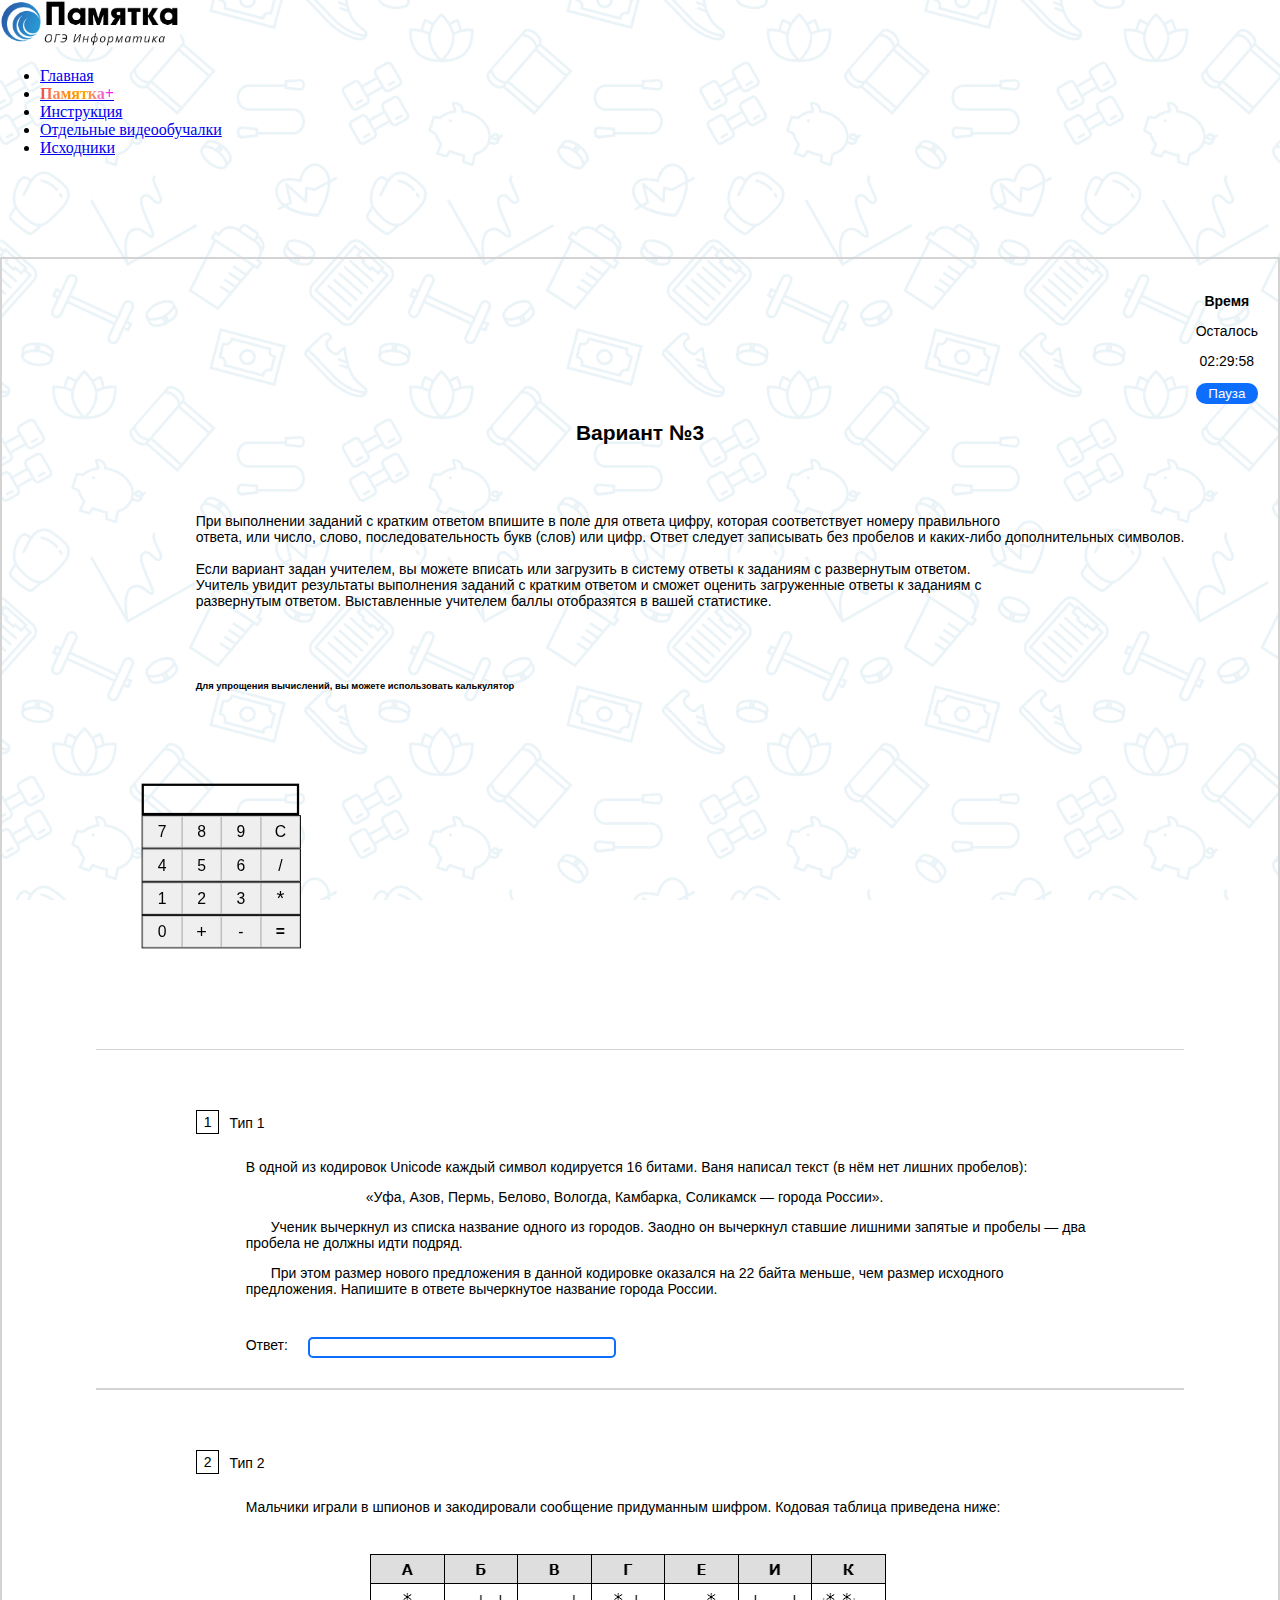
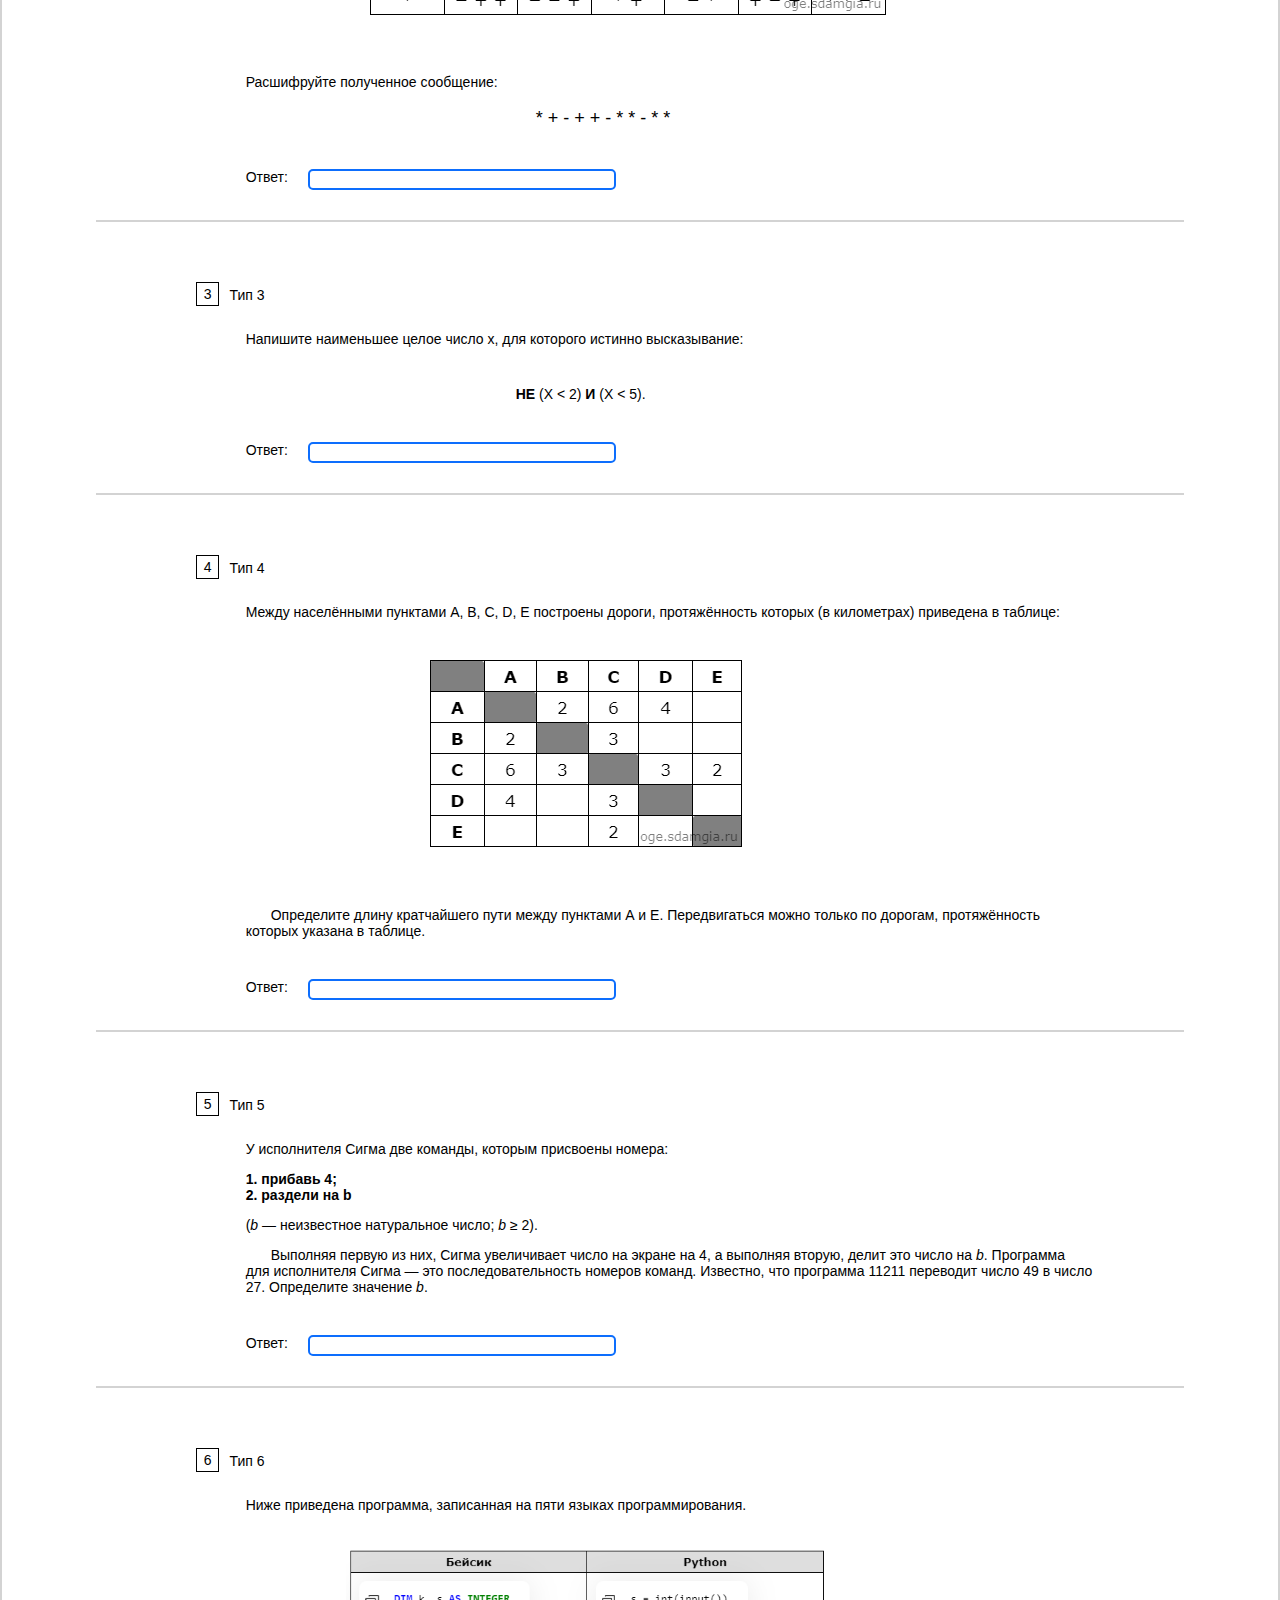
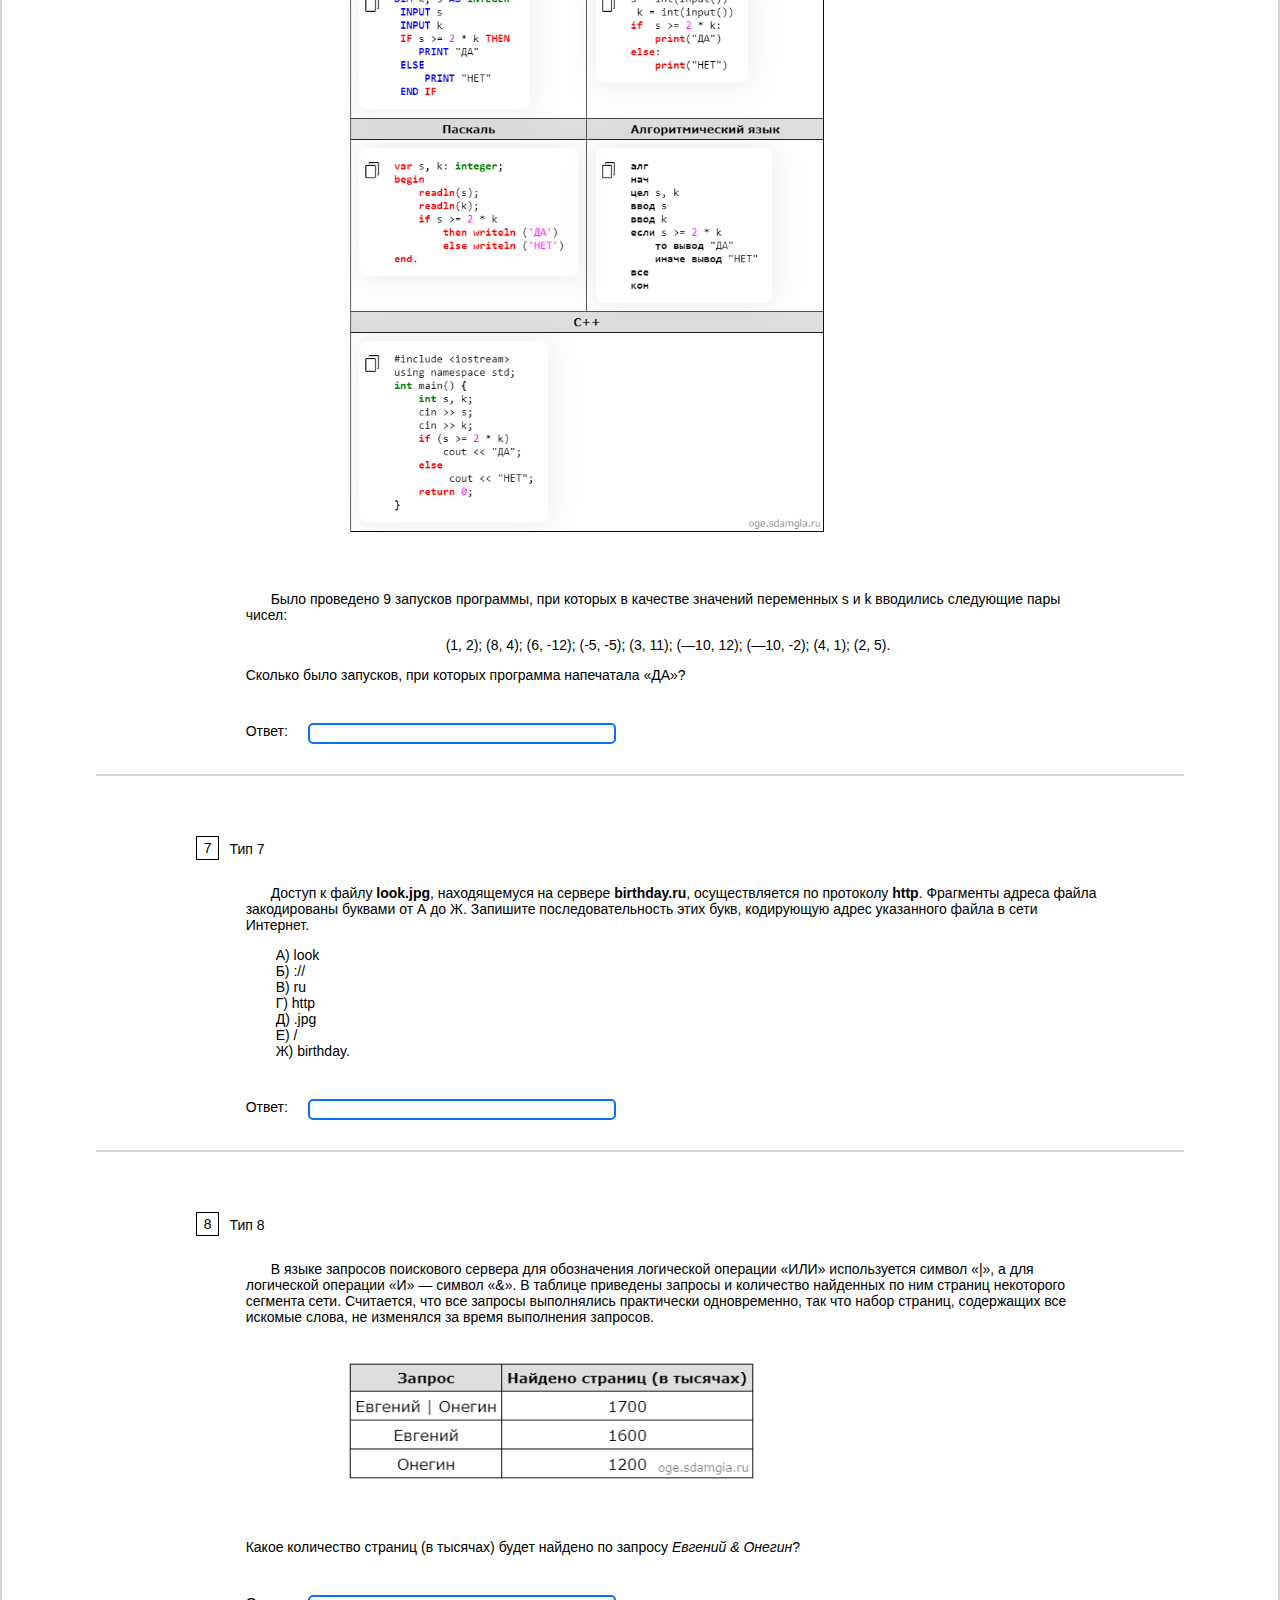
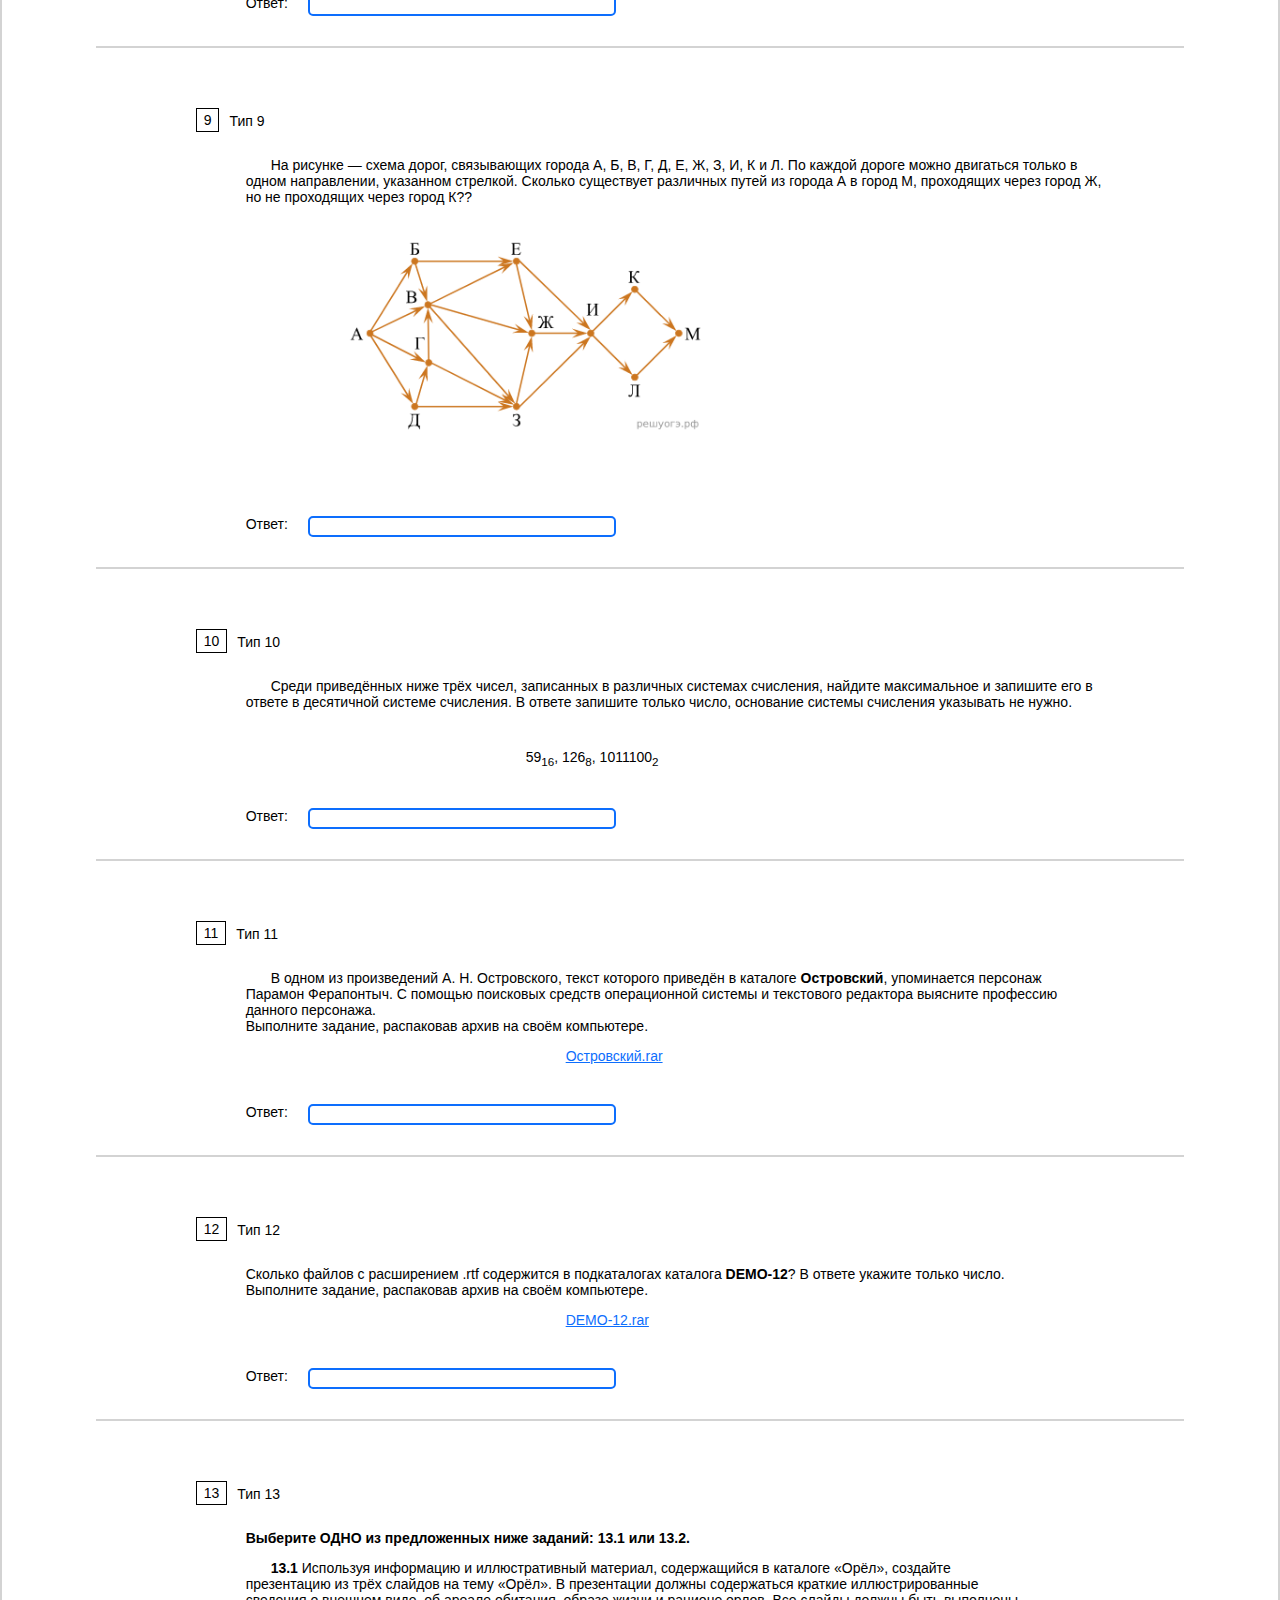
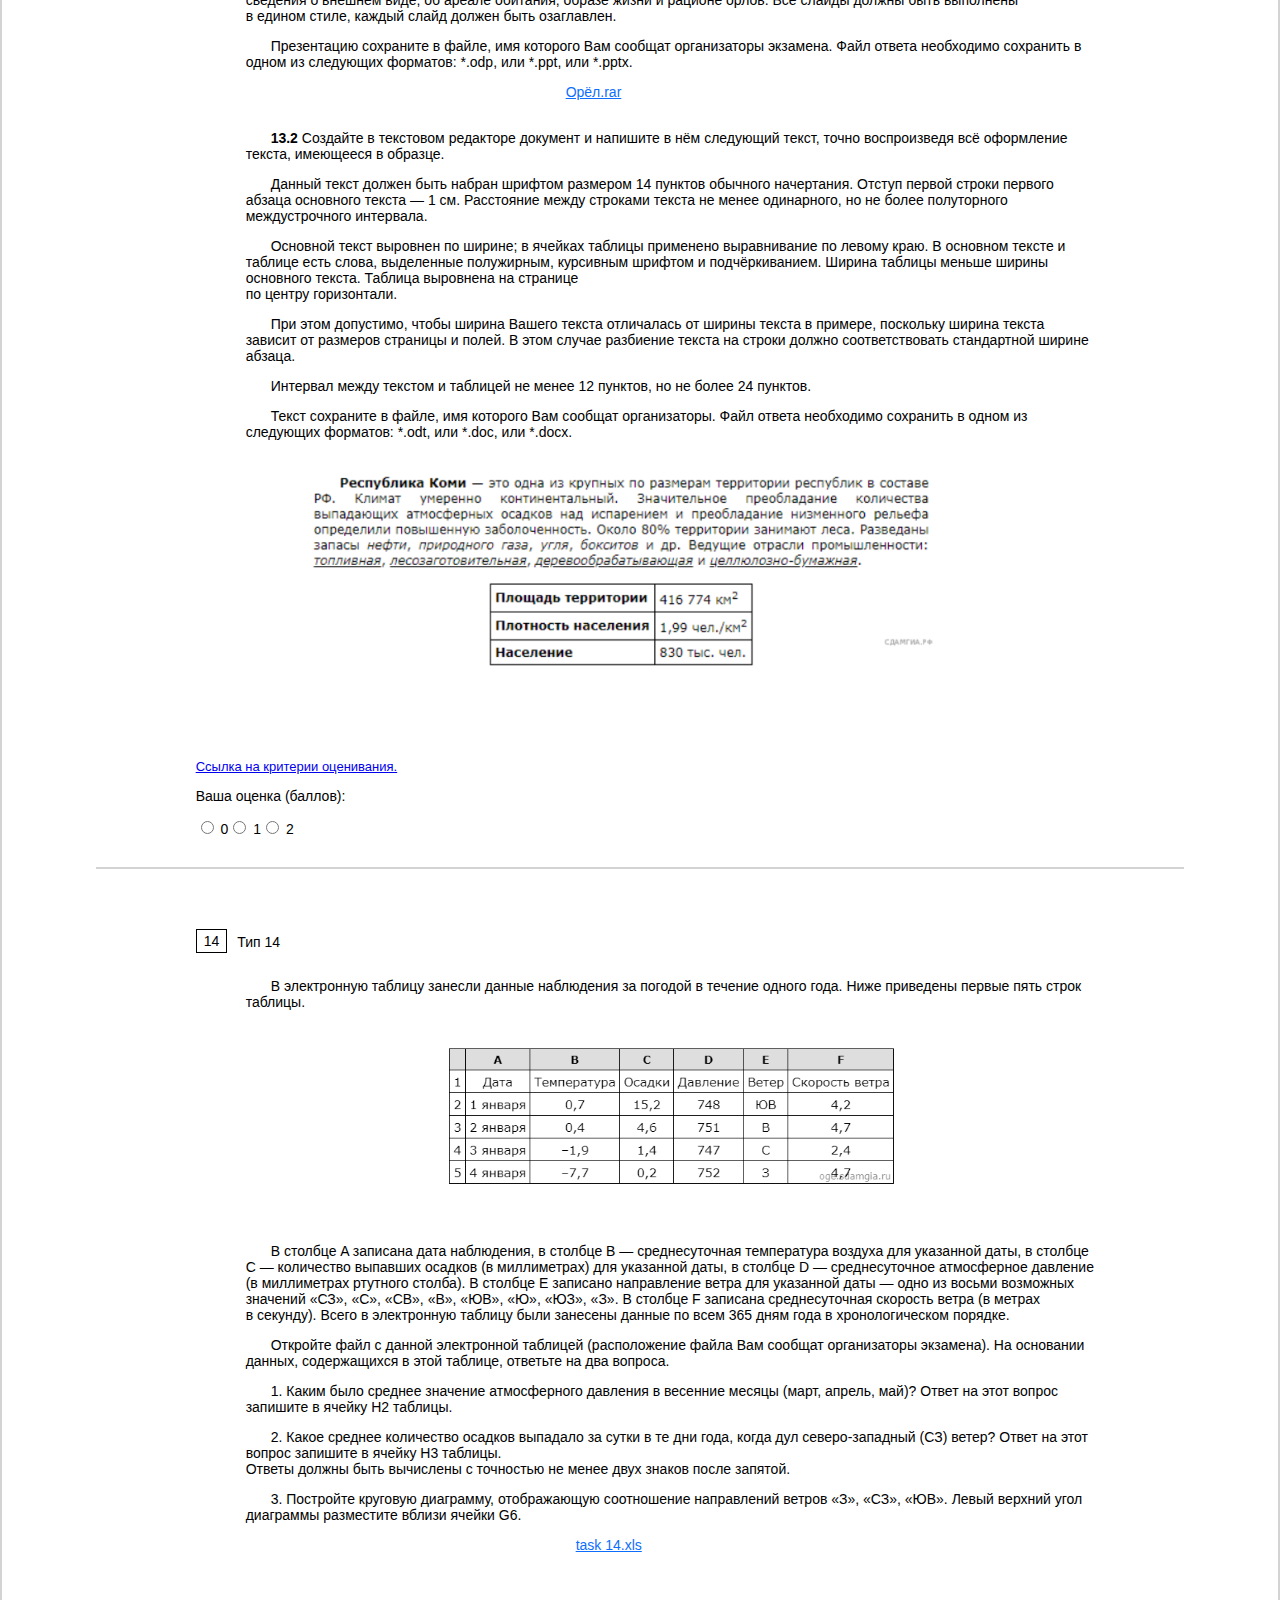
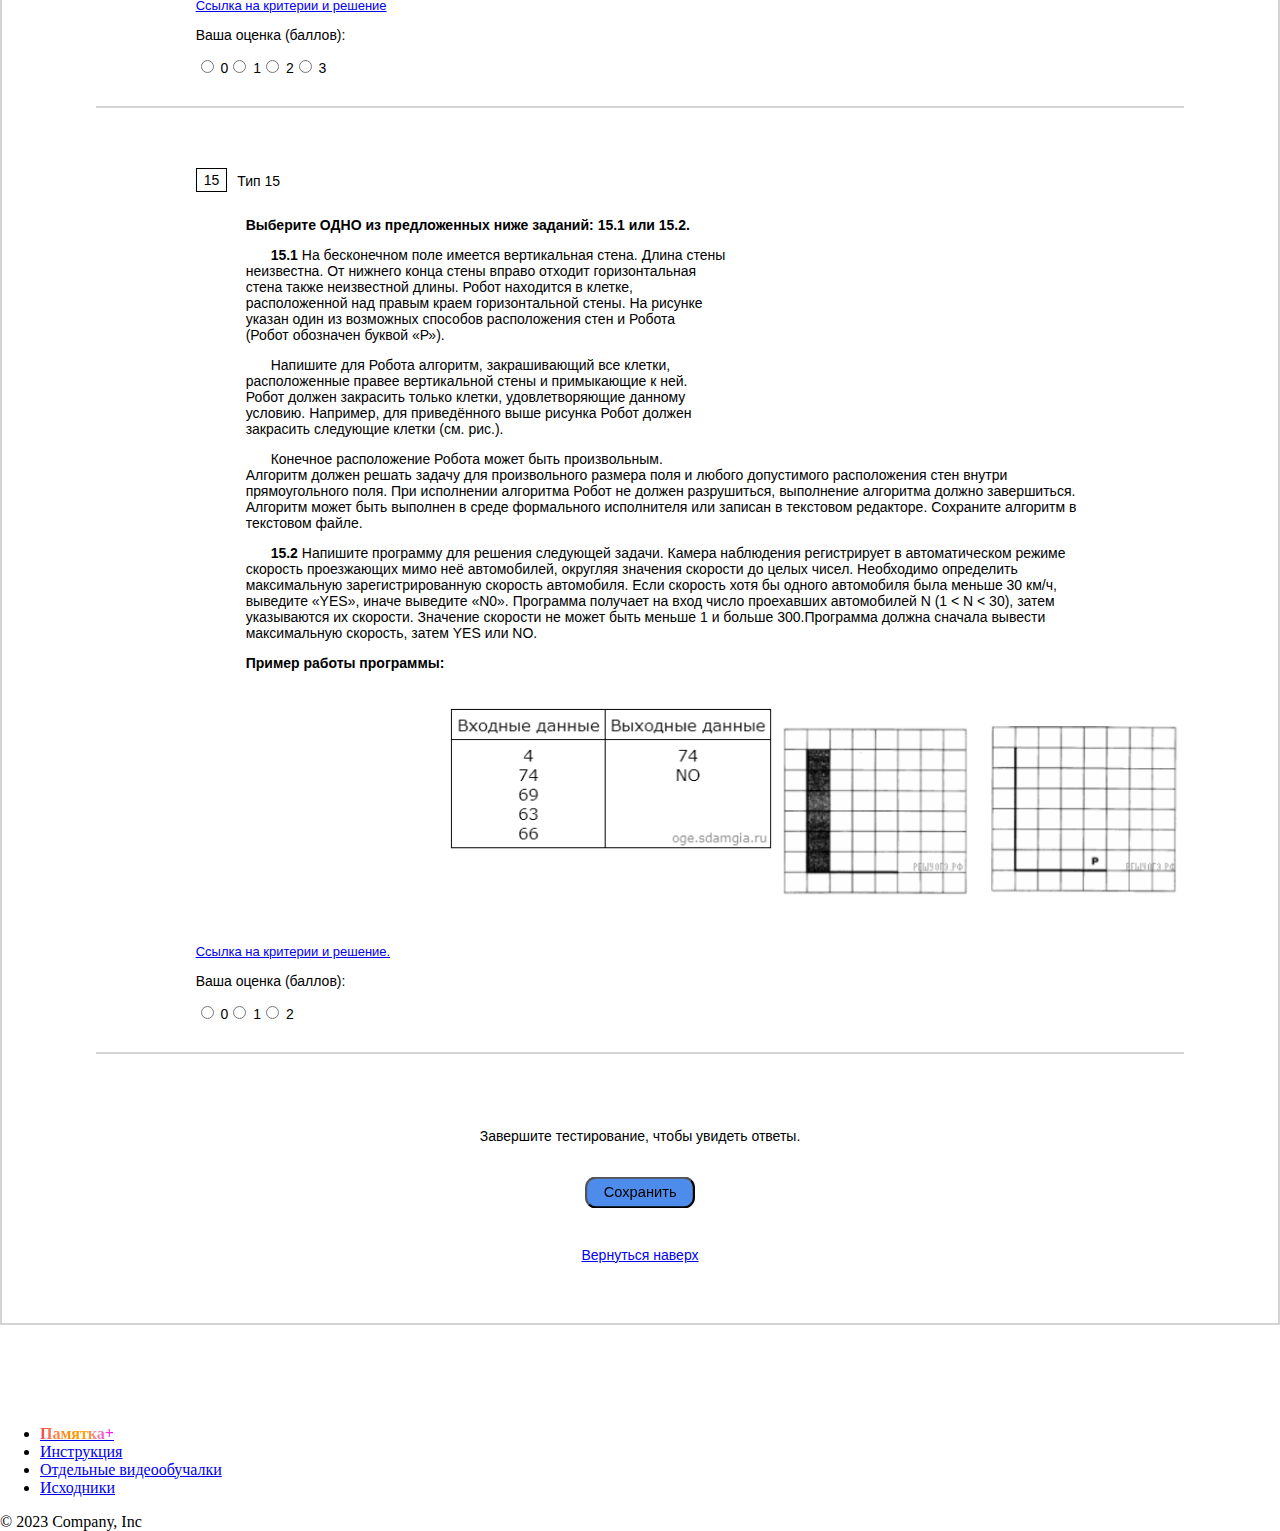
<file: test-3/index (6).html>
<!DOCTYPE html>
<html lang="en" dir="ltr">

<head>
    <meta charset="utf-8">
    <meta name="viewport" content="width=device-width; initial-scale=1">
    <title>Help-card OGE</title>
    <link rel="stylesheet" href="https://cdnjs.cloudflare.com/ajax/libs/font-awesome/6.0.0-beta3/css/all.min.css" integrity="sha512-Fo3rlrZj/k7ujTnHg4CGR2D7kSs0v4LLanw2qksYuRlEzO+tcaEPQogQ0KaoGN26/zrn20ImR1DfuLWnOo7aBA==" crossorigin="anonymous" referrerpolicy="no-referrer"
    />
    <link href="https://cdn.jsdelivr.net/npm/bootstrap@5.3.0-alpha3/dist/css/bootstrap.min.css" rel="stylesheet" integrity="sha384-KK94CHFLLe+nY2dmCWGMq91rCGa5gtU4mk92HdvYe+M/SXH301p5ILy+dN9+nJOZ" crossorigin="anonymous">
    <link rel="stylesheet" href="style (6).css">
    <script src="script (6).js" defer></script>
</head>

<body id="body">
    <div class="container-fluid" id="screen">
        <header class="d-flex flex-wrap justify-content-center py-3 mb-4 border-bottom">
            <a href="../main page/index.html" class="d-flex align-items-center mb-3 mb-md-0 me-md-auto text-dark text-decoration-none">
                <img src="assets/logo.png" id="dark-mode" alt="" width="180px" class="mb-3 mb-lg-0 me-4 mt-3 ms-lg-2 me-lg-1 mt-lg-0 img1">
            </a>
            <ul class="nav nav-pills mt-lg-1">
                <li class="nav-item ms-4 ms-lg-0"><a href="../main page/index.html" class="btn btn-md btn-primary fw-bold text-white pb-2" aria-current="page">Главная</a></li>
                <li class="nav-item"><a href="ССЫЛКА НА САЙТ" class="nav-link"><span class="span">Памятка+</span></a></li>
                <li class="nav-item"><a href="../reminder/index (2).html" class="nav-link">Инструкция</a></li>
                <li class="nav-item ms-2 ms-lg-0"><a href="../video guides/index (3).html" class="nav-link">Отдельные видеообучалки</a></li>
                <li class="nav-item"><a href="https://inf-oge.sdamgia.ru/" class="nav-link">Исходники</a></li>
            </ul>
        </header>
        <main>
            <div class="container1">
                <div class="time">
                    <p><b>Время</b></p>
                    <span>Осталось </span>
                    <p id="timer">02:30:00</p>
                    <button id="pauseButton" style="border-radius: 10px; background-color: #0d6efd; border: none; color: white; padding: 3px 5px 3px 5px;">Пауза</button>
                </div>
                <h2 class="vartext">Вариант №3</h2>
                <div class="topic">
                    <div class="textvar1">
                        При выполнении заданий с кратким ответом впишите в поле для ответа цифру, которая соответствует номеру правильного <br> ответа, или число, слово, последовательность букв (слов) или цифр. Ответ следует записывать без пробелов и
                        каких-либо дополнительных символов.
                        <br><br> Если вариант задан учителем, вы можете вписать или загрузить в систему ответы к заданиям с развернутым ответом.<br> Учитель увидит результаты выполнения заданий с кратким ответом и сможет оценить загруженные ответы к заданиям
                        с <br>развернутым ответом. Выставленные учителем баллы отобразятся в вашей статистике.
                    </div>
                    <h6 class="h6c">Для упрощения вычислений, вы можете использовать калькулятор</h6>
                    <div class="calculator">
                        <div class="output" style="border: 5px solid black; width: 350px; height: 70px; box-sizing: border-box; font-size: 45px; text-align: right; font-family: Arial;"></div>
                        <div class="string1" style="border: 2px solid black; width: 350px; height: 70px; display: flex;">
                            <button class="button" style="width: 25%; height: 100%; font-size: 35px;">7</button>
                            <button class="button" style="width: 25%; height: 100%; font-size: 35px;">8</button>
                            <button class="button" style="width: 25%; height: 100%; font-size: 35px;">9</button>
                            <button class="reset" style="width: 25%; height: 100%; font-size: 35px;">C</button>
                        </div>
                        <div class="string2" style="border: 2px solid black; width: 350px; height: 70px; display: flex;">
                            <button class="button" style="width: 25%; height: 100%; font-size: 35px;">4</button>
                            <button class="button" style="width: 25%; height: 100%; font-size: 35px;">5</button>
                            <button class="button" style="width: 25%; height: 100%; font-size: 35px;">6</button>
                            <button class="button" style="width: 25%; height: 100%; font-size: 35px;">/</button>
                        </div>
                        <div class="string3" style="border: 2px solid black; width: 350px; height: 70px; display: flex;">
                            <button class="button" style="width: 25%; height: 100%; font-size: 35px;">1</button>
                            <button class="button" style="width: 25%; height: 100%; font-size: 35px;">2</button>
                            <button class="button" style="width: 25%; height: 100%; font-size: 35px;">3</button>
                            <button class="button" style="width: 25%; height: 100%; font-size: 45px;">*</button>
                        </div>
                        <div class="string4" style="border: 2px solid black; width: 350px; height: 70px; display: flex;">
                            <button class="button" style="width: 25%; height: 100%; font-size: 35px;">0</button>
                            <button class="button" style="width: 25%; height: 100%; font-size: 40px;">+</button>
                            <button class="button" style="width: 25%; height: 100%; font-size: 35px;">-</button>
                            <button class="result" style="width: 25%; height: 100%; font-size: 35px;"><b>=</b></button>
                        </div>
                    </div>
                    <div class="exercise1">
                        <div class="ex">
                            <div class="z">
                                <div class="d" style="padding: 3px 7px 3px 7px; box-sizing: border-box;">1</div>
                                <div style="margin: 5px 0px 0px 10px;">Тип 1</div>
                            </div>
                            <div class="text">
                                <p>В одной из кодировок Unicode каждый символ кодируется 16 битами. Ваня написал текст (в нём нет лишних пробелов):</p>
                                <div>
                                    <p class="kt1" style="padding-left: 120px;">«Уфа, Азов, Пермь, Белово, Вологда, Камбарка, Соликамск — города России».</p>
                                </div>
                                <p style="text-indent: 25px;"> Ученик вычеркнул из списка название одного из городов. Заодно он вычеркнул ставшие лишними запятые и пробелы — два<br> пробела не должны идти подряд.</p>
                                <p style="text-indent: 25px;"> При этом размер нового предложения в данной кодировке оказался на 22 байта меньше, чем размер исходного<br> предложения. Напишите в ответе вычеркнутое название города России.</p>
                            </div>
                            <div class="inp">
                                <span>Ответ:</span><input type="text" name="task1" id="task1">
                            </div>
                        </div>
                    </div>
                    <div class="exercise2">
                        <div class="ex">
                            <div class="z">
                                <div class="d" style="padding: 3px 7px 3px 7px; box-sizing: border-box;">2</div>
                                <div style="margin: 5px 0px 0px 10px;">Тип 2</div>
                            </div>
                            <div class="text">
                                <p>Мальчики играли в шпионов и закодировали сообщение придуманным шифром. Кодовая таблица приведена ниже:</p>
                                <img class="imgm1" src="assets/task2.png">
                                <p>Расшифруйте полученное сообщение:</p>
                                <p class="pass-p2">* + - + + - * * - * *</p>
                            </div>
                            <div class="inp">
                                <span>Ответ:</span><input type="text" name="task2" id="task2">
                            </div>
                        </div>
                    </div>
                    <div class="exercise3">
                        <div class="ex">
                            <div class="z">
                                <div class="d" style="padding: 3px 7px 3px 7px; box-sizing: border-box;">3</div>
                                <div style="margin: 5px 0px 0px 10px;">Тип 3</div>
                            </div>
                            <div class="text">
                                <p>Напишите наименьшее целое число x, для которого истинно высказывание:</p>
                                <p class="kt2"><b>НЕ</b> (X
                                    < 2) <b>И</b> (X
                                        < 5).</p>
                            </div>
                            <div class="inp">
                                <span>Ответ:</span><input type="text" name="task3" id="task3">
                            </div>
                        </div>
                    </div>
                    <div class="exercise4">
                        <div class="ex">
                            <div class="z">
                                <div class="d" style="padding: 3px 7px 3px 7px; box-sizing: border-box;">4</div>
                                <div style="margin: 5px 0px 0px 10px;">Тип 4</div>
                            </div>
                            <div class="text">
                                <p>Между населёнными пунктами А, В, С, D, Е построены дороги, протяжённость которых (в километрах) приведена в таблице:</p>
                                <img class="imgm2" src="assets/task4.png">
                                <p style="text-indent: 25px;">Определите длину кратчайшего пути между пунктами А и E. Передвигаться можно только по дорогам, протяжённость<br> которых указана в таблице.</p>
                            </div>
                            <div class="inp">
                                <span>Ответ:</span><input type="text" name="task4" id="task4">
                            </div>
                        </div>
                    </div>
                    <div class="exercise5">
                        <div class="ex">
                            <div class="z">
                                <div class="d" style="padding: 3px 7px 3px 7px; box-sizing: border-box;">5</div>
                                <div style="margin: 5px 0px 0px 10px;">Тип 5</div>
                            </div>
                            <div class="text">
                                <p>У исполнителя Сигма две команды, которым присвоены номера:</p>
                                <p><b>1. прибавь 4;<br>
                                    2. раздели на b</b></p>
                                <p>(<i>b</i> — неизвестное натуральное число; <i>b</i> ≥ 2).</p>
                                <p style="text-indent: 25px;">Выполняя первую из них, Сигма увеличивает число на экране на 4, а выполняя вторую, делит это число на <i>b</i>. Программа <br>для исполнителя Сигма — это последовательность номеров команд. Известно, что программа 11211
                                    переводит число 49 в число<br> 27. Определите значение <i>b</i>.</p>
                            </div>
                            <div class="inp">
                                <span>Ответ:</span><input type="text" name="task5" id="task5">
                            </div>
                        </div>
                    </div>
                    <div class="exercise6">
                        <div class="ex">
                            <div class="z">
                                <div class="d" style="padding: 3px 7px 3px 7px; box-sizing: border-box;">6</div>
                                <div style="margin: 5px 0px 0px 10px;">Тип 6</div>
                            </div>
                            <div class="text">
                                <p>Ниже приведена программа, записанная на пяти языках программирования.</p>
                                <img class="imgm3" src="assets/task6.png" width="480px">
                                <p style="text-indent: 25px;">Было проведено 9 запусков программы, при которых в качестве значений переменных s и k вводились следующие пары<br> чисел:</p>
                                <p class="kt3">(1, 2); (8, 4); (6, -12); (-5, -5); (3, 11); (—10, 12); (—10, -2); (4, 1); (2, 5).</p>
                                <p>Сколько было запусков, при которых программа напечатала «ДА»?</p>
                            </div>
                            <div class="inp">
                                <span>Ответ:</span><input type="text" name="task6" id="task6">
                            </div>
                        </div>
                    </div>
                    <div class="exercise7">
                        <div class="ex">
                            <div class="z">
                                <div class="d" style="padding: 3px 7px 3px 7px; box-sizing: border-box;">7</div>
                                <div style="margin: 5px 0px 0px 10px;">Тип 7</div>
                            </div>
                            <div class="text">
                                <p style="text-indent: 25px;">Доступ к файлу <b>look.jpg</b>, находящемуся на сервере <b>birthday.ru</b>, осуществляется по протоколу <b>http</b>. Фрагменты адреса файла <br> закодированы буквами от А до Ж. Запишите последовательность этих букв, кодирующую
                                    адрес указанного файла в сети <br>Интернет.</p>
                                <div style="margin-left: 30px;">
                                    <p>А) look<br> Б) ://
                                        <br> В) ru
                                        <br> Г) http
                                        <br> Д) .jpg
                                        <br> Е) /
                                        <br> Ж) birthday.
                                    </p>
                                </div>
                            </div>
                            <div class="inp">
                                <span>Ответ:</span><input type="text" name="task7" id="task7">
                            </div>
                        </div>
                    </div>
                    <div class="exercise8">
                        <div class="ex">
                            <div class="z">
                                <div class="d" style="padding: 3px 7px 3px 7px; box-sizing: border-box;">8</div>
                                <div style="margin: 5px 0px 0px 10px;">Тип 8</div>
                            </div>
                            <div class="text">
                                <p style="text-indent: 25px;">В языке запросов поискового сервера для обозначения логической операции «ИЛИ» используется символ «|», а для<br> логической операции «И» — символ «&». В таблице приведены запросы и количество найденных по ним страниц некоторого
                                    <br>сегмента сети. Считается, что все запросы выполнялись практически одновременно, так что набор страниц, содержащих все <br>искомые слова, не изменялся за время выполнения запросов.</p>
                                <img class="imgm4" src="assets/task8.png" width="410px">
                                <p>Какое количество страниц (в тысячах) будет найдено по запросу <i>Евгений & Онегин</i>?</p>
                            </div>
                            <div class="inp">
                                <span>Ответ:</span><input type="text" name="task8" id="task8">
                            </div>
                        </div>
                    </div>
                    <div class="exercise9">
                        <div class="ex">
                            <div class="z">
                                <div class="d" style="padding: 3px 7px 3px 7px; box-sizing: border-box;">9</div>
                                <div style="margin: 5px 0px 0px 10px;">Тип 9</div>
                            </div>
                            <div class="text">
                                <p style="text-indent: 25px;">На рисунке — схема дорог, связывающих города А, Б, В, Г, Д, Е, Ж, З, И, К и Л. По каждой дороге можно двигаться только в<br> одном направлении, указанном стрелкой. Сколько существует различных путей из города А в город
                                    М, проходящих через город Ж,<br> но не проходящих через город К??
                                </p>
                                <img class="imgm5" src="assets/task9.png" width="360px">
                            </div>
                            <div class="inp">
                                <span>Ответ:</span><input type="text" name="task9" id="task9">
                            </div>
                        </div>
                    </div>
                    <div class="exercise10">
                        <div class="ex">
                            <div class="z">
                                <div class="d" style="padding: 3px 7px 3px 7px; box-sizing: border-box;">10</div>
                                <div style="margin: 5px 0px 0px 10px;">Тип 10</div>
                            </div>
                            <div class="text">
                                <p style="text-indent: 25px;">Среди приведённых ниже трёх чисел, записанных в различных системах счисления, найдите максимальное и запишите его в <br>ответе в десятичной системе счисления. В ответе запишите только число, основание системы счисления
                                    указывать не нужно.</p>
                                <p class="kt4">59<sub>16</sub>, 126<sub>8</sub>, 1011100<sub>2</sub></p>
                            </div>
                            <div class="inp">
                                <span>Ответ:</span><input type="text" name="task10" id="task10">
                            </div>
                        </div>
                    </div>
                    <div class="exercise11">
                        <div class="ex">
                            <div class="z">
                                <div class="d" style="padding: 3px 7px 3px 7px; box-sizing: border-box;">11</div>
                                <div style="margin: 5px 0px 0px 10px;">Тип 11</div>
                            </div>
                            <div class="text">
                                <p style="text-indent: 25px;">В одном из произведений А. Н. Островского, текст которого приведён в каталоге <b>Островский</b>, упоминается персонаж<br> Парамон Ферапонтыч. С помощью поисковых средств операционной системы и текстового редактора выясните
                                    профессию
                                    <br> данного персонажа.<br> Выполните задание, распаковав архив на своём компьютере.</p>
                                <a class="kt5" href="files/Островский.rar" download style="color: #0d6efd;">Островский.rar</a>
                            </div>
                            <div class="inp">
                                <span>Ответ:</span><input type="text" name="task11" id="task11">
                            </div>
                        </div>
                    </div>
                    <div class="exercise12">
                        <div class="ex">
                            <div class="z">
                                <div class="d" style="padding: 3px 7px 3px 7px; box-sizing: border-box;">12</div>
                                <div style="margin: 5px 0px 0px 10px;">Тип 12</div>
                            </div>
                            <div class="text">
                                <p>Сколько файлов с расширением .rtf содержится в подкаталогах каталога <b>DEMO-12</b>? В ответе укажите только число.<br> Выполните задание, распаковав архив на своём компьютере.</p>
                                <a class="kt6" href="files/DEMO-12 (1).rar" download style="color: #0d6efd;">DEMO-12.rar</a>
                            </div>
                            <div class="inp">
                                <span>Ответ:</span><input type="text" name="task12" id="task12">
                            </div>
                        </div>
                    </div>
                    <div class="exercise13">
                        <div class="ex">
                            <div class="z">
                                <div class="d" style="padding: 3px 7px 3px 7px; box-sizing: border-box;">13</div>
                                <div style="margin: 5px 0px 0px 10px;">Тип 13</div>
                            </div>
                            <div class="text">
                                <p><b>Выберите ОДНО из предложенных ниже заданий: 13.1 или 13.2.</b></p>
                                <p style="text-indent: 25px;"><b>13.1</b> Используя информацию и иллюстративный материал, содержащийся в каталоге «Орёл», создайте<br>презентацию из трёх слайдов на тему «Орёл». В презентации должны содержаться краткие иллюстрированные<br>сведения о
                                    внешнем виде, об ареале обитания, образе жизни и рационе орлов. Все слайды должны быть выполнены<br>в едином стиле, каждый слайд должен быть озаглавлен.</p>
                                <p style="text-indent: 25px;">Презентацию сохраните в файле, имя которого Вам сообщат организаторы экзамена. Файл ответа необходимо сохранить в<br>одном из следующих форматов: *.odp, или *.ppt, или *.pptx.</p>
                                <a class="kt7" href="files/Орёл.rar" download style="color: #0d6efd;">Орёл.rar</a><br><br>
                                <p style="text-indent: 25px;"><b>13.2</b> Создайте в текстовом редакторе документ и напишите в нём следующий текст, точно воспроизведя всё оформление<br>текста, имеющееся в образце.</p>
                                <p style="text-indent: 25px;">Данный текст должен быть набран шрифтом размером 14 пунктов обычного начертания. Отступ первой строки первого<br>абзаца основного текста — 1 см. Расстояние между строками текста не менее одинарного, но не более полуторного<br>междустрочного
                                    интервала.
                                </p>
                                <p style="text-indent: 25px;">Основной текст выровнен по ширине; в ячейках таблицы применено выравнивание по левому краю. В основном тексте и<br>таблице есть слова, выделенные полужирным, курсивным шрифтом и подчёркиванием. Ширина таблицы меньше ширины<br>основного
                                    текста. Таблица выровнена на странице<br>по центру горизонтали.</p>
                                <p style="text-indent: 25px;">При этом допустимо, чтобы ширина Вашего текста отличалась от ширины текста в примере, поскольку ширина текста<br>зависит от размеров страницы и полей. В этом случае разбиение текста на строки должно соответствовать стандартной
                                    ширине
                                    <br>абзаца.</p>
                                <p style="text-indent: 25px;">Интервал между текстом и таблицей не менее 12 пунктов, но не более 24 пунктов.</p>
                                <p style="text-indent: 25px;">Текст сохраните в файле, имя которого Вам сообщат организаторы. Файл ответа необходимо сохранить в одном из<br>следующих форматов: *.odt, или *.doc, или *.docx.</p>
                                <img class="imgm6" src="assets/task13.png" width="630px">
                            </div>
                            <br>
                            <br>
                            <p class="text-muted" style="font-size: 13px;" align="left"><a href="files/13.docx" download>Ссылка на критерии оценивания.</a></p>
                            <p align="left">Ваша оценка (баллов):</p>
                            <div class="inputs1" style="display: flex; justify-content: left;">
                                <div class="form-check form-check-inline">
                                    <input class="form-check-input" name="countscre13" type="radio" id="inlineCheckbox131" value="option1" style="border: 1px solid dimgrey;">
                                    <label class="form-check-label" for="inlineCheckbox1">0</label>
                                </div>
                                <div class="form-check form-check-inline">
                                    <input class="form-check-input" name="countscre13" type="radio" id="inlineCheckbox132" value="option2" style="border: 1px solid dimgrey;">
                                    <label class="form-check-label" for="inlineCheckbox2">1</label>
                                </div>
                                <div class="form-check form-check-inline">
                                    <input class="form-check-input" name="countscre13" type="radio" id="inlineCheckbox133" value="option3" style="border: 1px solid dimgrey;">
                                    <label class="form-check-label" for="inlineCheckbox3">2</label>
                                </div>
                            </div>
                        </div>
                    </div>
                    <div class="exercise14">
                        <div class="ex">
                            <div class="z">
                                <div class="d" style="padding: 3px 7px 3px 7px; box-sizing: border-box;">14</div>
                                <div style="margin: 5px 0px 0px 10px;">Тип 14</div>
                            </div>
                            <div class="text">
                                <p style="text-indent: 25px;">В электронную таблицу занесли данные наблюдения за погодой в течение одного года. Ниже приведены первые пять строк<br> таблицы.</p>
                                <img class="imgm7" src="assets/task14.png" width="450px">
                                <p style="text-indent: 25px;">В столбце A записана дата наблюдения, в столбце B — среднесуточная температура воздуха для указанной даты, в столбце<br> C — количество выпавших осадков (в миллиметрах) для указанной даты, в столбце D — среднесуточное атмосферное
                                    давление
                                    <br> (в миллиметрах ртутного столба). В столбце E записано направление ветра для указанной даты — одно из восьми возможных<br> значений «СЗ», «С», «СВ», «В», «ЮВ», «Ю», «ЮЗ», «З». В столбце F записана среднесуточная
                                    скорость ветра (в метрах<br> в секунду). Всего в электронную таблицу были занесены данные по всем 365 дням года в хронологическом порядке.</p>
                                <p style="text-indent: 25px;">Откройте файл с данной электронной таблицей (расположение файла Вам сообщат организаторы экзамена). На основании <br>данных, содержащихся в этой таблице, ответьте на два вопроса.</p>
                                <p style="text-indent: 25px;">1. Каким было среднее значение атмосферного давления в весенние месяцы (март, апрель, май)? Ответ на этот вопрос<br> запишите в ячейку H2 таблицы.</p>
                                <p style="text-indent: 25px;">2. Какое среднее количество осадков выпадало за сутки в те дни года, когда дул северо-западный (СЗ) ветер? Ответ на этот<br> вопрос запишите в ячейку H3 таблицы.<br>Ответы должны быть вычислены с точностью не менее двух
                                    знаков после запятой.</p>
                                <p style="text-indent: 25px;">3. Постройте круговую диаграмму, отображающую соотношение направлений ветров «З», «СЗ», «ЮВ». Левый верхний угол<br> диаграммы разместите вблизи ячейки G6.</p>
                                <a class="kt8" href="files/task 14 (2).xls" download style="color: #0d6efd;">task 14.xls</a>
                            </div>
                            <br>
                            <br>
                            <p class="text-muted" style="font-size: 13px;" align="left"><a href="files/14.docx" download>Ссылка на критерии и решение</a></p>
                                <p align="left">Ваша оценка (баллов):</p>
                                <div class="inputs1" style="display: flex; justify-content: left;">
                                    <div class="form-check form-check-inline">
                                        <input class="form-check-input" name="countscre14" type="radio" id="inlineCheckbox141" value="option1" style="border: 1px solid dimgrey;">
                                        <label class="form-check-label" for="inlineCheckbox1">0</label>
                                    </div>
                                    <div class="form-check form-check-inline">
                                        <input class="form-check-input" name="countscre14" type="radio" id="inlineCheckbox142" value="option2" style="border: 1px solid dimgrey;">
                                        <label class="form-check-label" for="inlineCheckbox2">1</label>
                                    </div>
                                    <div class="form-check form-check-inline">
                                        <input class="form-check-input" name="countscre14" type="radio" id="inlineCheckbox143" value="option3" style="border: 1px solid dimgrey;">
                                        <label class="form-check-label" for="inlineCheckbox3">2</label>
                                    </div>
                                    <div class="form-check form-check-inline">
                                        <input class="form-check-input" name="countscre14" type="radio" id="inlineCheckbox144" value="option3" style="border: 1px solid dimgrey;">
                                        <label class="form-check-label" for="inlineCheckbox3">3</label>
                                    </div>
                                </div>
                        </div>
                    </div>
                    <div class="exercise15">
                        <div class="ex">
                            <div class="z">
                                <div class="d" style="padding: 3px 7px 3px 7px; box-sizing: border-box;">15</div>
                                <div style="margin: 5px 0px 0px 10px;">Тип 15</div>
                            </div>
                            <div class="text">
                                <p><b>Выберите ОДНО из предложенных ниже заданий: 15.1 или 15.2.</b></p>
                                <p style="text-indent: 25px;"><b>15.1</b> На бесконечном поле имеется вертикальная стена. Длина стены <br> неизвестна. От нижнего конца стены вправо отходит горизонтальная <br> стена также неизвестной длины. Робот находится в клетке,<br> расположенной
                                    над правым краем горизонтальной стены. На рисунке<br> указан один из возможных способов расположения стен и Робота<br> (Робот обозначен буквой «Р»).</p>
                                <p style="text-indent: 25px;">Напишите для Робота алгоритм, закрашивающий все клетки,<br> расположенные правее вертикальной стены и примыкающие к ней.<br> Робот должен закрасить только клетки, удовлетворяющие данному<br> условию. Например, для приведённого
                                    выше рисунка Робот должен<br> закрасить следующие клетки (см. рис.).</p>
                                <p style="text-indent: 25px;">Конечное расположение Робота может быть произвольным.<br> Алгоритм должен решать задачу для произвольного размера поля и любого допустимого расположения стен внутри<br> прямоугольного поля. При исполнении алгоритма Робот
                                    не должен разрушиться, выполнение алгоритма должно завершиться.<br> Алгоритм может быть выполнен в среде формального исполнителя или записан в текстовом редакторе. Сохраните алгоритм в <br>текстовом файле.</p>
                                <p style="text-indent: 25px;"><b>15.2</b> Напишите программу для решения следующей задачи. Камера наблюдения регистрирует в автоматическом режиме<br> скорость проезжающих мимо неё автомобилей, округляя значения скорости до целых чисел. Необходимо определить<br>максимальную
                                    зарегистрированную скорость автомобиля. Если скорость хотя бы одного автомобиля была меньше 30 км/ч,<br> выведите «YES», иначе выведите «N0». Программа получает на вход число проехавших автомобилей N (1
                                    < N < 30), затем<br> указываются их скорости. Значение скорости не может быть меньше 1 и больше 300.Программа должна сначала вывести<br> максимальную скорость, затем YES или NO.</p>
                                <p><b>Пример работы программы:</b></p>
                                <img class="imgm8" src="assets/task15(1).png" width="330px">
                                <img class="imgm9" src="assets/task15(2).png" width="400px">
                            </div>
                            <br>
                            <br>
                            <p class="text-muted" style="font-size: 13px;" align="left"><a href="files/15.docx" download>Ссылка на критерии и решение.</a></p>
                                <p align="left">Ваша оценка (баллов):</p>
                                <div class="inputs1" style="display: flex; justify-content: left;">
                                    <div class="form-check form-check-inline">
                                        <input class="form-check-input" name="countscre15" type="radio" id="inlineCheckbox151" value="option1" style="border: 1px solid dimgrey;">
                                        <label class="form-check-label" for="inlineCheckbox1">0</label>
                                    </div>
                                    <div class="form-check form-check-inline">
                                        <input class="form-check-input" name="countscre15" type="radio" id="inlineCheckbox152" value="option2" style="border: 1px solid dimgrey;">
                                        <label class="form-check-label" for="inlineCheckbox2">1</label>
                                    </div>
                                    <div class="form-check form-check-inline">
                                        <input class="form-check-input" name="countscre15" type="radio" id="inlineCheckbox153" value="option3" style="border: 1px solid dimgrey;">
                                        <label class="form-check-label" for="inlineCheckbox3">2</label>
                                    </div>
                                </div>
                        </div>
                    </div>
                </div>
                <div>
                    <p style="text-align: center; padding-top: 60px;">Завершите тестирование, чтобы увидеть ответы.</p>
                </div>
                <div>
                    <input type="button" value="Сохранить" id="getresults">
                    <p class="text-danger d-none" style="padding-top: 20px;">Заполните пожалуйста все поля ввода ответов!</p>
                </div>
                <div style="text-align: center; margin-top: 40px; margin-bottom: 60px;">
                    <a href="#top">Вернуться наверх</a>
                </div>
            </div>
            <div class="results d-none">
                <div class="flex">
                    <div class="flex2">
                        <h3>Вариант №3</h3>
                        <div class="divcross"><a class="cross" href="index (6).html"><i class="fas fa-times"></i></a></div>
                    </div>
                    <h2 id="yourmark">Ваша оценка <b></b></h2>
                </div>
                <h5 id="score">Набрано баллов: <b></b></h5>
                <p class="pass-p">Работа сдана:
                    <span id="date" style="font-size: 13px;"></span>
                </p>
                <div class="res">
                    <div class="box1">
                        <div class="info1">
                            <div class="testpartinfo">Тестовая часть</div>
                        </div>
                        <div class="testedpart">
                            <div class="num">
                                <ul>
                                    <li class="num0">№</li>
                                    <li class="num1">1</li>
                                    <li class="num2">2</li>
                                    <li class="num3">3</li>
                                    <li class="num4">4</li>
                                    <li class="num5">5</li>
                                    <li class="num6">6</li>
                                    <li class="num7">7</li>
                                    <li class="num8">8</li>
                                    <li class="num9">9</li>
                                    <li class="num10">10</li>
                                    <li class="num11">11</li>
                                    <li class="num12">12</li>
                                </ul>
                            </div>
                            <div class="youranswer">
                                <ul>
                                    <li class="ans0">Ваш ответ</li>
                                    <div class="containeryour">
                                        <!-- Сюда отрисовываются элементы списка ответов -->
                                    </div>
                                </ul>
                            </div>
                            <div class="rightans">
                                <ul>
                                    <li class="rans0">Правильный ответ</li>
                                    <li class="rans1">Соликамск</li>
                                    <li class="rans2">ГБЕАЕА</li>
                                    <li class="rans3">2</li>
                                    <li class="rans4">7</li>
                                    <li class="rans5">3</li>
                                    <li class="rans6">4</li>
                                    <li class="rans7">ГБЖВЕАД</li>
                                    <li class="rans8">1100</li>
                                    <li class="rans9">16</li>
                                    <li class="rans10">92</li>
                                    <li class="rans11">купец</li>
                                    <li class="rans12">25</li>
                                </ul>
                            </div>
                        </div>
                    </div>
                    <div class="box2">
                        <div class="info2">
                            <div class="expandedpartinfo">Развернутая часть</div>
                        </div>
                        <div class="expandedpart">
                            <div class="numex2">
                                <ul>
                                    <li class="numex0">№</li>
                                    <li class="num13">13</li>
                                    <li class="num14">14</li>
                                    <li class="num15">15</li>
                                </ul>
                            </div>
                            <div class="yourscore">
                                <ul>
                                    <li class="ansex0">Ваш балл</li>
                                    <li class="eans1 false">0</li>
                                    <li class="eans2 false">0</li>
                                    <li class="eans3 false">0</li>
                                </ul>
                            </div>
                            <div class="maxscore">
                                <ul>
                                    <li class="ransex0">Макс. балл</li>
                                    <li class="rans1">2</li>
                                    <li class="rans2">3</li>
                                    <li class="rans3">2</li>
                                </ul>
                            </div>
                        </div>
                    </div>
                </div>
            </div>
        </main>
        <footer class="py-3 my-5">
            <ul class="nav justify-content-center border-bottom pb-3 mb-3">
                <li class="nav-item"><a href="ССЫЛКА НА САЙТ" class="nav-link"><span class="span">Памятка+</span></a></li>
                <li class="nav-item"><a href="../reminder/index (2).html" class="nav-link">Инструкция</a></li>
                <li class="nav-item"><a href="../video guides/index (3).html" class="nav-link">Отдельные видеообучалки</a></li>
                <li class="nav-item"><a href="https://inf-oge.sdamgia.ru/" class="nav-link">Исходники</a></li>
            </ul>
            <p class="text-center text-muted">© 2023 Company, Inc</p>
        </footer>
        </div>
    </div>
</body>

</html>
</file>
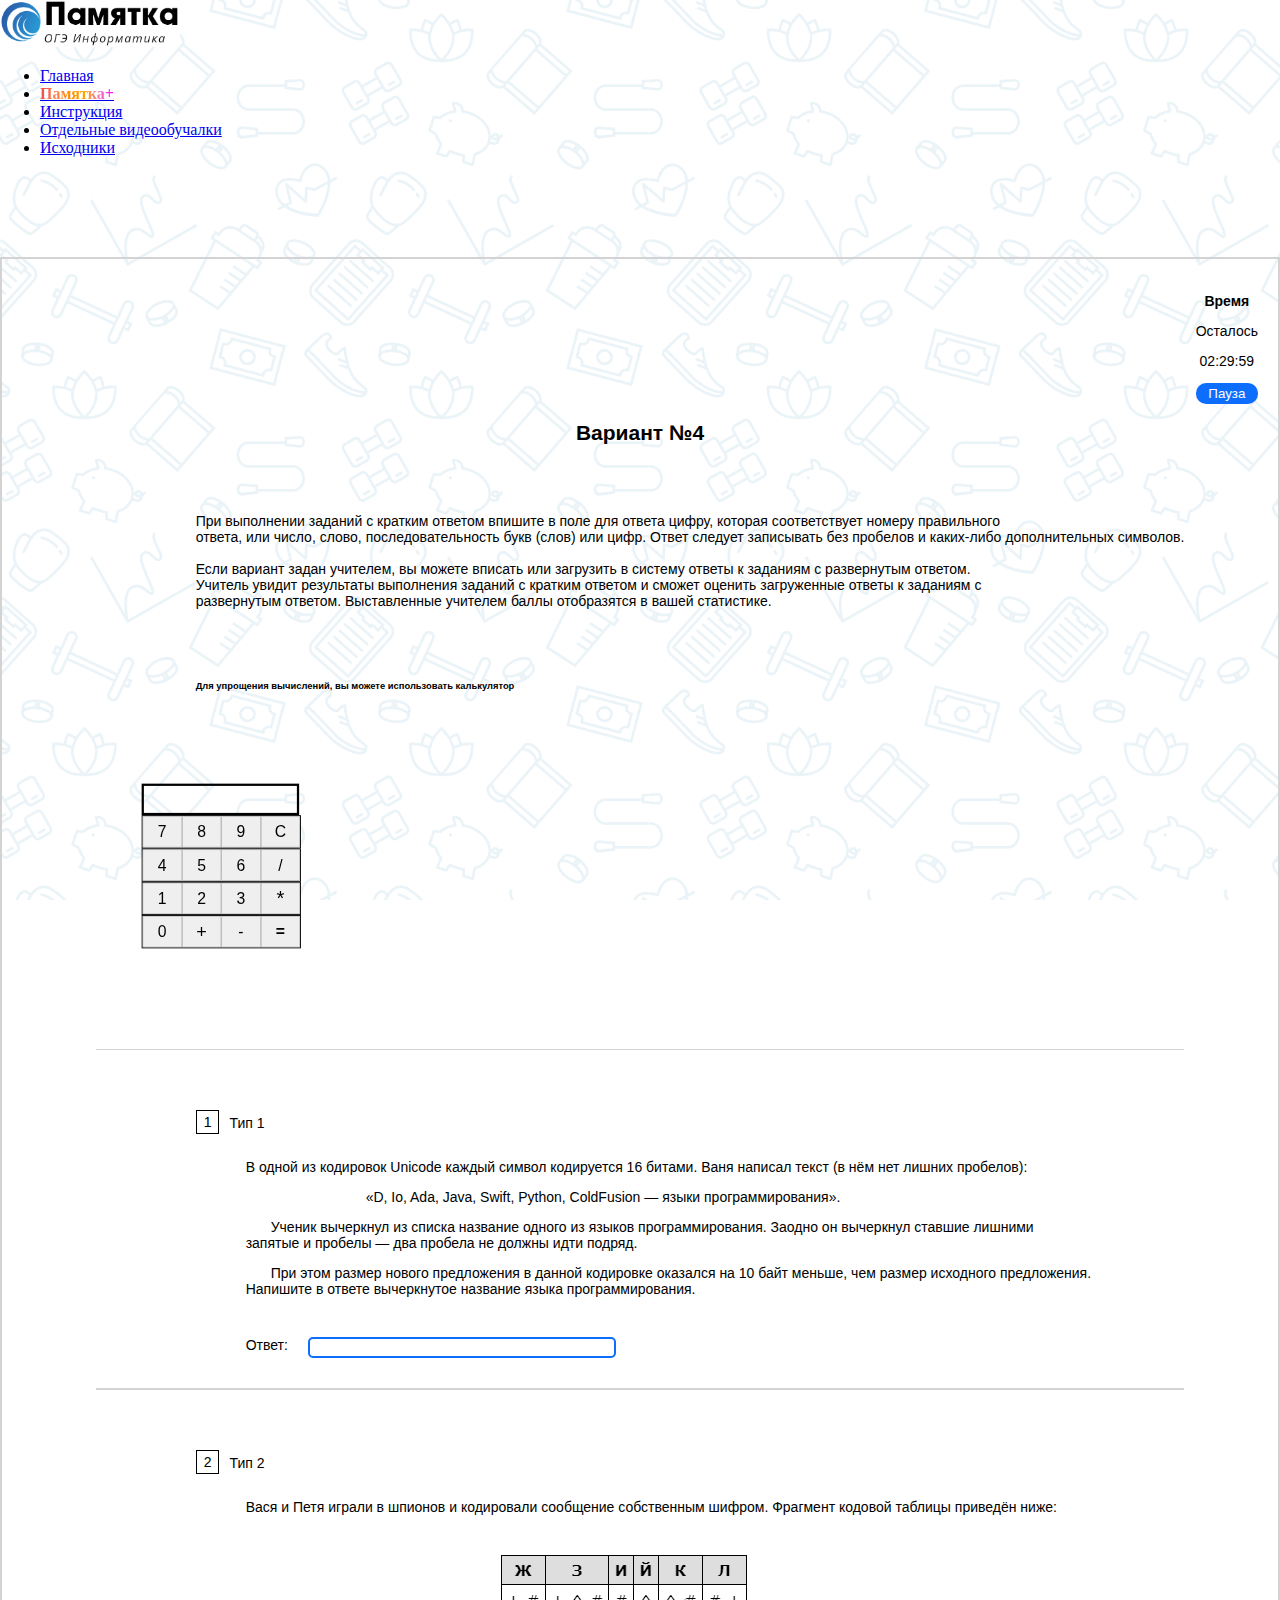
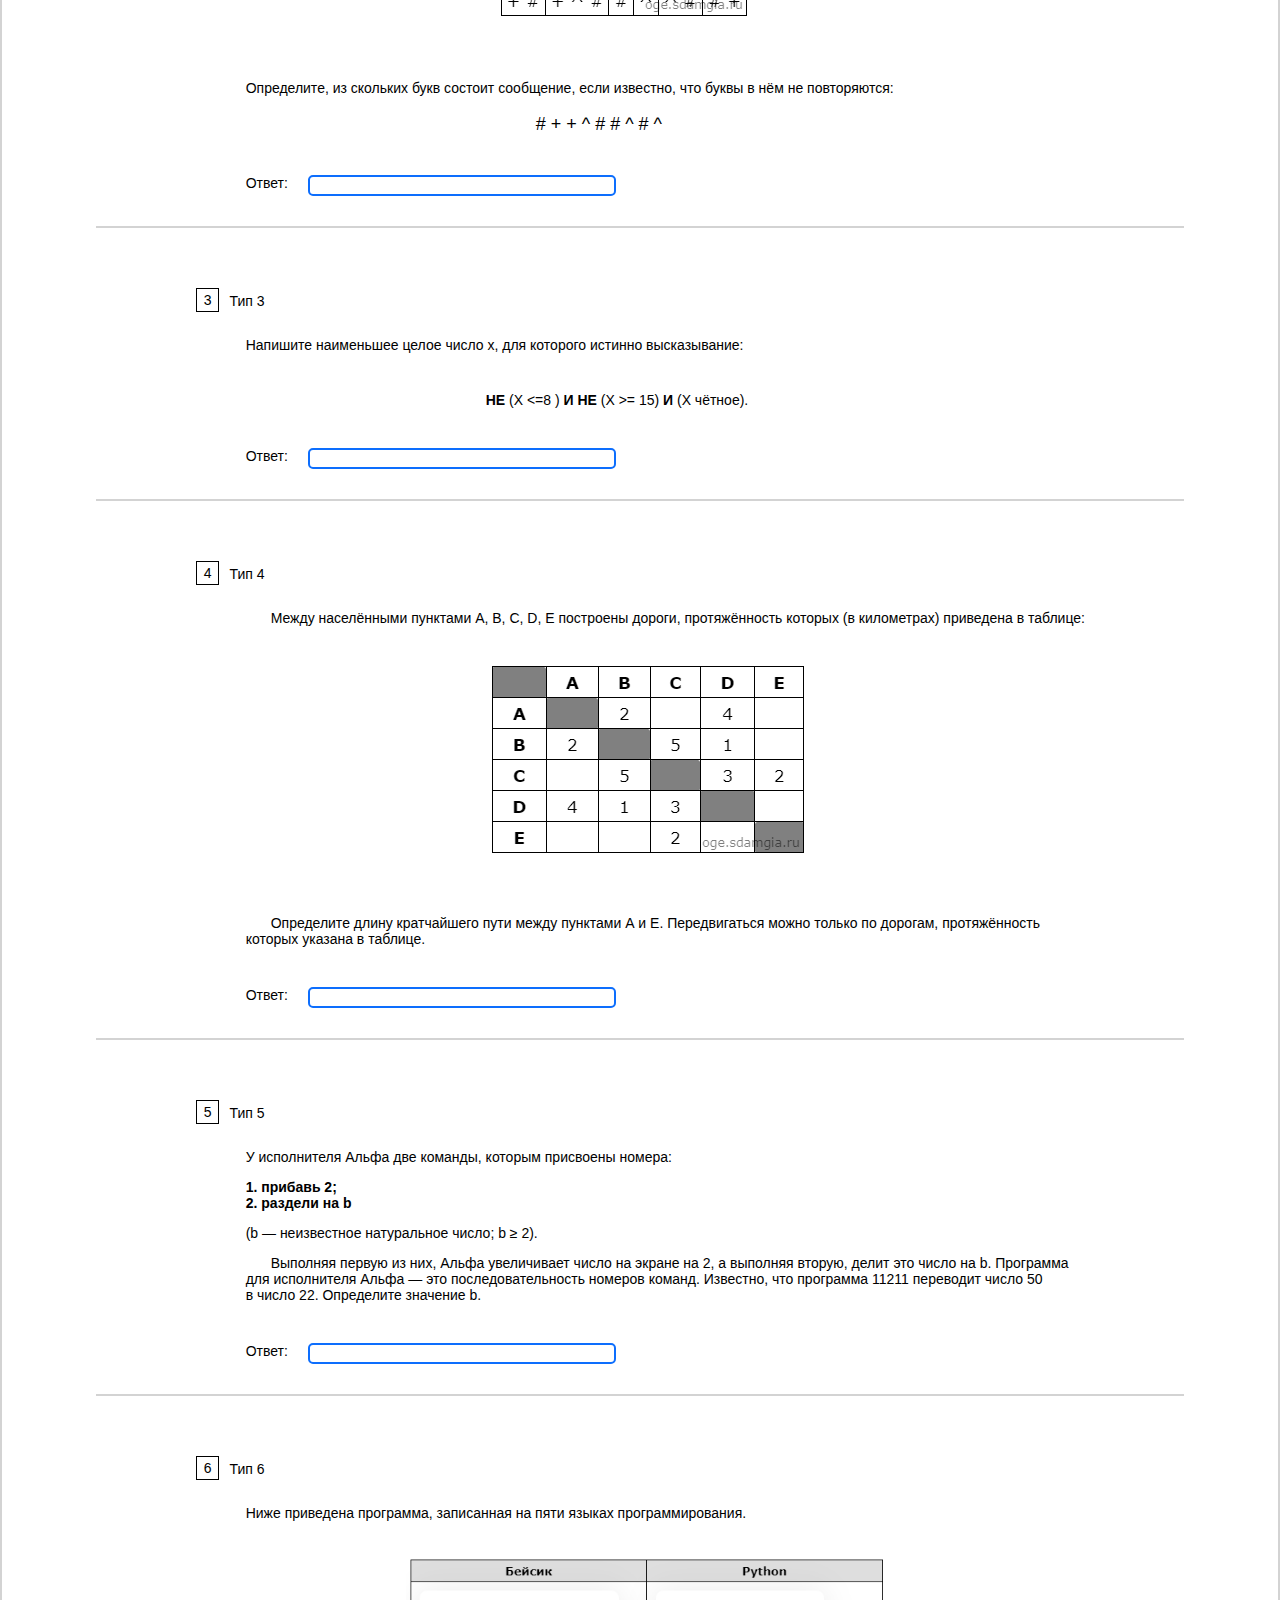
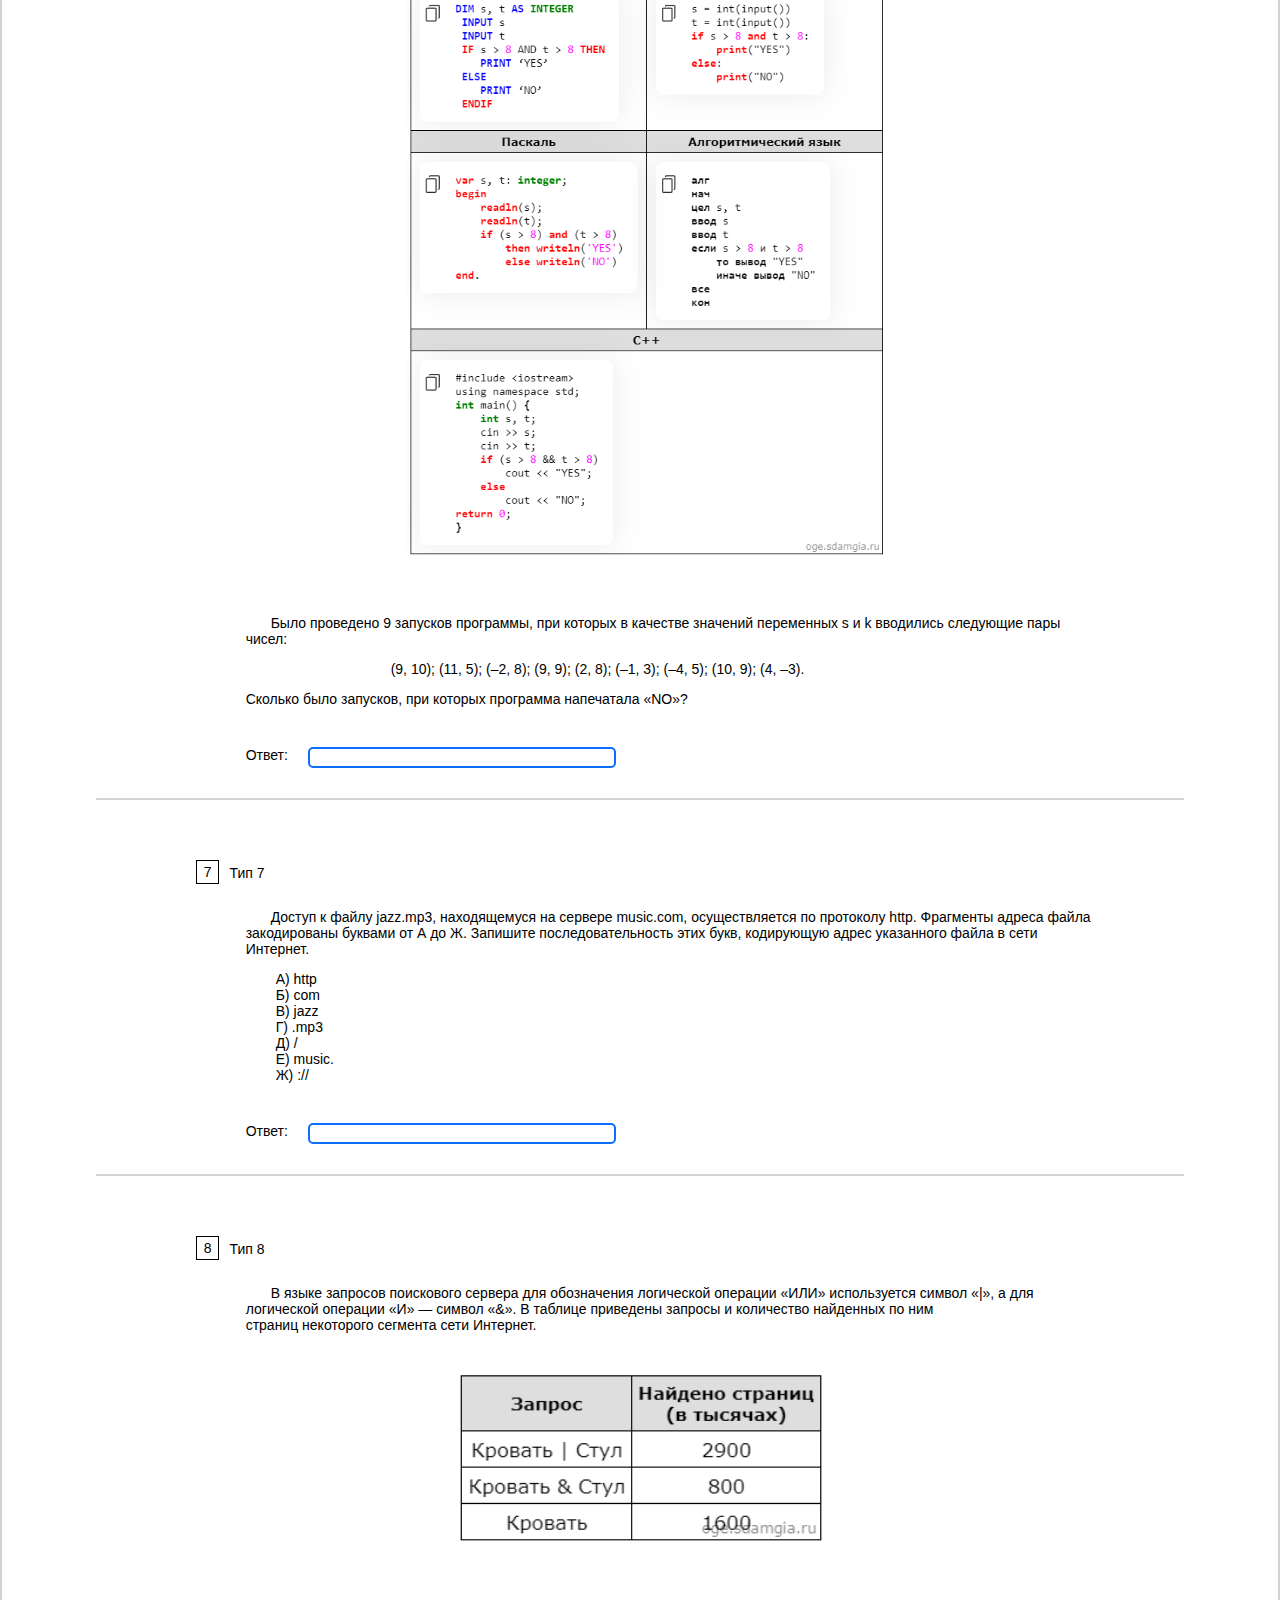
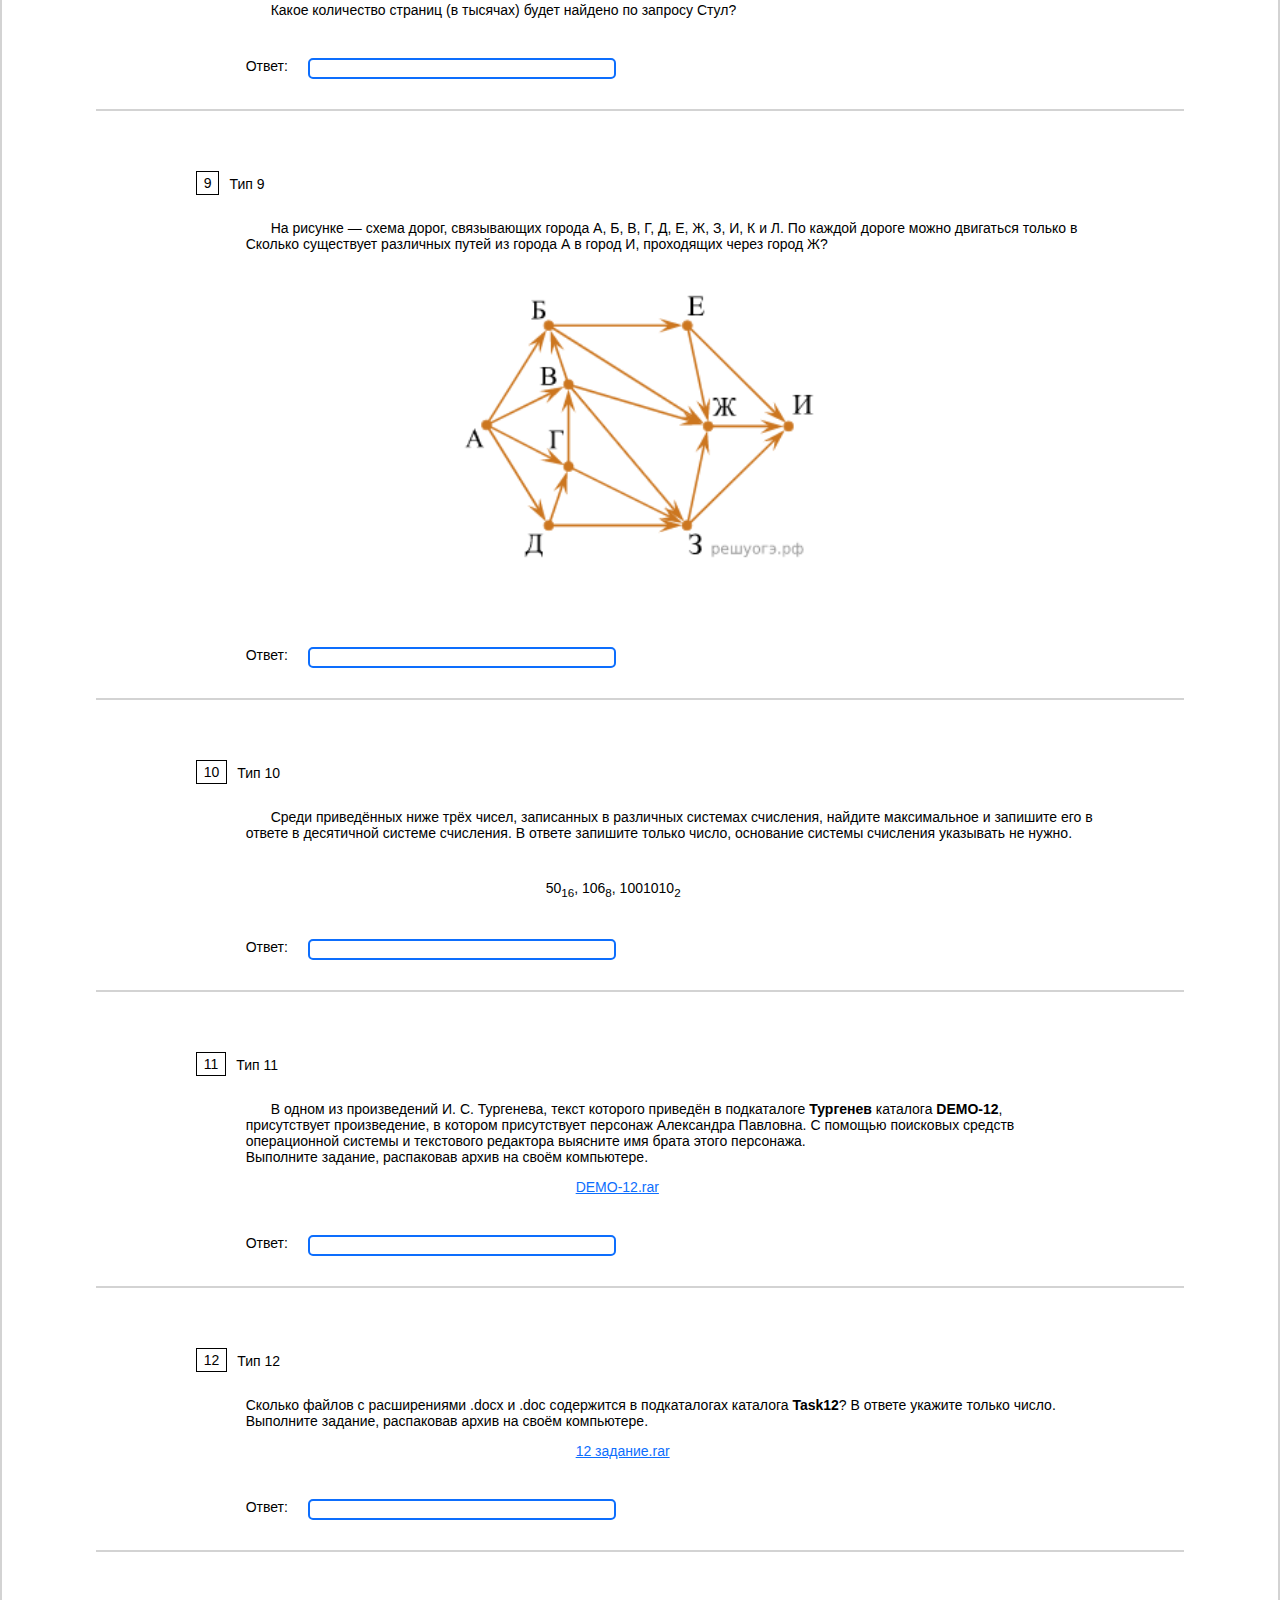
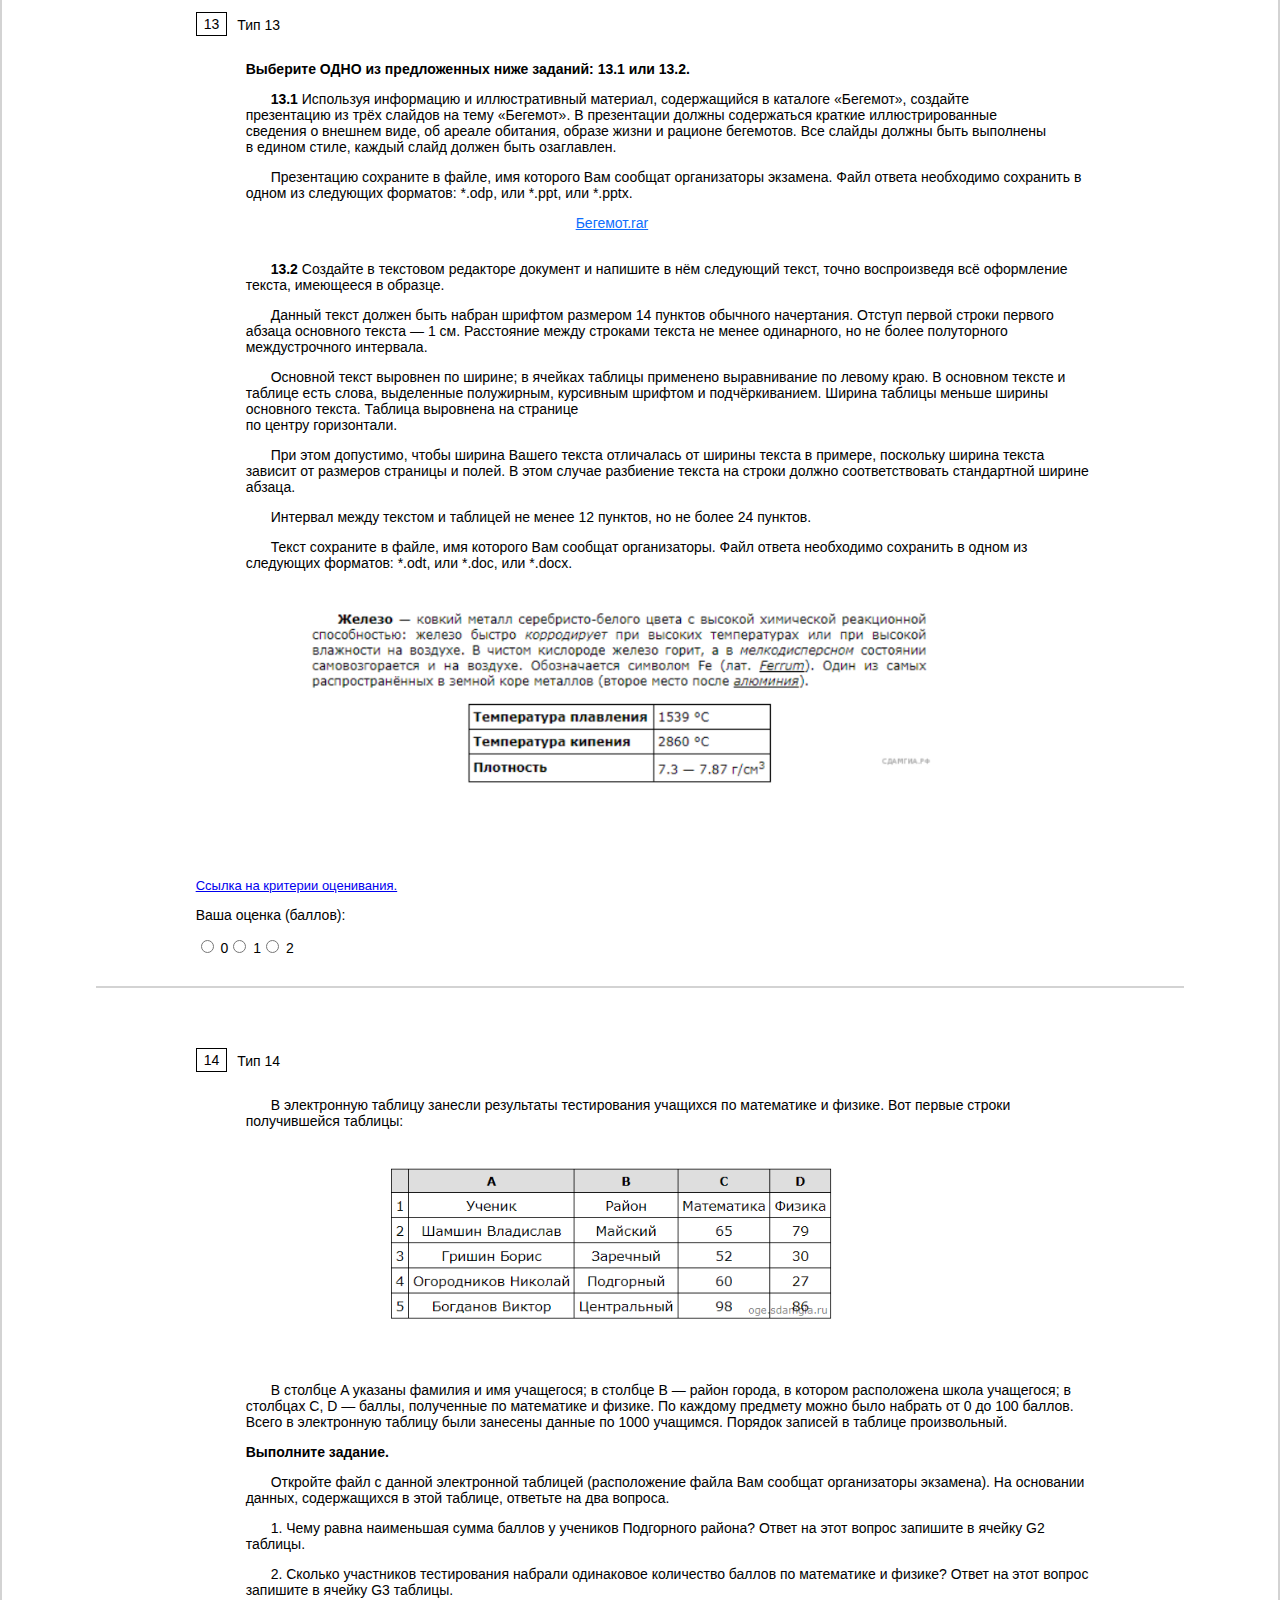
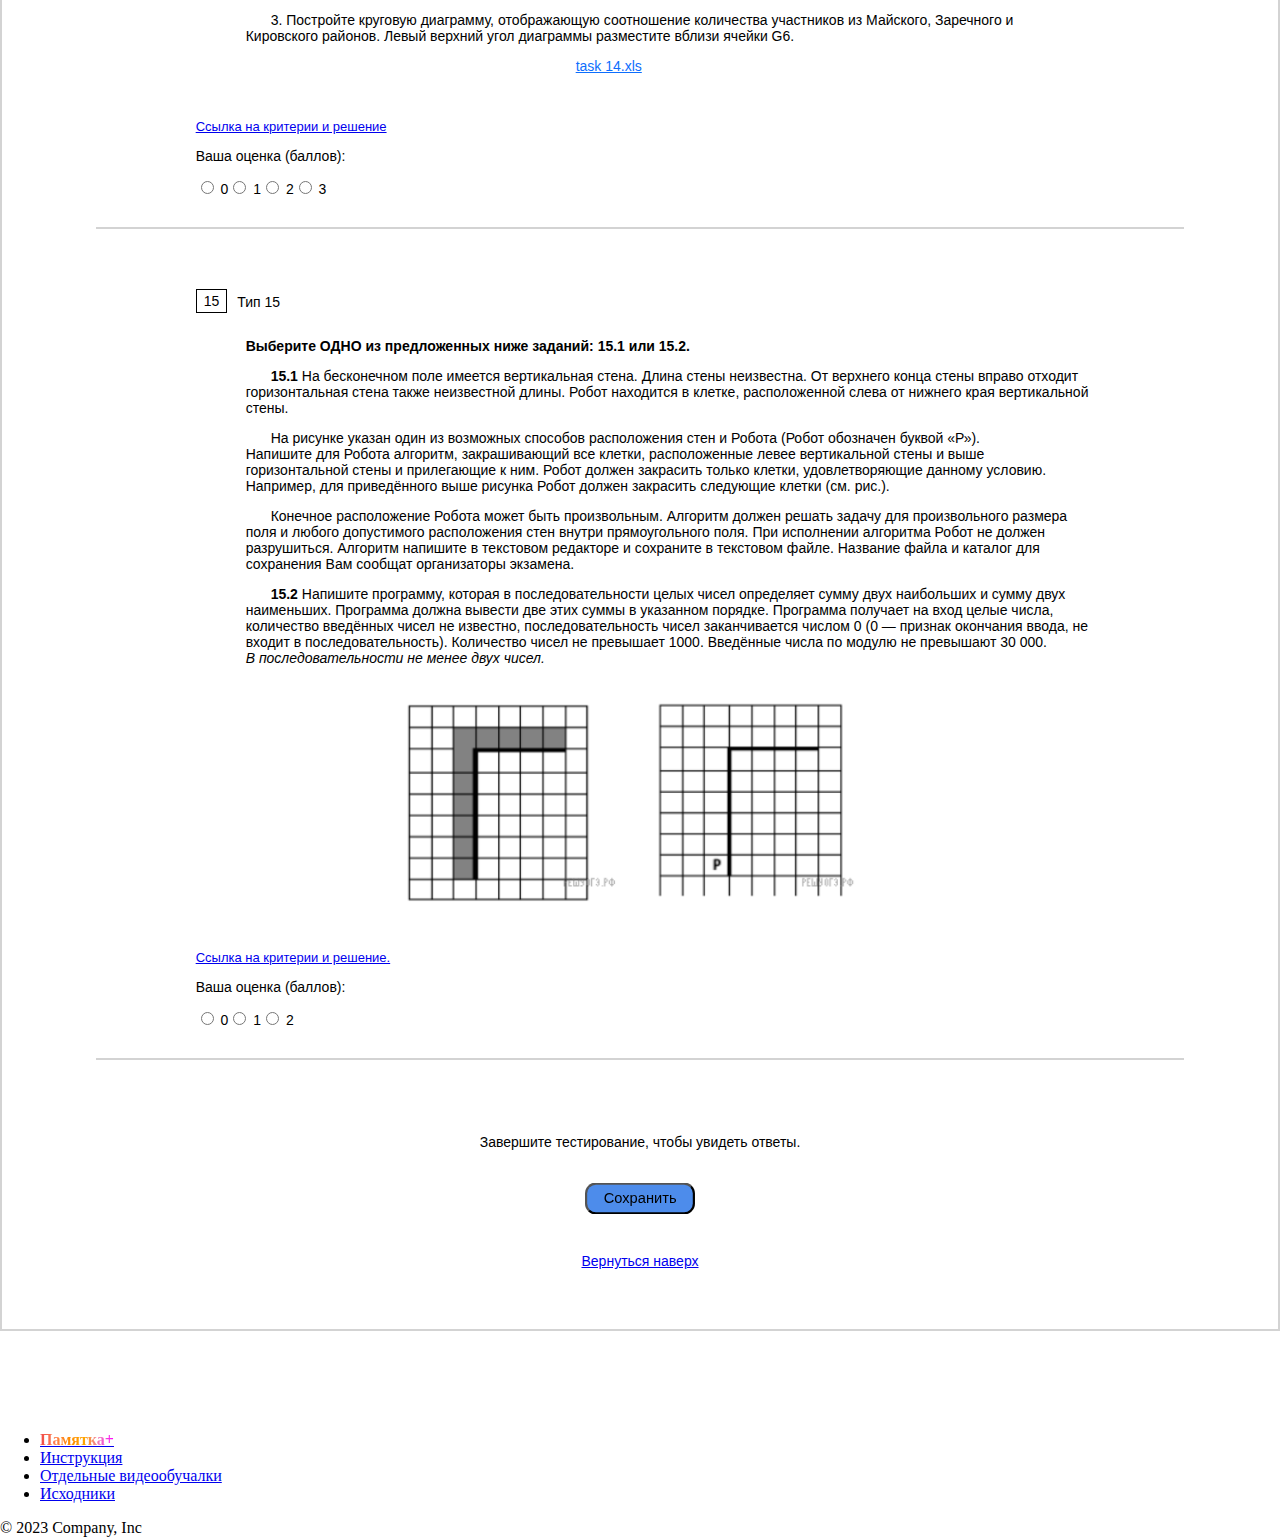
<file: test-4/index (7).html>
<!DOCTYPE html>
<html lang="en" dir="ltr">

<head>
    <meta charset="utf-8">
    <meta name="viewport" content="width=device-width; initial-scale=1">
    <title>Help-card OGE</title>
    <link rel="stylesheet" href="https://cdnjs.cloudflare.com/ajax/libs/font-awesome/6.0.0-beta3/css/all.min.css" integrity="sha512-Fo3rlrZj/k7ujTnHg4CGR2D7kSs0v4LLanw2qksYuRlEzO+tcaEPQogQ0KaoGN26/zrn20ImR1DfuLWnOo7aBA==" crossorigin="anonymous" referrerpolicy="no-referrer"
    />
    <link href="https://cdn.jsdelivr.net/npm/bootstrap@5.3.0-alpha3/dist/css/bootstrap.min.css" rel="stylesheet" integrity="sha384-KK94CHFLLe+nY2dmCWGMq91rCGa5gtU4mk92HdvYe+M/SXH301p5ILy+dN9+nJOZ" crossorigin="anonymous">
    <link rel="stylesheet" href="style (7).css">
    <script src="script (7).js" defer></script>
</head>

<body id="body">
    <div class="container-fluid" id="screen">
        <header class="d-flex flex-wrap justify-content-center py-3 mb-4 border-bottom">
            <a href="../main page/index.html" class="d-flex align-items-center mb-3 mb-md-0 me-md-auto text-dark text-decoration-none">
                <img src="assets/logo.png" id="dark-mode" alt="" width="180px" class="mb-3 mb-lg-0 me-4 mt-3 ms-lg-2 me-lg-1 mt-lg-0 img1">
            </a>
            <ul class="nav nav-pills mt-lg-1">
                <li class="nav-item ms-4 ms-lg-0"><a href="../main page/index.html" class="btn btn-md btn-primary fw-bold text-white pb-2" aria-current="page">Главная</a></li>
                <li class="nav-item"><a href="ССЫЛКА НА САЙТ" class="nav-link"><span class="span">Памятка+</span></a></li>
                <li class="nav-item"><a href="../reminder/index (2).html" class="nav-link">Инструкция</a></li>
                <li class="nav-item ms-2 ms-lg-0"><a href="../video guides/index (3).html" class="nav-link">Отдельные видеообучалки</a></li>
                <li class="nav-item"><a href="https://inf-oge.sdamgia.ru/" class="nav-link">Исходники</a></li>
            </ul>
        </header>
        <main>
            <div class="container1">
                <div class="time">
                    <p><b>Время</b></p>
                    <span>Осталось </span>
                    <p id="timer">02:30:00</p>
                    <button id="pauseButton" style="border-radius: 10px; background-color: #0d6efd; border: none; color: white; padding: 3px 5px 3px 5px;">Пауза</button>
                </div>
                <h2 class="vartext">Вариант №4</h2>
                <div class="topic">
                    <div class="textvar1">
                        При выполнении заданий с кратким ответом впишите в поле для ответа цифру, которая соответствует номеру правильного <br> ответа, или число, слово, последовательность букв (слов) или цифр. Ответ следует записывать без пробелов и
                        каких-либо дополнительных символов.
                        <br><br> Если вариант задан учителем, вы можете вписать или загрузить в систему ответы к заданиям с развернутым ответом.<br> Учитель увидит результаты выполнения заданий с кратким ответом и сможет оценить загруженные ответы к заданиям
                        с <br>развернутым ответом. Выставленные учителем баллы отобразятся в вашей статистике.
                    </div>
                    <h6 class="h6c">Для упрощения вычислений, вы можете использовать калькулятор</h6>
                    <div class="calculator">
                        <div class="output" style="border: 5px solid black; width: 350px; height: 70px; box-sizing: border-box; font-size: 45px; text-align: right; font-family: Arial;"></div>
                        <div class="string1" style="border: 2px solid black; width: 350px; height: 70px; display: flex;">
                            <button class="button" style="width: 25%; height: 100%; font-size: 35px;">7</button>
                            <button class="button" style="width: 25%; height: 100%; font-size: 35px;">8</button>
                            <button class="button" style="width: 25%; height: 100%; font-size: 35px;">9</button>
                            <button class="reset" style="width: 25%; height: 100%; font-size: 35px;">C</button>
                        </div>
                        <div class="string2" style="border: 2px solid black; width: 350px; height: 70px; display: flex;">
                            <button class="button" style="width: 25%; height: 100%; font-size: 35px;">4</button>
                            <button class="button" style="width: 25%; height: 100%; font-size: 35px;">5</button>
                            <button class="button" style="width: 25%; height: 100%; font-size: 35px;">6</button>
                            <button class="button" style="width: 25%; height: 100%; font-size: 35px;">/</button>
                        </div>
                        <div class="string3" style="border: 2px solid black; width: 350px; height: 70px; display: flex;">
                            <button class="button" style="width: 25%; height: 100%; font-size: 35px;">1</button>
                            <button class="button" style="width: 25%; height: 100%; font-size: 35px;">2</button>
                            <button class="button" style="width: 25%; height: 100%; font-size: 35px;">3</button>
                            <button class="button" style="width: 25%; height: 100%; font-size: 45px;">*</button>
                        </div>
                        <div class="string4" style="border: 2px solid black; width: 350px; height: 70px; display: flex;">
                            <button class="button" style="width: 25%; height: 100%; font-size: 35px;">0</button>
                            <button class="button" style="width: 25%; height: 100%; font-size: 40px;">+</button>
                            <button class="button" style="width: 25%; height: 100%; font-size: 35px;">-</button>
                            <button class="result" style="width: 25%; height: 100%; font-size: 35px;"><b>=</b></button>
                        </div>
                    </div>
                    <div class="exercise1">
                        <div class="ex">
                            <div class="z">
                                <div class="d" style="padding: 3px 7px 3px 7px; box-sizing: border-box;">1</div>
                                <div style="margin: 5px 0px 0px 10px;">Тип 1</div>
                            </div>
                            <div class="text">
                                <p>В одной из кодировок Unicode каждый символ кодируется 16 битами. Ваня написал текст (в нём нет лишних пробелов):</p>
                                <div>
                                    <p class="kt1" style="padding-left: 120px;">«D, Io, Ada, Java, Swift, Python, ColdFusion — языки программирования».</p>
                                </div>
                                <p style="text-indent: 25px;"> Ученик вычеркнул из списка название одного из языков программирования. Заодно он вычеркнул ставшие лишними <br> запятые и пробелы — два пробела не должны идти подряд.</p>
                                <p style="text-indent: 25px;"> При этом размер нового предложения в данной кодировке оказался на 10 байт меньше, чем размер исходного предложения.<br> Напишите в ответе вычеркнутое название языка программирования.</p>
                            </div>
                            <div class="inp">
                                <span>Ответ:</span><input type="text" name="task1" id="task1">
                            </div>
                        </div>
                    </div>
                    <div class="exercise2">
                        <div class="ex">
                            <div class="z">
                                <div class="d" style="padding: 3px 7px 3px 7px; box-sizing: border-box;">2</div>
                                <div style="margin: 5px 0px 0px 10px;">Тип 2</div>
                            </div>
                            <div class="text">
                                <p>Вася и Петя играли в шпионов и кодировали сообщение собственным шифром. Фрагмент кодовой таблицы приведён ниже:</p>
                                <img class="imgm1" src="assets/task2.png">
                                <p>Определите, из скольких букв состоит сообщение, если известно, что буквы в нём не повторяются:</p>
                                <p class="pass-p2"># + + ^ # # ^ # ^</p>
                            </div>
                            <div class="inp">
                                <span>Ответ:</span><input type="text" name="task2" id="task2">
                            </div>
                        </div>
                    </div>
                    <div class="exercise3">
                        <div class="ex">
                            <div class="z">
                                <div class="d" style="padding: 3px 7px 3px 7px; box-sizing: border-box;">3</div>
                                <div style="margin: 5px 0px 0px 10px;">Тип 3</div>
                            </div>
                            <div class="text">
                                <p>Напишите наименьшее целое число x, для которого истинно высказывание:</p>
                                <p class="kt2"><b>НЕ</b> (X
                                    <=8 ) <b>И НЕ</b> (X >= 15) <b>И</b> (X чётное).</p>
                            </div>
                            <div class="inp">
                                <span>Ответ:</span><input type="text" name="task3" id="task3">
                            </div>
                        </div>
                    </div>
                    <div class="exercise4">
                        <div class="ex">
                            <div class="z">
                                <div class="d" style="padding: 3px 7px 3px 7px; box-sizing: border-box;">4</div>
                                <div style="margin: 5px 0px 0px 10px;">Тип 4</div>
                            </div>
                            <div class="text">
                                <p style="text-indent: 25px;">Между населёнными пунктами А, В, С, D, Е построены дороги, протяжённость которых (в километрах) приведена в таблице:</p>
                                <img class="imgm2" src="assets/task4.png">
                                <p style="text-indent: 25px;">Определите длину кратчайшего пути между пунктами А и E. Передвигаться можно только по дорогам, протяжённость<br> которых указана в таблице.</p>
                            </div>
                            <div class="inp">
                                <span>Ответ:</span><input type="text" name="task4" id="task4">
                            </div>
                        </div>
                    </div>
                    <div class="exercise5">
                        <div class="ex">
                            <div class="z">
                                <div class="d" style="padding: 3px 7px 3px 7px; box-sizing: border-box;">5</div>
                                <div style="margin: 5px 0px 0px 10px;">Тип 5</div>
                            </div>
                            <div class="text">
                                <p>У исполнителя Альфа две команды, которым присвоены номера:</p>
                                <p><b>1. прибавь 2;<br>

                                    2. раздели на b</b></p>
                                <p>(b — неизвестное натуральное число; b ≥ 2).</p>
                                <p style="text-indent: 25px;">Выполняя первую из них, Альфа увеличивает число на экране на 2, а выполняя вторую, делит это число на b. Программа<br> для исполнителя Альфа — это последовательность номеров команд. Известно, что программа 11211 переводит
                                    число 50 <br>в число 22. Определите значение b.</p>
                            </div>
                            <div class="inp">
                                <span>Ответ:</span><input type="text" name="task5" id="task5">
                            </div>
                        </div>
                    </div>
                    <div class="exercise6">
                        <div class="ex">
                            <div class="z">
                                <div class="d" style="padding: 3px 7px 3px 7px; box-sizing: border-box;">6</div>
                                <div style="margin: 5px 0px 0px 10px;">Тип 6</div>
                            </div>
                            <div class="text">
                                <p>Ниже приведена программа, записанная на пяти языках программирования.</p>
                                <img class="imgm3" src="assets/task6.png" width="480px">
                                <p style="text-indent: 25px;">Было проведено 9 запусков программы, при которых в качестве значений переменных s и k вводились следующие пары<br> чисел:</p>
                                <p class="kt3">(9, 10); (11, 5); (–2, 8); (9, 9); (2, 8); (–1, 3); (–4, 5); (10, 9); (4, –3).</p>
                                <p>Сколько было запусков, при которых программа напечатала «NO»?</p>
                            </div>
                            <div class="inp">
                                <span>Ответ:</span><input type="text" name="task6" id="task6">
                            </div>
                        </div>
                    </div>
                    <div class="exercise7">
                        <div class="ex">
                            <div class="z">
                                <div class="d" style="padding: 3px 7px 3px 7px; box-sizing: border-box;">7</div>
                                <div style="margin: 5px 0px 0px 10px;">Тип 7</div>
                            </div>
                            <div class="text">
                                <p style="text-indent: 25px;">Доступ к файлу jazz.mp3, находящемуся на сервере music.com, осуществляется по протоколу http. Фрагменты адреса файла <br> закодированы буквами от А до Ж. Запишите последовательность этих букв, кодирующую адрес указанного
                                    файла в сети <br>Интернет.</p>
                                <div style="margin-left: 30px;">
                                    <p>А) http<br> Б) com
                                        <br> В) jazz
                                        <br> Г) .mp3
                                        <br> Д) /
                                        <br> Е) music.
                                        <br> Ж) ://
                                    </p>
                                </div>
                            </div>
                            <div class="inp">
                                <span>Ответ:</span><input type="text" name="task7" id="task7">
                            </div>
                        </div>
                    </div>
                    <div class="exercise8">
                        <div class="ex">
                            <div class="z">
                                <div class="d" style="padding: 3px 7px 3px 7px; box-sizing: border-box;">8</div>
                                <div style="margin: 5px 0px 0px 10px;">Тип 8</div>
                            </div>
                            <div class="text">
                                <p style="text-indent: 25px;">В языке запросов поискового сервера для обозначения логической операции «ИЛИ» используется символ «|», а для<br> логической операции «И» — символ «&». В таблице приведены запросы и количество найденных по ним <br>страниц
                                    некоторого сегмента сети Интернет.</p>
                                <img class="imgm4" src="assets/task8.png" width="370px">
                                <p style="text-indent: 25px;">Какое количество страниц (в тысячах) будет найдено по запросу Стул?</p>
                            </div>
                            <div class="inp">
                                <span>Ответ:</span><input type="text" name="task8" id="task8">
                            </div>
                        </div>
                    </div>
                    <div class="exercise9">
                        <div class="ex">
                            <div class="z">
                                <div class="d" style="padding: 3px 7px 3px 7px; box-sizing: border-box;">9</div>
                                <div style="margin: 5px 0px 0px 10px;">Тип 9</div>
                            </div>
                            <div class="text">
                                <p style="text-indent: 25px;">На рисунке — схема дорог, связывающих города А, Б, В, Г, Д, Е, Ж, З, И, К и Л. По каждой дороге можно двигаться только в<br> Сколько существует различных путей из города А в город И, проходящих через город Ж?
                                </p>
                                <img class="imgm5" src="assets/task9.png" width="360px">
                            </div>
                            <div class="inp">
                                <span>Ответ:</span><input type="text" name="task9" id="task9">
                            </div>
                        </div>
                    </div>
                    <div class="exercise10">
                        <div class="ex">
                            <div class="z">
                                <div class="d" style="padding: 3px 7px 3px 7px; box-sizing: border-box;">10</div>
                                <div style="margin: 5px 0px 0px 10px;">Тип 10</div>
                            </div>
                            <div class="text">
                                <p style="text-indent: 25px;">Среди приведённых ниже трёх чисел, записанных в различных системах счисления, найдите максимальное и запишите его в <br>ответе в десятичной системе счисления. В ответе запишите только число, основание системы счисления
                                    указывать не нужно.</p>
                                <p class="kt4">50<sub>16</sub>, 106<sub>8</sub>, 1001010<sub>2</sub></p>
                            </div>
                            <div class="inp">
                                <span>Ответ:</span><input type="text" name="task10" id="task10">
                            </div>
                        </div>
                    </div>
                    <div class="exercise11">
                        <div class="ex">
                            <div class="z">
                                <div class="d" style="padding: 3px 7px 3px 7px; box-sizing: border-box;">11</div>
                                <div style="margin: 5px 0px 0px 10px;">Тип 11</div>
                            </div>
                            <div class="text">
                                <p style="text-indent: 25px;">В одном из произведений И. С. Тургенева, текст которого приведён в подкаталоге <b>Тургенев</b> каталога <b>DEMO-12</b>,<br> присутствует произведение, в котором присутствует персонаж Александра Павловна. С помощью поисковых
                                    средств
                                    <br>операционной системы и текстового редактора выясните имя брата этого персонажа.<br> Выполните задание, распаковав архив на своём компьютере.</p>
                                <a class="kt5" href="files/DEMO-12.rar" download style="color: #0d6efd;">DEMO-12.rar</a>
                            </div>
                            <div class="inp">
                                <span>Ответ:</span><input type="text" name="task11" id="task11">
                            </div>
                        </div>
                    </div>
                    <div class="exercise12">
                        <div class="ex">
                            <div class="z">
                                <div class="d" style="padding: 3px 7px 3px 7px; box-sizing: border-box;">12</div>
                                <div style="margin: 5px 0px 0px 10px;">Тип 12</div>
                            </div>
                            <div class="text">
                                <p>Сколько файлов с расширениями .docx и .doc содержится в подкаталогах каталога <b>Task12</b>? В ответе укажите только число.<br> Выполните задание, распаковав архив на своём компьютере.</p>
                                <a class="kt6" href="files/Task12.rar" download style="color: #0d6efd;">12 задание.rar</a>
                            </div>
                            <div class="inp">
                                <span>Ответ:</span><input type="text" name="task12" id="task12">
                            </div>
                        </div>
                    </div>
                    <div class="exercise13">
                        <div class="ex">
                            <div class="z">
                                <div class="d" style="padding: 3px 7px 3px 7px; box-sizing: border-box;">13</div>
                                <div style="margin: 5px 0px 0px 10px;">Тип 13</div>
                            </div>
                            <div class="text">
                                <p><b>Выберите ОДНО из предложенных ниже заданий: 13.1 или 13.2.</b></p>
                                <p style="text-indent: 25px;"><b>13.1</b> Используя информацию и иллюстративный материал, содержащийся в каталоге «Бегемот», создайте<br>презентацию из трёх слайдов на тему «Бегемот». В презентации должны содержаться краткие иллюстрированные<br>сведения
                                    о внешнем виде, об ареале обитания, образе жизни и рационе бегемотов. Все слайды должны быть выполнены<br>в едином стиле, каждый слайд должен быть озаглавлен.</p>
                                <p style="text-indent: 25px;">Презентацию сохраните в файле, имя которого Вам сообщат организаторы экзамена. Файл ответа необходимо сохранить в<br>одном из следующих форматов: *.odp, или *.ppt, или *.pptx.</p>
                                <a class="kt7" href="files/Бегемот.rar" download style="color: #0d6efd;">Бегемот.rar</a><br><br>
                                <p style="text-indent: 25px;"><b>13.2</b> Создайте в текстовом редакторе документ и напишите в нём следующий текст, точно воспроизведя всё оформление<br>текста, имеющееся в образце.</p>
                                <p style="text-indent: 25px;">Данный текст должен быть набран шрифтом размером 14 пунктов обычного начертания. Отступ первой строки первого<br>абзаца основного текста — 1 см. Расстояние между строками текста не менее одинарного, но не более полуторного<br>междустрочного
                                    интервала.
                                </p>
                                <p style="text-indent: 25px;">Основной текст выровнен по ширине; в ячейках таблицы применено выравнивание по левому краю. В основном тексте и<br>таблице есть слова, выделенные полужирным, курсивным шрифтом и подчёркиванием. Ширина таблицы меньше ширины<br>основного
                                    текста. Таблица выровнена на странице<br>по центру горизонтали.</p>
                                <p style="text-indent: 25px;">При этом допустимо, чтобы ширина Вашего текста отличалась от ширины текста в примере, поскольку ширина текста<br>зависит от размеров страницы и полей. В этом случае разбиение текста на строки должно соответствовать стандартной
                                    ширине
                                    <br>абзаца.</p>
                                <p style="text-indent: 25px;">Интервал между текстом и таблицей не менее 12 пунктов, но не более 24 пунктов.</p>
                                <p style="text-indent: 25px;">Текст сохраните в файле, имя которого Вам сообщат организаторы. Файл ответа необходимо сохранить в одном из<br>следующих форматов: *.odt, или *.doc, или *.docx.</p>
                                <img class="imgm6" src="assets/task13.png" width="630px">
                            </div>
                            <br>
                            <br>
                            <p class="text-muted" style="font-size: 13px;" align="left"><a href="files/13.docx" download>Ссылка на критерии оценивания.</a></p>
                                <p align="left">Ваша оценка (баллов):</p>
                                <div class="inputs1" style="display: flex; justify-content: left;">
                                    <div class="form-check form-check-inline">
                                        <input class="form-check-input" name="countscre13" type="radio" id="inlineCheckbox131" value="option1" style="border: 1px solid dimgrey;">
                                        <label class="form-check-label" for="inlineCheckbox1">0</label>
                                    </div>
                                    <div class="form-check form-check-inline">
                                        <input class="form-check-input" name="countscre13" type="radio" id="inlineCheckbox132" value="option2" style="border: 1px solid dimgrey;">
                                        <label class="form-check-label" for="inlineCheckbox2">1</label>
                                    </div>
                                    <div class="form-check form-check-inline">
                                        <input class="form-check-input" name="countscre13" type="radio" id="inlineCheckbox133" value="option3" style="border: 1px solid dimgrey;">
                                        <label class="form-check-label" for="inlineCheckbox3">2</label>
                                    </div>
                                </div>
                        </div>
                    </div>
                    <div class="exercise14">
                        <div class="ex">
                            <div class="z">
                                <div class="d" style="padding: 3px 7px 3px 7px; box-sizing: border-box;">14</div>
                                <div style="margin: 5px 0px 0px 10px;">Тип 14</div>
                            </div>
                            <div class="text">
                                <p style="text-indent: 25px;">В электронную таблицу занесли результаты тестирования учащихся по математике и физике. Вот первые строки<br> получившейся таблицы: </p>
                                <img class="imgm7" src="assets/task14.png" width="450px">
                                <p style="text-indent: 25px;">В столбце A указаны фамилия и имя учащегося; в столбце B — район города, в котором расположена школа учащегося; в<br> столбцах C, D — баллы, полученные по математике и физике. По каждому предмету можно было набрать от 0
                                    до 100 баллов.<br> Всего в электронную таблицу были занесены данные по 1000 учащимся. Порядок записей в таблице произвольный.</p>
                                <p><b>Выполните задание.</b></p>
                                <p style="text-indent: 25px;">Откройте файл с данной электронной таблицей (расположение файла Вам сообщат организаторы экзамена). На основании <br>данных, содержащихся в этой таблице, ответьте на два вопроса.</p>
                                <p style="text-indent: 25px;">1. Чему равна наименьшая сумма баллов у учеников Подгорного района? Ответ на этот вопрос запишите в ячейку G2<br> таблицы.</p>
                                <p style="text-indent: 25px;">2. Сколько участников тестирования набрали одинаковое количество баллов по математике и физике? Ответ на этот вопрос<br> запишите в ячейку G3 таблицы.</p>
                                <p style="text-indent: 25px;">3. Постройте круговую диаграмму, отображающую соотношение количества участников из Майского, Заречного и <br>Кировского районов. Левый верхний угол диаграммы разместите вблизи ячейки G6.</p>
                                <a class="kt8" href="files/task19.xls" download style="color: #0d6efd;">task 14.xls</a>
                            </div>
                            <br>
                            <br>
                            <p class="text-muted" style="font-size: 13px;" align="left"><a href="files/14.docx" download>Ссылка на критерии и решение</a></p>
                                <p align="left">Ваша оценка (баллов):</p>
                                <div class="inputs1" style="display: flex; justify-content: left;">
                                    <div class="form-check form-check-inline">
                                        <input class="form-check-input" name="countscre14" type="radio" id="inlineCheckbox141" value="option1" style="border: 1px solid dimgrey;">
                                        <label class="form-check-label" for="inlineCheckbox1">0</label>
                                    </div>
                                    <div class="form-check form-check-inline">
                                        <input class="form-check-input" name="countscre14" type="radio" id="inlineCheckbox142" value="option2" style="border: 1px solid dimgrey;">
                                        <label class="form-check-label" for="inlineCheckbox2">1</label>
                                    </div>
                                    <div class="form-check form-check-inline">
                                        <input class="form-check-input" name="countscre14" type="radio" id="inlineCheckbox143" value="option3" style="border: 1px solid dimgrey;">
                                        <label class="form-check-label" for="inlineCheckbox3">2</label>
                                    </div>
                                    <div class="form-check form-check-inline">
                                        <input class="form-check-input" name="countscre14" type="radio" id="inlineCheckbox144" value="option3" style="border: 1px solid dimgrey;">
                                        <label class="form-check-label" for="inlineCheckbox3">3</label>
                                    </div>
                                </div>
                        </div>
                    </div>
                    <div class="exercise15">
                        <div class="ex">
                            <div class="z">
                                <div class="d" style="padding: 3px 7px 3px 7px; box-sizing: border-box;">15</div>
                                <div style="margin: 5px 0px 0px 10px;">Тип 15</div>
                            </div>
                            <div class="text">
                                <p><b>Выберите ОДНО из предложенных ниже заданий: 15.1 или 15.2.</b></p>
                                <p style="text-indent: 25px;"><b>15.1</b> На бесконечном поле имеется вертикальная стена. Длина стены неизвестна. От верхнего конца стены вправо отходит <br>горизонтальная стена также неизвестной длины. Робот находится в клетке, расположенной слева
                                    от нижнего края вертикальной<br> стены.</p>
                                <p style="text-indent: 25px;">На рисунке указан один из возможных способов расположения стен и Робота (Робот обозначен буквой «Р»).<br>Напишите для Робота алгоритм, закрашивающий все клетки, расположенные левее вертикальной стены и выше<br> горизонтальной
                                    стены и прилегающие к ним. Робот должен закрасить только клетки, удовлетворяющие данному условию.<br> Например, для приведённого выше рисунка Робот должен закрасить следующие клетки (см. рис.).</p>
                                <p style="text-indent: 25px;">Конечное расположение Робота может быть произвольным. Алгоритм должен решать задачу для произвольного размера<br> поля и любого допустимого расположения стен внутри прямоугольного поля. При исполнении алгоритма Робот не
                                    должен
                                    <br> разрушиться. Алгоритм напишите в текстовом редакторе и сохраните в текстовом файле. Название файла и каталог для<br> сохранения Вам сообщат организаторы экзамена.</p>
                                <p style="text-indent: 25px;"><b>15.2</b> Напишите программу, которая в последовательности целых чисел определяет сумму двух наибольших и сумму двух<br> наименьших. Программа должна вывести две этих суммы в указанном порядке. Программа получает на вход
                                    целые числа, <br>количество введённых чисел не известно, последовательность чисел заканчивается числом 0 (0 — признак окончания ввода, не<br> входит в последовательность). Количество чисел не превышает 1000. Введённые
                                    числа по модулю не превышают 30 000.<br><i>В последовательности не менее двух чисел.</i></p>
                                <img class="imgm9" src="assets/task15(2).png" width="450px">
                            </div>
                            <br>
                            <br>
                            <p class="text-muted" style="font-size: 13px;" align="left"><a href="files/15.docx" download>Ссылка на критерии и решение.</a></p>
                                <p align="left">Ваша оценка (баллов):</p>
                                <div class="inputs1" style="display: flex; justify-content: left;">
                                    <div class="form-check form-check-inline">
                                        <input class="form-check-input" name="countscre15" type="radio" id="inlineCheckbox151" value="option1" style="border: 1px solid dimgrey;">
                                        <label class="form-check-label" for="inlineCheckbox1">0</label>
                                    </div>
                                    <div class="form-check form-check-inline">
                                        <input class="form-check-input" name="countscre15" type="radio" id="inlineCheckbox152" value="option2" style="border: 1px solid dimgrey;">
                                        <label class="form-check-label" for="inlineCheckbox2">1</label>
                                    </div>
                                    <div class="form-check form-check-inline">
                                        <input class="form-check-input" name="countscre15" type="radio" id="inlineCheckbox153" value="option3" style="border: 1px solid dimgrey;">
                                        <label class="form-check-label" for="inlineCheckbox3">2</label>
                                    </div>
                                </div>
                        </div>
                    </div>
                </div>
                <div>
                    <p style="text-align: center; padding-top: 60px;">Завершите тестирование, чтобы увидеть ответы.</p>
                </div>
                <div>
                    <input type="button" value="Сохранить" id="getresults">
                    <p class="text-danger d-none" style="padding-top: 20px;">Заполните пожалуйста все поля ввода ответов!</p>
                </div>
                <div style="text-align: center; margin-top: 40px; margin-bottom: 60px;">
                    <a href="#top">Вернуться наверх</a>
                </div>
            </div>
            <div class="results d-none">
                <div class="flex">
                    <div class="flex2">
                        <h3>Вариант №4</h3>
                        <div class="divcross"><a class="cross" href="index (7).html"><i class="fas fa-times"></i></a></div>
                    </div>
                    <h2 id="yourmark">Ваша оценка <b></b></h2>
                </div>
                <h5 id="score">Набрано баллов: <b></b></h5>
                <p class="pass-p">Работа сдана:
                    <span id="date" style="font-size: 13px;"></span>
                </p>
                <div class="res">
                    <div class="box1">
                        <div class="info1">
                            <div class="testpartinfo">Тестовая часть</div>
                        </div>
                        <div class="testedpart">
                            <div class="num">
                                <ul>
                                    <li class="num0">№</li>
                                    <li class="num1">1</li>
                                    <li class="num2">2</li>
                                    <li class="num3">3</li>
                                    <li class="num4">4</li>
                                    <li class="num5">5</li>
                                    <li class="num6">6</li>
                                    <li class="num7">7</li>
                                    <li class="num8">8</li>
                                    <li class="num9">9</li>
                                    <li class="num10">10</li>
                                    <li class="num11">11</li>
                                    <li class="num12">12</li>
                                </ul>
                            </div>
                            <div class="youranswer">
                                <ul>
                                    <li class="ans0">Ваш ответ</li>
                                    <div class="containeryour">
                                        <!-- Сюда отрисовываются элементы списка ответов -->
                                    </div>
                                </ul>
                            </div>
                            <div class="rightans">
                                <ul>
                                    <li class="rans0">Правильный ответ</li>
                                    <li class="rans1">Ada</li>
                                    <li class="rans2">5</li>
                                    <li class="rans3">10</li>
                                    <li class="rans4">8</li>
                                    <li class="rans5">3</li>
                                    <li class="rans6">6</li>
                                    <li class="rans7">АЖЕБДВГ</li>
                                    <li class="rans8">2100</li>
                                    <li class="rans9">17</li>
                                    <li class="rans10">80</li>
                                    <li class="rans11">Сергей</li>
                                    <li class="rans12">5</li>
                                </ul>
                            </div>
                        </div>
                    </div>
                    <div class="box2">
                        <div class="info2">
                            <div class="expandedpartinfo">Развернутая часть</div>
                        </div>
                        <div class="expandedpart">
                            <div class="numex2">
                                <ul>
                                    <li class="numex0">№</li>
                                    <li class="num13">13</li>
                                    <li class="num14">14</li>
                                    <li class="num15">15</li>
                                </ul>
                            </div>
                            <div class="yourscore">
                                <ul>
                                    <li class="ansex0">Ваш балл</li>
                                    <li class="eans1 false">0</li>
                                    <li class="eans2 false">0</li>
                                    <li class="eans3 false">0</li>
                                </ul>
                            </div>
                            <div class="maxscore">
                                <ul>
                                    <li class="ransex0">Макс. балл</li>
                                    <li class="rans1">2</li>
                                    <li class="rans2">3</li>
                                    <li class="rans3">2</li>
                                </ul>
                            </div>
                        </div>
                    </div>
                </div>
            </div>
        </main>
        <footer class="py-3 my-5">
            <ul class="nav justify-content-center border-bottom pb-3 mb-3">
                <li class="nav-item"><a href="ССЫЛКА НА САЙТ" class="nav-link"><span class="span">Памятка+</span></a></li>
                <li class="nav-item"><a href="../reminder/index (2).html" class="nav-link">Инструкция</a></li>
                <li class="nav-item"><a href="../video guides/index (3).html" class="nav-link">Отдельные видеообучалки</a></li>
                <li class="nav-item"><a href="https://inf-oge.sdamgia.ru/" class="nav-link">Исходники</a></li>
            </ul>
            <p class="text-center text-muted">© 2023 Company, Inc</p>
        </footer>
        </div>
    </div>
</body>

</html>
</file>
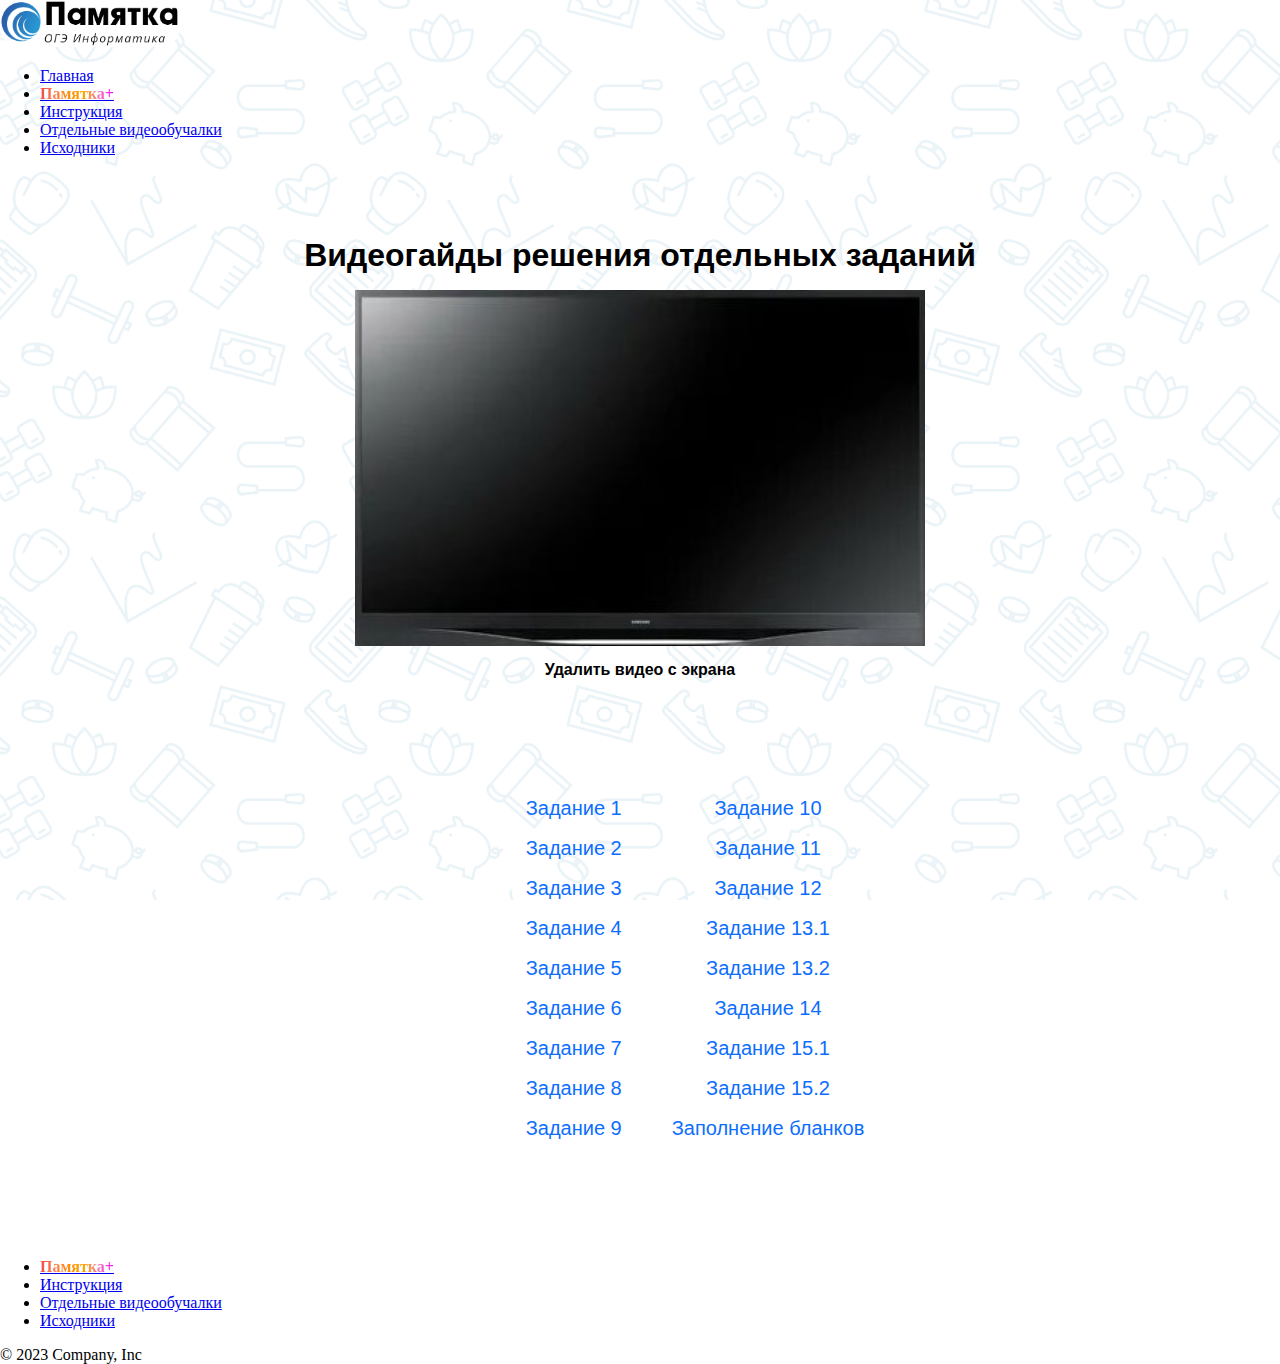
<file: video guides/index (3).html>
<!DOCTYPE html>
<html lang="en" dir="ltr">

<head>
    <meta charset="utf-8">
    <meta name="viewport" content="width=device-width; initial-scale=1">
    <title>Help-card OGE</title>
    <link rel="stylesheet" href="https://cdnjs.cloudflare.com/ajax/libs/font-awesome/6.0.0-beta3/css/all.min.css" integrity="sha512-Fo3rlrZj/k7ujTnHg4CGR2D7kSs0v4LLanw2qksYuRlEzO+tcaEPQogQ0KaoGN26/zrn20ImR1DfuLWnOo7aBA==" crossorigin="anonymous" referrerpolicy="no-referrer"
    />
    <link href="https://cdn.jsdelivr.net/npm/bootstrap@5.3.0-alpha3/dist/css/bootstrap.min.css" rel="stylesheet" integrity="sha384-KK94CHFLLe+nY2dmCWGMq91rCGa5gtU4mk92HdvYe+M/SXH301p5ILy+dN9+nJOZ" crossorigin="anonymous">
    <link rel="stylesheet" href="style (3).css">
    <script src="script (3).js" defer></script>
</head>

<body>
    <div class="container-fluid" id="screen">
        <header class="d-flex flex-wrap justify-content-center py-3 mb-4 border-bottom">
            <a href="../main page/index.html" class="d-flex align-items-center mb-3 mb-md-0 me-md-auto text-dark text-decoration-none">
                <img src="assets/logo.png" id="dark-mode" alt="" width="180px" class="mb-3 mb-lg-0 me-4 mt-3 ms-lg-2 me-lg-1 mt-lg-0 img1">
            </a>
            <ul class="nav nav-pills mt-lg-1">
                <li class="nav-item ms-4 ms-lg-0"><a href="../main page/index.html" class="btn btn-md btn-primary fw-bold text-white pb-2" aria-current="page">Главная</a></li>
                <li class="nav-item"><a href="ССЫЛКА НА САЙТ" class="nav-link"><span class="span">Памятка+</span></a></li>
                <li class="nav-item"><a href="../reminder/index (2).html" class="nav-link">Инструкция</a></li>
                <li class="nav-item ms-2 ms-lg-0"><a href="../video guides/index (3).html" class="nav-link">Отдельные видеообучалки</a></li>
                <li class="nav-item"><a href="https://inf-oge.sdamgia.ru/" class="nav-link">Исходники</a></li>
            </ul>
        </header>
        <main>
            <div class="container1">
                <div class="box12">
                    <h1>Видеогайды решения отдельных заданий<br>
                        <h4>(ссылки кликабельны)</h4>
                    </h1>
                    <div class="player">
                        <img src="assets/i.jpg" id="player" alt="">
                        <span class="text-muted" id="deletespan">Удалить видео с экрана</span>
                        <div class="iframes">
                            <!-- Здесь будет добавляться экран-->
                        </div>
                    </div>
                    <ul id="ul" class="ul">
                        <div class="ul1">
                            <!-- Здесь будут добавляться элементы -->
                        </div>
                        <div class="ul2">
                            <!-- Здесь будут добавляться элементы -->
                        </div>
                    </ul>
                </div>
            </div>
        </main>
        <footer class="py-3 my-5">
            <ul class="nav justify-content-center border-bottom pb-3 mb-3">
                <li class="nav-item"><a href="ССЫЛКА НА САЙТ" class="nav-link"><span class="span">Памятка+</span></a></li>
                <li class="nav-item"><a href="../reminder/index (2).html" class="nav-link">Инструкция</a></li>
                <li class="nav-item"><a href="../video guides/index (3).html" class="nav-link">Отдельные видеообучалки</a></li>
                <li class="nav-item"><a href="https://inf-oge.sdamgia.ru/" class="nav-link">Исходники</a></li>
            </ul>
            <p class="text-center text-muted">© 2023 Company, Inc</p>
        </footer>
        </div>
    </div>
</body>

</html>
</file>
<file: main page/style.css>
body {
    margin: 0;
    padding: 0;
    height: 100vh;
    width: 100%;
    background: url(assets/background.png) no-repeat center center fixed;
    -webkit-background-size: cover;
    -moz-background-size: cover;
    -o-background-size: cover;
    background-size: cover;
}

header {
    margin: 0;
    padding: 0
}

main {
    font-family: Verdana, Geneva, Tahoma, sans-serif;
}

.darkmode {
    background-color: rgb(135, 131, 131);
}

.container2 {
    background-color: lightgrey;
    border-radius: 15px;
    width: 100%;
    height: 380px;
    margin-top: 100px;
}

.container2 h2 {
    padding: 50px;
}

.vars {
    display: flex;
    font-size: 20px;
}

.vars a {
    text-decoration: none;
    color: black;
    transition: 0.4s;
}

.var1 a:hover,
.var2 a:hover,
.var3 a:hover,
.var4 a:hover {
    color: blue;
}

.p-1 {
    height: 400px;
}

.item,
.item3 {
    background-color: lightgrey;
}

.img1 {
    border-radius: 20px;
}

.img1:hover {
    cursor: pointer;
}

.slider {
    transform: scaleY(0.9);
}

.slider h5,
.slider p {
    font-weight: bold !important;
}
.container3 {
    margin-top: 140px;
    text-align: center;
}
.span {
    background: linear-gradient(to right, rgb(239, 72, 72), coral, darkorange, orange,#ef79bc, #FF00FF);
    font-weight: bold;
    -webkit-background-clip: text;
    -webkit-text-fill-color: transparent;
    color: #0B2349;
}
.carousel-inner img {
    width: 100%;
    filter: brightness(70%);
}

@media screen and (max-width: 576px) {
    .carousel-caption p,
    .carousel-caption h5 {
        font-size: 18px;
        font-weight: bold;
        padding-bottom: 30px;
    }
    .carousel-inner img {
        height: 320px;
        filter: brightness(65%);
    }
}
</file>
<file: test-1/style (4).css>
body {
    margin: 0;
    padding: 0;
    height: 100vh;
    width: 100%;
    overflow-x: hidden;
    background: url(assets/background.png) no-repeat center center fixed;
    -webkit-background-size: cover;
    -moz-background-size: cover;
    -o-background-size: cover;
    background-size: cover;
}

header {
    margin: 0;
    padding: 0
}

main {
    font-family: Verdana, Geneva, Tahoma, sans-serif !important;
}

.container1 {
    text-align: center;
    margin-top: 100px;
    border: 2px solid lightgrey;
    font-size: 14px;
    max-width: 1300px;
    margin: 100px auto;
}

.textvar1 {
    padding-left: 100px;
    text-align: left;
    margin-top: 50px;
}

.topic {
    display: flex;
    justify-content: center;
    flex-direction: column;
    justify-self: center;
}


/* Для блоков заданий */

.d {
    border: 1px solid black;
}

.z {
    display: flex;
    justify-self: left;
    margin: 60px 0px 0px 0px;
}

.text {
    margin: 25px 0px 0px 50px;
    text-align: left;
}

.inp {
    display: flex;
    justify-self: left;
    margin: 40px 0px 0px 50px;
}

.ex {
    border-bottom: 2px solid lightgrey;
    padding-left: 100px;
    padding-bottom: 30px;
}

.inp input {
    margin-left: 20px;
    border-radius: 5px;
    border: 2px solid #0d6efd;
    width: 300px;
}

input[type="button"] {
    border-radius: 10px;
    background-color: #4d8ceb;
    padding: 5px 15px;
    transition: 0.5s;
    margin-top: 20px;
    transform: scale(1.1);
}

input[type="button"]:hover {
    opacity: 0.8;
}

.imgm1 {
    margin: 20px 0px 40px 300px;
}

.imgm2 {
    margin: 20px 0px 40px 270px;
}

.kt2 {
    padding: 25px 0px 0px 270px;
}

.kt3 {
    padding: 0px 0px 0px 200px;
}

.kt4 {
    padding: 25px 0px 0px 280px
}

.imgm5,
.imgm4,
.imgm3 {
    margin: 20px 0px 40px 170px;
}

.imgm6 {
    margin: 20px 0px 40px 60px;
}

.kt5,
.kt6,
.kt7 {
    padding: 25px 0px 0px 320px;
}

.kt8 {
    padding: 25px 0px 0px 330px;
}

.imgm7 {
    margin: 20px 0px 40px 90px;
}

.imgm8 {
    margin: 20px 0px 40px 40px;
}

.imgm9 {
    margin: -670px 0px 0px -275px;
}

.imgm10 {
    margin: -1230px 0px 40px 10px;
}

.res,
.testedpart,
.expandedpart {
    display: flex;
    justify-content: center;
}

.results {
    background-color: rgb(236, 236, 236);
    width: 680px;
    position: fixed;
    top: 50%;
    left: 50%;
    transform: translate(-50%, -50%);
}

.results ul {
    list-style: none;
}

.info1,
.info2 {
    margin-left: 80px;
    margin-bottom: 10px;
}

.d-none {
    display: none;
}

.containeryour li,
.yourscore li {
    width: 100px;
    height: 24.8px;
}

.true {
    background-color: rgb(78, 210, 78);
}

.false {
    background-color: rgb(228, 77, 77);
}
.fiftyfifty {
    background-color: rgb(247, 247, 74);
}
.pass-p {
    padding-left: 20px;
}

.num0 {
    margin-bottom: 35px;
}

.youranswer {
    margin-left: 20px;
}

.ans0 {
    margin-bottom: 36px;
}

.rans0 {
    margin-bottom: 10px;
}

.expandedpart {
    margin-left: 20px;
}

.expandedpartinfo {
    margin-left: 15px;
}

.numex0 {
    margin-bottom: 35px;
}

.yourscore {
    margin-left: 20px;
}

.ansex0 {
    margin-bottom: 36px;
}

.ransex0 {
    margin-bottom: 10px;
}

.no-scroll {
    overflow-y: hidden;
}

.cross {
    text-decoration: none;
}

.fa-times {
    display: flex;
    justify-content: right;
    text-decoration: none;
    color: black;
    font-size: 30px;
    margin-right: 5px;
    margin-top: -40px;
}

.time {
    display: grid;
    flex-direction: column;
    justify-content: flex-end;
    margin: 20px 20px 0px 0px;
}

#pauseButton {
    transition: 0.5s;
}

#pauseButton:hover {
    opacity: 0.8;
}

.rans1,
.rans2,
.rans3,
.rans4,
.rans5,
.rans6,
.rans7,
.rans8,
.rans9,
.rans10,
.rans11,
.rans12,
.num1,
.num2,
.num3,
.num4,
.num5,
.num6,
.num7,
.num8,
.num9,
.num10,
.num11,
.num12 {
    margin-bottom: 1px;
}

#yourmark,
#score {
    margin: 20px 0px 20px 0px;
    text-align: center;
}
.span {
    background: linear-gradient(to right, rgb(239, 72, 72), coral, darkorange, orange,#ef79bc, #FF00FF);
    font-weight: bold;
    -webkit-background-clip: text;
    -webkit-text-fill-color: transparent;
    color: #0B2349;
}
.calculator {
    transform: scale(0.45);
    margin-top: -30px;
    margin-left: -350px;

}
.h6c {
    text-align: left;
     padding: 50px 0px 0px 100px;
}
.calculator button:hover {
    background-color: #64a2ff;
}
.exercise1 {
    border-top: 1px solid lightgrey;
}
/* медиа запросы */

@media screen and (max-width: 576px) {
    .container1 {
        margin: 10px;
        padding: 10px;
        margin-left: 10px;
        padding-left: 0px;
    }
    .calculator {
        margin: -50px 0px 0px 0px;
        transform: scale(0.55);
    }
    .h6c {
        text-align: left;
        padding: 40px 0px 0px 20px;
    }
    .textvar1 {
        padding-left: 20px;
        margin-top: 30px;
    }
    .kt1 {
        text-align: left;
        margin: 30px 0px 30px -100px;
    }
    .kt2,
    .kt3,
    .kt4,
    .kt5,
    .kt6,
    .kt7,
    .kt8 {
        padding: 0px 20px 0px 0px;
    }
    .imgm1 {
        width: 120px;
        margin: 0px 0px 20px 30px;
    }
    .imgm2 {
        width: 240px;
        margin: 0px 0px 20px 30px;
    }
    .imgm3 {
        width: 270px;
        margin: 0px 0px 20px 0px;
    }
    .imgm4 {
        width: 270px;
        margin: 0px 0px 20px 0px;
    }
    .imgm5 {
        width: 280px;
        margin: 0px 0px 20px 0px;
    }
    .imgm6 {
        width: 280px;
        margin: 0px 0px 20px 0px;
    }
    .imgm7,
    .imgm8 {
        width: 280px;
        margin: 0px 0px 20px 0px;
    }
    .imgm9 {
        width: 120px;
        margin: 0px 0px 0px 0px;
    }
    .imgm10 {
        width: 120px;
        margin: -145px 0px 0px 160px;
    }
    .text-muted {
        margin-left: 0px;
    }
    .topic {
        margin-left: 10px;
    }
    .text {
        margin-left: 13px;
    }
    .inp {
        margin-left: 20px;
    }
    .ex {
        padding-left: 13px;
    }
    .inp input {
        width: 100%;
    }
    .results {
        width: 100vh;
        height: 100vh;
        display: flex;
        flex-direction: column;
        font-size: 11px;
    }
    .res {
        display: flex;
        justify-content: center;
        flex-direction: column;
        margin-top: 0px;
    }
    .pass-p {
        padding-top: -40px;
        padding-left: 280px;
        padding-right: 280px;
        text-align: center;
    }
    .youranswer {
        margin-left: 25px;
        margin-right: 25px;
    }
    .rans0 {
        margin-bottom: 35px;
        margin-top: 1px;
    }
    .testpartinfo,
    .expandedpartinfo {
        margin-left: 280px;
        font-weight: bold;
    }
    .expandedpartinfo {
        margin-left: 270px;
    }
    .yourscore {
        margin-right: 0px;
        margin-bottom: 0px;
    }
    .ansex0,
    .ransex0 {
        margin-bottom: 2px;
        margin-bottom: 32px;
    }
    .maxscore {
        margin-left: -15px;
    }
    .numex2 {
        margin-left: -10px;
        margin-right: -20px;
    }
    .time {
        display: flex;
        flex-direction: column;
        align-items: center;
        margin: 0px 0px 0px 0px;
    }
    .vartext {
        margin-top: 20px;
    }
    #score {
        margin-top: -40px;
    }
    #yourmark {
        margin-left: 0px;
        margin-top: 10px;
    }
    .flex {
        margin-top: 70px;
        justify-content: center;
        display: flex;
        align-items: center;
        flex-direction: column;
    }
    .flex2 {
        display: flex;
        margin-left: 100px;
    }
    .fa-times {
        margin: 0px 0px 0px 80px;
    }
    .yourscore .ans1 {
        margin-top: 33px;
    }
    .containeryour li,
    .yourscore li {
        height: fit-content;
    }
    .rans1,
    .rans2,
    .rans3,
    .rans4,
    .rans5,
    .rans6,
    .rans7,
    .rans8,
    .rans9,
    .rans10,
    .rans11,
    .rans12,
    .num1,
    .num2,
    .num3,
    .num4,
    .num5,
    .num6,
    .num7,
    .num8,
    .num9,
    .num10,
    .num11,
    .num12 {
        margin-bottom: 0px;
    }
    .num {
        margin-left: 5px;
        margin-right: -25px;
    }
    .youranswer {
        margin-right: 0px;
        margin-bottom: 0px;
    }
    .rightans {
        margin-left: -15px;
    }
    .results {
        background-color: white;
    }
    .expandedpart {
        margin-left: -30px;
    }
}
</file>
<file: test-2/style (5).css>
body {
    margin: 0;
    padding: 0;
    height: 100vh;
    width: 100%;
    overflow-x: hidden;
    background: url(assets/background.png) no-repeat center center fixed;
    -webkit-background-size: cover;
    -moz-background-size: cover;
    -o-background-size: cover;
    background-size: cover;
}

header {
    margin: 0;
    padding: 0
}

main {
    font-family: Verdana, Geneva, Tahoma, sans-serif !important;
}

.container1 {
    text-align: center;
    margin-top: 100px;
    border: 2px solid lightgrey;
    font-size: 14px;
    max-width: 1300px;
    margin: 100px auto;
}

.textvar1 {
    padding-left: 100px;
    text-align: left;
    margin-top: 50px;
}

.topic {
    display: flex;
    justify-content: center;
    flex-direction: column;
    justify-self: center;
}


/* Для блоков заданий */

.d {
    border: 1px solid black;
}

.z {
    display: flex;
    justify-self: left;
    margin: 60px 0px 0px 0px;
}

.text {
    margin: 25px 0px 0px 50px;
    text-align: left;
}

.inp {
    display: flex;
    justify-self: left;
    margin: 40px 0px 0px 50px;
}

.ex {
    border-bottom: 2px solid lightgrey;
    padding-left: 100px;
    padding-bottom: 30px;
}

.inp input {
    margin-left: 20px;
    border-radius: 5px;
    border: 2px solid #0d6efd;
    width: 300px;
}

input[type="button"] {
    border-radius: 10px;
    background-color: #4d8ceb;
    padding: 5px 15px;
    transition: 0.5s;
    margin-top: 20px;
    transform: scale(1.1);
}

input[type="button"]:hover {
    opacity: 0.8;
}

.imgm1 {
    margin: 20px 0px 40px 250px;
}

.imgm2 {
    margin: 20px 0px 40px 65px;
}

.kt2 {
    padding: 25px 0px 0px 270px;
}

.kt3 {
    padding: 0px 0px 0px 200px;
}

.kt4 {
    padding: 25px 0px 0px 280px
}

.imgm5,
.imgm4,
.imgm3 {
    margin: 20px 0px 40px 170px;
}

.imgm6 {
    margin: 20px 0px 40px 60px;
}

.kt5,
.kt6,
.kt7 {
    padding: 25px 0px 0px 320px;
}

.kt8 {
    padding: 25px 0px 0px 330px;
}

.imgm7 {
    margin: 20px 0px 40px 200px;
}

.imgm8 {
    margin: 20px 0px 40px 200px;
}

.imgm9 {
    margin: -1100px 0px 0px 30px;
}

.res,
.testedpart,
.expandedpart {
    display: flex;
    justify-content: center;
}

.results {
    background-color: rgb(236, 236, 236);
    width: 680px;
    position: fixed;
    top: 50%;
    left: 50%;
    transform: translate(-50%, -50%);
}

.results ul {
    list-style: none;
}

.info1,
.info2 {
    margin-left: 80px;
    margin-bottom: 10px;
}

.d-none {
    display: none;
}

.containeryour li,
.yourscore li {
    width: 100px;
    height: 24.8px;
}

.true {
    background-color: rgb(78, 210, 78);
}

.false {
    background-color: rgb(228, 77, 77);
}
.fiftyfifty {
    background-color: rgb(247, 247, 74);
}
.pass-p {
    padding-left: 20px;
}

.num0 {
    margin-bottom: 35px;
}

.youranswer {
    margin-left: 20px;
}

.ans0 {
    margin-bottom: 36px;
}

.rans0 {
    margin-bottom: 10px;
}

.expandedpart {
    margin-left: 20px;
}

.expandedpartinfo {
    margin-left: 15px;
}

.numex0 {
    margin-bottom: 35px;
}

.yourscore {
    margin-left: 20px;
}

.ansex0 {
    margin-bottom: 36px;
}

.ransex0 {
    margin-bottom: 10px;
}

.no-scroll {
    overflow-y: hidden;
}

.cross {
    text-decoration: none;
}

.fa-times {
    display: flex;
    justify-content: right;
    text-decoration: none;
    color: black;
    font-size: 30px;
    margin-right: 5px;
    margin-top: -40px;
}

.time {
    display: grid;
    flex-direction: column;
    justify-content: flex-end;
    margin: 20px 20px 0px 0px;
}

#pauseButton {
    transition: 0.5s;
}

#pauseButton:hover {
    opacity: 0.8;
}

.rans1,
.rans2,
.rans3,
.rans4,
.rans5,
.rans6,
.rans7,
.rans8,
.rans9,
.rans10,
.rans11,
.rans12,
.num1,
.num2,
.num3,
.num4,
.num5,
.num6,
.num7,
.num8,
.num9,
.num10,
.num11,
.num12 {
    margin-bottom: 1px;
}

#yourmark,
#score {
    margin: 20px 0px 20px 0px;
    text-align: center;
}

.pex2 {
    padding-left: 295px;
}
.span {
    background: linear-gradient(to right, rgb(239, 72, 72), coral, darkorange, orange,#ef79bc, #FF00FF);
    font-weight: bold;
    -webkit-background-clip: text;
    -webkit-text-fill-color: transparent;
    color: #0B2349;
}
.calculator {
    transform: scale(0.45);
    margin-top: -30px;
    margin-left: -350px;

}
.h6c {
    text-align: left;
     padding: 50px 0px 0px 100px;
}
.calculator button:hover {
    background-color: #64a2ff;
}
.exercise1 {
    border-top: 1px solid lightgrey;
}
/* медиа запросы */

@media screen and (max-width: 576px) {
    .container1 {
        margin: 10px;
        padding: 10px;
        margin-left: 10px;
        padding-left: 0px;
    }
    .calculator {
        margin: -50px 0px 0px 0px;
        transform: scale(0.55);
    }
    .h6c {
        text-align: left;
        padding: 40px 0px 0px 20px;
    }
    .textvar1 {
        padding-left: 20px;
        margin-top: 30px;
    }
    .kt1 {
        text-align: left;
        margin: 30px 0px 30px -100px;
    }
    .kt2,
    .kt3,
    .kt4,
    .kt5,
    .kt6,
    .kt7,
    .kt8 {
        padding: 0px 20px 0px 0px;
    }
    .imgm1 {
        width: 200px;
        margin: 0px 0px 20px 30px;
    }
    .imgm2 {
        width: 270px;
        margin: 0px 0px 20px 0px;
    }
    .imgm3 {
        width: 270px;
        margin: 0px 0px 20px 0px;
    }
    .imgm4 {
        width: 270px;
        margin: 0px 0px 20px 0px;
    }
    .imgm5 {
        width: 280px;
        margin: 0px 0px 20px 0px;
    }
    .imgm6 {
        width: 280px;
        margin: 0px 0px 20px 0px;
    }
    .imgm7,
    .imgm8 {
        width: 280px;
        margin: 0px 0px 20px 0px;
    }
    .imgm9 {
        width: 280px;
        margin: 0px 0px 0px 0px;
    }
    .text-muted {
        margin-left: 0px;
    }
    .topic {
        margin-left: 10px;
    }
    .text {
        margin-left: 13px;
    }
    .inp {
        margin-left: 20px;
    }
    .ex {
        padding-left: 13px;
    }
    .pex2 {
        padding-left: 25px;
    }
    .inp input {
        width: 100%;
    }
    .results {
        width: 100vh;
        height: 100vh;
        display: flex;
        flex-direction: column;
        font-size: 11px;
    }
    .res {
        display: flex;
        justify-content: center;
        flex-direction: column;
        margin-top: 0px;
    }
    .pass-p {
        padding-top: -40px;
        padding-left: 280px;
        padding-right: 280px;
        text-align: center;
    }
    .youranswer {
        margin-left: 25px;
        margin-right: 25px;
    }
    .rans0 {
        margin-bottom: 35px;
        margin-top: 1px;
    }
    .testpartinfo,
    .expandedpartinfo {
        margin-left: 280px;
        font-weight: bold;
    }
    .expandedpartinfo {
        margin-left: 270px;
    }
    .yourscore {
        margin-right: 0px;
        margin-bottom: 0px;
    }
    .ansex0,
    .ransex0 {
        margin-bottom: 2px;
        margin-bottom: 32px;
    }
    .maxscore {
        margin-left: -15px;
    }
    .numex2 {
        margin-left: -10px;
        margin-right: -20px;
    }
    .time {
        display: flex;
        flex-direction: column;
        align-items: center;
        margin: 0px 0px 0px 0px;
    }
    .vartext {
        margin-top: 20px;
    }
    #score {
        margin-top: -40px;
    }
    #yourmark {
        margin-left: 0px;
        margin-top: 10px;
    }
    .flex {
        margin-top: 70px;
        justify-content: center;
        display: flex;
        align-items: center;
        flex-direction: column;
    }
    .flex2 {
        display: flex;
        margin-left: 100px;
    }
    .fa-times {
        margin: 0px 0px 0px 80px;
    }
    .yourscore .ans1 {
        margin-top: 33px;
    }
    .containeryour li,
    .yourscore li {
        height: fit-content;
    }
    .rans1,
    .rans2,
    .rans3,
    .rans4,
    .rans5,
    .rans6,
    .rans7,
    .rans8,
    .rans9,
    .rans10,
    .rans11,
    .rans12,
    .num1,
    .num2,
    .num3,
    .num4,
    .num5,
    .num6,
    .num7,
    .num8,
    .num9,
    .num10,
    .num11,
    .num12 {
        margin-bottom: 0px;
    }
    .num {
        margin-left: 5px;
        margin-right: -25px;
    }
    .youranswer {
        margin-right: 0px;
        margin-bottom: 0px;
    }
    .rightans {
        margin-left: -15px;
    }
    .results {
        background-color: white;
    }
    .expandedpart {
        margin-left: -30px;
    }
}
</file>
<file: test-3/style (6).css>
body {
    margin: 0;
    padding: 0;
    height: 100vh;
    width: 100%;
    overflow-x: hidden;
    background: url(assets/background.png) no-repeat center center fixed;
    -webkit-background-size: cover;
    -moz-background-size: cover;
    -o-background-size: cover;
    background-size: cover;
}

header {
    margin: 0;
    padding: 0
}

main {
    font-family: Verdana, Geneva, Tahoma, sans-serif !important;
}

.container1 {
    text-align: center;
    margin-top: 100px;
    border: 2px solid lightgrey;
    font-size: 14px;
    max-width: 1300px;
    margin: 100px auto;
}

.textvar1 {
    padding-left: 100px;
    text-align: left;
    margin-top: 50px;
}

.topic {
    display: flex;
    justify-content: center;
    flex-direction: column;
    justify-self: center;
}


/* Для блоков заданий */

.d {
    border: 1px solid black;
}

.z {
    display: flex;
    justify-self: left;
    margin: 60px 0px 0px 0px;
}

.text {
    margin: 25px 0px 0px 50px;
    text-align: left;
}

.inp {
    display: flex;
    justify-self: left;
    margin: 40px 0px 0px 50px;
}

.ex {
    border-bottom: 2px solid lightgrey;
    padding-left: 100px;
    padding-bottom: 30px;
}

.inp input {
    margin-left: 20px;
    border-radius: 5px;
    border: 2px solid #0d6efd;
    width: 300px;
}

input[type="button"] {
    border-radius: 10px;
    background-color: #4d8ceb;
    padding: 5px 15px;
    transition: 0.5s;
    margin-top: 20px;
    transform: scale(1.1);
}

input[type="button"]:hover {
    opacity: 0.8;
}

.imgm1 {
    margin: 20px 0px 40px 120px;
}

.imgm2 {
    margin: 20px 0px 40px 180px;
}

.kt2 {
    padding: 25px 0px 0px 270px;
}

.kt3 {
    padding: 0px 0px 0px 200px;
}

.kt4 {
    padding: 25px 0px 0px 280px
}

.imgm5,
.imgm4,
.imgm3 {
    margin: 20px 0px 40px 100px;
}

.imgm6 {
    margin: 20px 0px 40px 60px;
}

.kt5,
.kt6,
.kt7 {
    padding: 25px 0px 0px 320px;
}

.kt8 {
    padding: 25px 0px 0px 330px;
}

.pass-p2 {
    padding-left: 290px;
    font-size: 18px;
}

.imgm7 {
    margin: 20px 0px 40px 200px;
}

.imgm8 {
    margin: 20px 0px 40px 200px;
}

.imgm9 {
    margin: -1100px 0px 0px 0px;
}

.res,
.testedpart,
.expandedpart {
    display: flex;
    justify-content: center;
}

.results {
    background-color: rgb(236, 236, 236);
    width: 680px;
    position: fixed;
    top: 50%;
    left: 50%;
    transform: translate(-50%, -50%);
}

.results ul {
    list-style: none;
}

.info1,
.info2 {
    margin-left: 80px;
    margin-bottom: 10px;
}

.d-none {
    display: none;
}

.containeryour li,
.yourscore li {
    width: 100px;
    height: 24.8px;
}

.true {
    background-color: rgb(78, 210, 78);
}
.fiftyfifty {
    background-color: rgb(247, 247, 74);
}
.false {
    background-color: rgb(228, 77, 77);
}

.pass-p {
    padding-left: 20px;
}

.num0 {
    margin-bottom: 35px;
}

.youranswer {
    margin-left: 20px;
}

.ans0 {
    margin-bottom: 36px;
}

.rans0 {
    margin-bottom: 10px;
}

.expandedpart {
    margin-left: 20px;
}

.expandedpartinfo {
    margin-left: 15px;
}

.numex0 {
    margin-bottom: 35px;
}

.yourscore {
    margin-left: 20px;
}

.ansex0 {
    margin-bottom: 36px;
}

.ransex0 {
    margin-bottom: 10px;
}

.no-scroll {
    overflow-y: hidden;
}

.cross {
    text-decoration: none;
}

.fa-times {
    display: flex;
    justify-content: right;
    text-decoration: none;
    color: black;
    font-size: 30px;
    margin-right: 5px;
    margin-top: -40px;
}

.time {
    display: grid;
    flex-direction: column;
    justify-content: flex-end;
    margin: 20px 20px 0px 0px;
}

#pauseButton {
    transition: 0.5s;
}

#pauseButton:hover {
    opacity: 0.8;
}

.rans1,
.rans2,
.rans3,
.rans4,
.rans5,
.rans6,
.rans7,
.rans8,
.rans9,
.rans10,
.rans11,
.rans12,
.num1,
.num2,
.num3,
.num4,
.num5,
.num6,
.num7,
.num8,
.num9,
.num10,
.num11,
.num12 {
    margin-bottom: 1px;
}

#yourmark,
#score {
    margin: 20px 0px 20px 0px;
    text-align: center;
}

.pex2 {
    padding-left: 295px;
}
.span {
    background: linear-gradient(to right, rgb(239, 72, 72), coral, darkorange, orange,#ef79bc, #FF00FF);
    font-weight: bold;
    -webkit-background-clip: text;
    -webkit-text-fill-color: transparent;
    color: #0B2349;
}
.calculator {
    transform: scale(0.45);
    margin-top: -30px;
    margin-left: -350px;

}
.h6c {
    text-align: left;
     padding: 50px 0px 0px 100px;
}
.calculator button:hover {
    background-color: #64a2ff;
}
.exercise1 {
    border-top: 1px solid lightgrey;
}
/* медиа запросы */

@media screen and (max-width: 576px) {
    .container1 {
        margin: 10px;
        padding: 10px;
        margin-left: 10px;
        padding-left: 0px;
    }
    .calculator {
        margin: -50px 0px 0px 0px;
        transform: scale(0.55);
    }
    .h6c {
        text-align: left;
        padding: 40px 0px 0px 20px;
    }
    .textvar1 {
        padding-left: 20px;
        margin-top: 30px;
    }
    .kt1 {
        text-align: left;
        margin: 30px 0px 30px -100px;
    }
    .kt2,
    .kt3,
    .kt4,
    .kt5,
    .kt6,
    .kt7,
    .kt8 {
        padding: 0px 20px 0px 0px;
    }
    .imgm1 {
        width: 240px;
        margin: 0px 0px 20px 0px;
    }
    .imgm2 {
        width: 200px;
        margin: 0px 0px 20px 25px;
    }
    .imgm3 {
        width: 270px;
        margin: 0px 0px 20px 0px;
    }
    .imgm4 {
        width: 270px;
        margin: 0px 0px 20px 0px;
    }
    .imgm5 {
        width: 270px;
        margin: 0px 0px 20px 0px;
    }
    .imgm6 {
        width: 270px;
        margin: 0px 0px 20px 0px;
    }
    .imgm7,
    .imgm8 {
        width: 280px;
        margin: 0px 0px 20px 0px;
    }
    .imgm9 {
        width: 280px;
        margin: 0px 0px 0px 0px;
    }
    .text-muted {
        margin-left: 0px;
    }
    .topic {
        margin-left: 10px;
    }
    .text {
        margin-left: 13px;
    }
    .inp {
        margin-left: 20px;
    }
    .ex {
        padding-left: 13px;
    }
    .pex2 {
        padding-left: 25px;
    }
    .inp input {
        width: 100%;
    }
    .results {
        width: 100vh;
        height: 100vh;
        display: flex;
        flex-direction: column;
        font-size: 11px;
    }
    .res {
        display: flex;
        justify-content: center;
        flex-direction: column;
        margin-top: 0px;
    }
    .pass-p {
        padding-top: -40px;
        padding-left: 280px;
        padding-right: 280px;
        text-align: center;
    }
    .youranswer {
        margin-left: 25px;
        margin-right: 25px;
    }
    .rans0 {
        margin-bottom: 35px;
        margin-top: 1px;
    }
    .testpartinfo,
    .expandedpartinfo {
        margin-left: 280px;
        font-weight: bold;
    }
    .expandedpartinfo {
        margin-left: 270px;
    }
    .yourscore {
        margin-right: 0px;
        margin-bottom: 0px;
    }
    .ansex0,
    .ransex0 {
        margin-bottom: 2px;
        margin-bottom: 32px;
    }
    .maxscore {
        margin-left: -15px;
    }
    .numex2 {
        margin-left: -10px;
        margin-right: -20px;
    }
    .time {
        display: flex;
        flex-direction: column;
        align-items: center;
        margin: 0px 0px 0px 0px;
    }
    .vartext {
        margin-top: 20px;
    }
    #score {
        margin-top: -40px;
    }
    #yourmark {
        margin-left: 0px;
        margin-top: 10px;
    }
    .flex {
        margin-top: 70px;
        justify-content: center;
        display: flex;
        align-items: center;
        flex-direction: column;
    }
    .flex2 {
        display: flex;
        margin-left: 100px;
    }
    .fa-times {
        margin: 0px 0px 0px 80px;
    }
    .yourscore .ans1 {
        margin-top: 33px;
    }
    .containeryour li,
    .yourscore li {
        height: fit-content;
    }
    .rans1,
    .rans2,
    .rans3,
    .rans4,
    .rans5,
    .rans6,
    .rans7,
    .rans8,
    .rans9,
    .rans10,
    .rans11,
    .rans12,
    .num1,
    .num2,
    .num3,
    .num4,
    .num5,
    .num6,
    .num7,
    .num8,
    .num9,
    .num10,
    .num11,
    .num12 {
        margin-bottom: 0px;
    }
    .num {
        margin-left: 5px;
        margin-right: -25px;
    }
    .youranswer {
        margin-right: 0px;
        margin-bottom: 0px;
    }
    .rightans {
        margin-left: -15px;
    }
    .pass-p2 {
        padding-left: 50px;
    }
    .results {
        background-color: white;
    }
    .expandedpart {
        margin-left: -30px;
    }
}
</file>
<file: test-4/style (7).css>
body {
    margin: 0;
    padding: 0;
    height: 100vh;
    width: 100%;
    overflow-x: hidden;
    background: url(assets/background.png) no-repeat center center fixed;
    -webkit-background-size: cover;
    -moz-background-size: cover;
    -o-background-size: cover;
    background-size: cover;
}

header {
    margin: 0;
    padding: 0
}

main {
    font-family: Verdana, Geneva, Tahoma, sans-serif !important;
}

.container1 {
    text-align: center;
    margin-top: 100px;
    border: 2px solid lightgrey;
    font-size: 14px;
    max-width: 1300px;
    margin: 100px auto;
}

.textvar1 {
    padding-left: 100px;
    text-align: left;
    margin-top: 50px;
}

.topic {
    display: flex;
    justify-content: center;
    flex-direction: column;
    justify-self: center;
}


/* Для блоков заданий */

.d {
    border: 1px solid black;
}

.z {
    display: flex;
    justify-self: left;
    margin: 60px 0px 0px 0px;
}

.text {
    margin: 25px 0px 0px 50px;
    text-align: left;
}

.inp {
    display: flex;
    justify-self: left;
    margin: 40px 0px 0px 50px;
}

.ex {
    border-bottom: 2px solid lightgrey;
    padding-left: 100px;
    padding-bottom: 30px;
}

.inp input {
    margin-left: 20px;
    border-radius: 5px;
    border: 2px solid #0d6efd;
    width: 300px;
}

input[type="button"] {
    border-radius: 10px;
    background-color: #4d8ceb;
    padding: 5px 15px;
    transition: 0.5s;
    margin-top: 20px;
    transform: scale(1.1);
}

input[type="button"]:hover {
    opacity: 0.8;
}

.imgm1 {
    margin: 20px 0px 40px 250px;
}

.imgm2 {
    margin: 20px 0px 40px 240px;
}

.kt2 {
    padding: 25px 0px 0px 240px;
}

.kt3 {
    padding: 0px 0px 0px 145px;
}

.kt4 {
    padding: 25px 0px 0px 300px
}

.imgm5,
.imgm4,
.imgm3 {
    margin: 20px 0px 40px 160px;
}

.imgm4 {
    margin: 20px 0px 40px 210px;
}

.imgm5 {
    margin: 20px 0px 40px 210px;
}

.imgm6 {
    margin: 20px 0px 40px 60px;
}

.kt5,
.kt6,
.kt7 {
    padding: 25px 0px 0px 330px;
}

.kt8 {
    padding: 25px 0px 0px 330px;
}

.pass-p2 {
    padding-left: 290px;
    font-size: 18px;
}

.imgm7 {
    margin: 20px 0px 40px 140px;
}

.imgm8 {
    margin: 20px 0px 40px 200px;
}

.imgm9 {
    margin: 20px 0px 0px 160px;
}

.res,
.testedpart,
.expandedpart {
    display: flex;
    justify-content: center;
}

.results {
    background-color: rgb(236, 236, 236);
    width: 680px;
    position: fixed;
    top: 50%;
    left: 50%;
    transform: translate(-50%, -50%);
}

.results ul {
    list-style: none;
}

.info1,
.info2 {
    margin-left: 80px;
    margin-bottom: 10px;
}

.d-none {
    display: none;
}

.containeryour li,
.yourscore li {
    width: 100px;
    height: 24.8px;
}

.true {
    background-color: rgb(78, 210, 78);
}
.fiftyfifty {
    background-color: rgb(247, 247, 74);
}
.false {
    background-color: rgb(228, 77, 77);
}

.pass-p {
    padding-left: 20px;
}

.num0 {
    margin-bottom: 35px;
}

.youranswer {
    margin-left: 20px;
}

.ans0 {
    margin-bottom: 36px;
}

.rans0 {
    margin-bottom: 10px;
}

.expandedpart {
    margin-left: 20px;
}

.expandedpartinfo {
    margin-left: 15px;
}

.numex0 {
    margin-bottom: 35px;
}

.yourscore {
    margin-left: 20px;
}

.ansex0 {
    margin-bottom: 36px;
}

.ransex0 {
    margin-bottom: 10px;
}

.no-scroll {
    overflow-y: hidden;
}

.cross {
    text-decoration: none;
}

.fa-times {
    display: flex;
    justify-content: right;
    text-decoration: none;
    color: black;
    font-size: 30px;
    margin-right: 5px;
    margin-top: -40px;
}

.time {
    display: grid;
    flex-direction: column;
    justify-content: flex-end;
    margin: 20px 20px 0px 0px;
}

#pauseButton {
    transition: 0.5s;
}

#pauseButton:hover {
    opacity: 0.8;
}

.rans1,
.rans2,
.rans3,
.rans4,
.rans5,
.rans6,
.rans7,
.rans8,
.rans9,
.rans10,
.rans11,
.rans12,
.num1,
.num2,
.num3,
.num4,
.num5,
.num6,
.num7,
.num8,
.num9,
.num10,
.num11,
.num12 {
    margin-bottom: 1px;
}

#yourmark,
#score {
    margin: 20px 0px 20px 0px;
    text-align: center;
}

.pex2 {
    padding-left: 295px;
}
.span {
    background: linear-gradient(to right, rgb(239, 72, 72), coral, darkorange, orange,#ef79bc, #FF00FF);
    font-weight: bold;
    -webkit-background-clip: text;
    -webkit-text-fill-color: transparent;
    color: #0B2349;
}
.calculator {
    transform: scale(0.45);
    margin-top: -30px;
    margin-left: -350px;

}
.h6c {
    text-align: left;
     padding: 50px 0px 0px 100px;
}
.calculator button:hover {
    background-color: #64a2ff;
}
.exercise1 {
    border-top: 1px solid lightgrey;
}
/* медиа запросы */

@media screen and (max-width: 576px) {
    .container1 {
        margin: 10px;
        padding: 10px;
        margin-left: 10px;
        padding-left: 0px;
    }
    .calculator {
        margin: -50px 0px 0px 0px;
        transform: scale(0.55);
    }
    .h6c {
        text-align: left;
        padding: 40px 0px 0px 20px;
    }
    .textvar1 {
        padding-left: 20px;
        margin-top: 30px;
    }
    .kt1 {
        text-align: left;
        margin: 30px 0px 30px -100px;
    }
    .kt2,
    .kt3,
    .kt4,
    .kt5,
    .kt6,
    .kt7,
    .kt8 {
        padding: 0px 20px 0px 0px;
    }
    .imgm1 {
        width: 200px;
        margin: 0px 0px 20px 20px;
    }
    .imgm2 {
        width: 200px;
        margin: 0px 0px 20px 20px;
    }
    .imgm3 {
        width: 270px;
        margin: 0px 0px 20px 0px;
    }
    .imgm4 {
        width: 270px;
        margin: 0px 0px 20px 0px;
    }
    .imgm5 {
        width: 270px;
        margin: 0px 0px 20px 0px;
    }
    .imgm6 {
        width: 270px;
        margin: 0px 0px 20px 0px;
    }
    .imgm7,
    .imgm8 {
        width: 280px;
        margin: 0px 0px 20px 0px;
    }
    .imgm9 {
        width: 280px;
        margin: 0px 0px 0px 0px;
    }
    .text-muted {
        margin-left: 0px;
    }
    .topic {
        margin-left: 10px;
    }
    .text {
        margin-left: 13px;
    }
    .inp {
        margin-left: 20px;
    }
    .ex {
        padding-left: 13px;
    }
    .pex2 {
        padding-left: 25px;
    }
    .inp input {
        width: 100%;
    }
    .results {
        width: 100vh;
        height: 100vh;
        display: flex;
        flex-direction: column;
        font-size: 11px;
    }
    .res {
        display: flex;
        justify-content: center;
        flex-direction: column;
        margin-top: 0px;
    }
    .pass-p {
        padding-top: -40px;
        padding-left: 280px;
        padding-right: 280px;
        text-align: center;
    }
    .youranswer {
        margin-left: 25px;
        margin-right: 25px;
    }
    .rans0 {
        margin-bottom: 35px;
        margin-top: 1px;
    }
    .testpartinfo,
    .expandedpartinfo {
        margin-left: 280px;
        font-weight: bold;
    }
    .expandedpartinfo {
        margin-left: 270px;
    }
    .yourscore {
        margin-right: 0px;
        margin-bottom: 0px;
    }
    .ansex0,
    .ransex0 {
        margin-bottom: 2px;
        margin-bottom: 32px;
    }
    .maxscore {
        margin-left: -15px;
    }
    .numex2 {
        margin-left: -10px;
        margin-right: -20px;
    }
    .time {
        display: flex;
        flex-direction: column;
        align-items: center;
        margin: 0px 0px 0px 0px;
    }
    .vartext {
        margin-top: 20px;
    }
    #score {
        margin-top: -40px;
    }
    #yourmark {
        margin-left: 0px;
        margin-top: 10px;
    }
    .flex {
        margin-top: 70px;
        justify-content: center;
        display: flex;
        align-items: center;
        flex-direction: column;
    }
    .flex2 {
        display: flex;
        margin-left: 100px;
    }
    .fa-times {
        margin: 0px 0px 0px 80px;
    }
    .yourscore .ans1 {
        margin-top: 33px;
    }
    .containeryour li,
    .yourscore li {
        height: fit-content;
    }
    .rans1,
    .rans2,
    .rans3,
    .rans4,
    .rans5,
    .rans6,
    .rans7,
    .rans8,
    .rans9,
    .rans10,
    .rans11,
    .rans12,
    .num1,
    .num2,
    .num3,
    .num4,
    .num5,
    .num6,
    .num7,
    .num8,
    .num9,
    .num10,
    .num11,
    .num12 {
        margin-bottom: 0px;
    }
    .num {
        margin-left: 5px;
        margin-right: -25px;
    }
    .youranswer {
        margin-right: 0px;
        margin-bottom: 0px;
    }
    .rightans {
        margin-left: -15px;
    }
    .pass-p2 {
        padding-left: 50px;
    }
    .results {
        background-color: white;
    }
    .expandedpart {
        margin-left: -30px;
    }
}
</file>
<file: video guides/style (3).css>
body {
    margin: 0;
    padding: 0;
    height: 100vh;
    width: 100%;
    overflow-x: hidden;
    background: url(assets/background.png) no-repeat center center fixed;
    -webkit-background-size: cover;
    -moz-background-size: cover;
    -o-background-size: cover;
    background-size: cover;
}

header {
    margin: 0;
    padding: 0
}

main {
    font-family: Verdana, Geneva, Tahoma, sans-serif !important;
}

.container1 {
    text-align: center;
    margin-top: 100px;
    margin: 100px 0px 0px 0px auto;
}

.box12 h1 {
    margin-top: 10px;
    text-align: center;
}

.box12 p {
    margin-top: 20px;
    line-height: 20px;
}

.box12 {
    margin-top: -20px;
}

footer {
    margin-top: 100px;
}

.box12 ul {
    list-style: none;
    margin-top: 470px;
    display: flex;
    width: 100%;
    justify-content: center;
    margin-left: 15px;
}

.box12 ul li {
    margin-top: -20px;
}

.box12 ul li:hover,
.player:hover {
    cursor: pointer;
}

.box12 span {
    transition: 0.8s;
    font-size: 16px;
    margin-top: 15px;
    width: fit-content;
    align-self: center;
    font-weight: bold;
}

.box12 span:hover {
    cursor: pointer;
    opacity: 0.8;
}

#li16:hover {
    opacity: 0.8;
}

.box12 ul li p {
    color: #0d6efd;
    font-family: 'Arial';
    display: inline-block;
    transition: 0.4s;
    font-size: 20px;
}

.box12 ul li p:hover {
    color: #0a57cb;
}

.player img {
    height: auto;
    width: 570px;
    align-self: center;
}

.player {
    width: 100%;
    position: absolute;
    top: 290px;
    display: flex;
    justify-content: center;
    flex-direction: column;
}

.player iframe {
    position: absolute;
    background: #000;
    width: 100px auto;
    height: 87% auto;
    margin-top: 4px;
    margin-bottom: 465px;
}

.ul1 {
    margin-right: 50px;
}

.ul1,
.ul2 {
    margin-top: 15px;
}

.iframes {
    display: flex;
    align-items: center;
    justify-content: center;
}

.darkmode {
    background-color: rgb(135, 131, 131);
}

.img1 {
    border-radius: 20px;
}

.img1:hover {
    cursor: pointer;
}
.span {
    background: linear-gradient(to right, rgb(239, 72, 72), coral, darkorange, orange,#ef79bc, #FF00FF);
    font-weight: bold;
    -webkit-background-clip: text;
    -webkit-text-fill-color: transparent;
    color: #0B2349;
}
@media screen and (max-width: 576px) {
    .player {
        margin-top: 105px;
        margin-left: -13px;
    }
    .box12 ul {
        margin-top: 300px;
        margin-left: 15px;
        display: flex;
        justify-content: center;
    }
    .ul1,
    .ul2 {
        margin-top: 20px;
        margin-left: -20px;
    }
    .container1 {
        margin-top: 70px;
    }
    .player img {
        width: 270px;
    }
    .player iframe {
        width: 67%;
        height: 72%;
        top: -2px;
    }
    body {
        overflow-y: scroll;
        overflow-x: hidden;
    }
}
</file>
